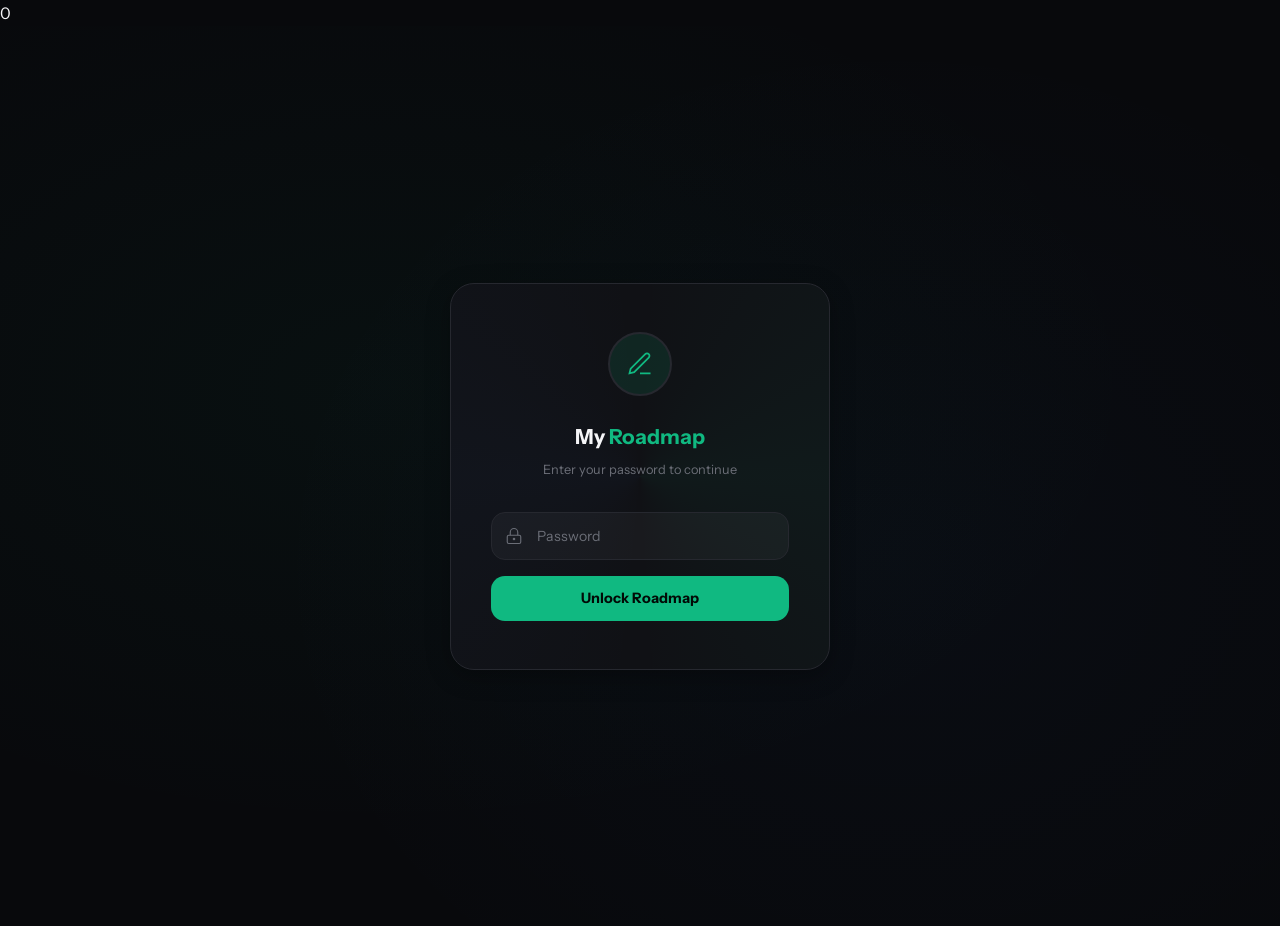
<file: roadmap.html>
0 <!DOCTYPE html>
<html lang="en" data-theme="dark">
<head>
<meta charset="UTF-8">
<meta name="viewport" content="width=device-width, initial-scale=1.0">
<title>Roadmap — Athul Krishna K S</title>
<link href="https://fonts.googleapis.com/css2?family=IBM+Plex+Mono:wght@400;500;600;700&family=Instrument+Sans:wght@400;500;600;700&display=swap" rel="stylesheet">
<style>
  [data-theme="dark"] {
    --bg: #08090c;
    --surface: #101115;
    --surface2: #16181d;
    --surface3: #1d1f26;
    --border: #26282f;
    --border-bright: #3a3d45;
    --text: #f5f5f7;
    --text-mid: #a1a4ad;
    --text-dim: #6b6e77;
    --green: #10b981;
    --green-dim: rgba(16,185,129,0.12);
    --blue: #3b82f6;
    --blue-dim: rgba(59,130,246,0.12);
    --violet: #8b5cf6;
    --violet-dim: rgba(139,92,246,0.12);
    --amber: #f59e0b;
    --amber-dim: rgba(245,158,11,0.12);
    --rose: #f43f5e;
    --rose-dim: rgba(244,63,94,0.12);
    --cyan: #06b6d4;
    --cyan-dim: rgba(6,182,212,0.12);
    --pink: #ec4899;
    --pink-dim: rgba(236,72,153,0.12);
  }
  [data-theme="light"] {
    --bg: #f3f7fb;
    --surface: #ffffff;
    --surface2: #eef2f7;
    --surface3: #e4e9ef;
    --border: #d0d5dd;
    --border-bright: #b0b8c4;
    --text: #0b1a2e;
    --text-mid: #3a4d65;
    --text-dim: #6b7a8d;
    --green: #059669;
    --green-dim: rgba(5,150,105,0.1);
    --blue: #2563eb;
    --blue-dim: rgba(37,99,235,0.1);
    --violet: #7c3aed;
    --violet-dim: rgba(124,58,237,0.1);
    --amber: #d97706;
    --amber-dim: rgba(217,119,6,0.1);
    --rose: #e11d48;
    --rose-dim: rgba(225,29,72,0.1);
    --cyan: #0891b2;
    --cyan-dim: rgba(8,145,178,0.1);
    --pink: #db2777;
    --pink-dim: rgba(219,39,119,0.1);
  }
  * { margin:0; padding:0; box-sizing:border-box; }
  body {
    background: var(--bg); color: var(--text);
    font-family: 'Instrument Sans', -apple-system, sans-serif;
    line-height: 1.65; -webkit-font-smoothing: antialiased;
    transition: background .25s, color .25s;
  }
  .container { max-width: 920px; margin: 0 auto; padding: 0 20px; }

  /* HERO */
  .hero {
    padding: 70px 20px 50px;
    text-align: center;
    position: relative;
    overflow: hidden;
  }
  .hero::before {
    content:''; position:absolute; inset:0;
    background: radial-gradient(ellipse 70% 50% at 50% 0%, rgba(16,185,129,0.1), transparent 60%);
    pointer-events:none;
  }
  .hero-eyebrow {
    font-family: 'IBM Plex Mono', monospace;
    font-size: 11px; letter-spacing: 2.5px; text-transform: uppercase;
    color: var(--green); margin-bottom: 18px; position: relative;
  }
  .hero h1 {
    font-size: clamp(34px, 6vw, 60px);
    font-weight: 700; line-height: 1.1;
    margin-bottom: 18px; position: relative;
    letter-spacing: -0.02em;
  }
  .hero h1 em {
    font-style: normal;
    background: linear-gradient(135deg, var(--green), var(--cyan));
    -webkit-background-clip: text; -webkit-text-fill-color: transparent;
  }
  .hero-sub {
    font-size: 17px; color: var(--text-mid);
    max-width: 600px; margin: 0 auto 32px; position: relative;
  }
  .target-pills {
    display: flex; gap: 8px; flex-wrap: wrap;
    justify-content: center; position: relative;
    margin-bottom: 28px;
  }
  .target-pill {
    background: var(--surface); border: 1px solid var(--border);
    padding: 8px 16px; border-radius: 100px;
    font-family: 'IBM Plex Mono', monospace;
    font-size: 12px; font-weight: 600; letter-spacing: 0.5px;
  }
  .target-pill.atl { color: #2684ff; border-color: rgba(38,132,255,0.3); }
  .target-pill.nv { color: #76b900; border-color: rgba(118,185,0,0.3); }
  .target-pill.ak { color: #00b4ff; border-color: rgba(0,180,255,0.3); }
  .target-pill.st { color: #635bff; border-color: rgba(99,91,255,0.3); }
  .target-pill.other { color: var(--text-mid); }

  /* COUNTDOWN */
  .countdown {
    background: var(--surface);
    border: 1px solid var(--border);
    border-radius: 16px;
    padding: 24px;
    display: grid;
    grid-template-columns: repeat(4, 1fr);
    gap: 8px;
    max-width: 540px;
    margin: 0 auto;
    position: relative;
  }
  .countdown-item { text-align: center; }
  .countdown-item .num {
    font-family: 'IBM Plex Mono', monospace;
    font-size: 28px; font-weight: 700;
    color: var(--green);
    display: block; line-height: 1;
  }
  .countdown-item .label {
    font-size: 10px; color: var(--text-dim);
    text-transform: uppercase; letter-spacing: 1px;
    margin-top: 6px;
  }

  /* SECTIONS */
  .section { padding: 60px 0; }
  .section-eyebrow {
    font-family: 'IBM Plex Mono', monospace;
    font-size: 11px; letter-spacing: 2px; text-transform: uppercase;
    color: var(--text-dim); margin-bottom: 8px;
  }
  .section-title {
    font-size: clamp(24px, 4vw, 34px);
    font-weight: 700; margin-bottom: 12px;
    letter-spacing: -0.01em;
  }
  .section-desc {
    font-size: 15px; color: var(--text-mid);
    max-width: 660px; margin-bottom: 32px;
  }

  /* SALARY REALITY */
  .salary-reality {
    background: linear-gradient(135deg, rgba(16,185,129,0.05), rgba(6,182,212,0.03));
    border: 1px solid rgba(16,185,129,0.15);
    border-radius: 16px;
    padding: 28px;
    margin-bottom: 24px;
  }
  .salary-reality h3 {
    font-size: 17px; font-weight: 700;
    margin-bottom: 16px;
    display: flex; align-items: center; gap: 10px;
  }
  .salary-comparison {
    display: grid;
    grid-template-columns: repeat(auto-fit, minmax(180px, 1fr));
    gap: 12px;
  }
  .salary-cell {
    background: rgba(0,0,0,0.25);
    border: 1px solid var(--border);
    border-radius: 10px;
    padding: 16px;
  }
  .salary-cell .name {
    font-size: 12px; color: var(--text-dim);
    text-transform: uppercase; letter-spacing: 0.5px;
    margin-bottom: 6px;
  }
  .salary-cell .median {
    font-family: 'IBM Plex Mono', monospace;
    font-size: 22px; font-weight: 700;
    color: var(--green);
  }
  .salary-cell .range {
    font-size: 12px; color: var(--text-mid);
    margin-top: 4px;
  }
  .salary-cell.you .median { color: var(--text-dim); }
  .salary-cell.you { border-color: var(--border-bright); }

  /* COMPANY CARDS */
  .company-grid {
    display: grid;
    grid-template-columns: repeat(auto-fit, minmax(280px, 1fr));
    gap: 12px;
  }
  .company-card {
    background: var(--surface);
    border: 1px solid var(--border);
    border-radius: 14px;
    padding: 22px;
    transition: all 0.2s;
  }
  .company-card:hover {
    border-color: var(--border-bright);
    transform: translateY(-1px);
  }
  .company-card .logo-row {
    display: flex; align-items: center; justify-content: space-between;
    margin-bottom: 12px;
  }
  .company-card .name {
    font-size: 18px; font-weight: 700;
  }
  .company-card .difficulty {
    font-family: 'IBM Plex Mono', monospace;
    font-size: 10px; font-weight: 600;
    text-transform: uppercase; letter-spacing: 0.5px;
    padding: 3px 8px; border-radius: 4px;
  }
  .diff-medium { background: var(--amber-dim); color: var(--amber); }
  .diff-hard { background: var(--rose-dim); color: var(--rose); }
  .diff-extreme { background: rgba(244,63,94,0.2); color: var(--rose); border: 1px solid var(--rose); }

  .company-meta {
    font-family: 'IBM Plex Mono', monospace;
    font-size: 11px;
    color: var(--green);
    margin-bottom: 12px;
  }
  .company-card .blurb {
    font-size: 13px; color: var(--text-mid);
    margin-bottom: 14px; line-height: 1.6;
  }
  .company-card h5 {
    font-family: 'IBM Plex Mono', monospace;
    font-size: 10px; letter-spacing: 1px;
    text-transform: uppercase;
    color: var(--text-dim);
    margin-top: 14px; margin-bottom: 6px;
  }
  .company-card ul {
    list-style: none; font-size: 13px; color: var(--text-mid);
  }
  .company-card ul li {
    padding-left: 14px; position: relative;
    margin-bottom: 4px;
  }
  .company-card ul li::before {
    content: '→'; position: absolute; left: 0;
    color: var(--text-dim);
  }
  .company-card .wlb {
    margin-top: 14px;
    padding-top: 14px;
    border-top: 1px solid var(--border);
    font-size: 12px;
    display: flex; align-items: center; gap: 6px;
  }
  .wlb-bar {
    flex: 1; height: 4px; background: var(--surface3);
    border-radius: 2px; overflow: hidden;
  }
  .wlb-fill { height: 100%; border-radius: 2px; }
  .wlb-label { font-family: 'IBM Plex Mono', monospace; font-size: 10px; color: var(--text-dim); }

  /* TIER DIRECTORY */
  .tier-block { margin-bottom: 26px; }
  .tier-header {
    display: flex; align-items: center; gap: 14px;
    margin-bottom: 14px; padding: 14px 18px;
    border-radius: 10px; border: 1px solid;
  }
  .tier-header.tier-s { background: linear-gradient(90deg, rgba(16,185,129,0.1), transparent); border-color: rgba(16,185,129,0.3); }
  .tier-header.tier-a { background: linear-gradient(90deg, rgba(59,130,246,0.1), transparent); border-color: rgba(59,130,246,0.3); }
  .tier-header.tier-b { background: linear-gradient(90deg, rgba(245,158,11,0.1), transparent); border-color: rgba(245,158,11,0.3); }
  .tier-header.tier-c { background: linear-gradient(90deg, rgba(139,92,246,0.1), transparent); border-color: rgba(139,92,246,0.3); }
  .tier-header.tier-d { background: linear-gradient(90deg, rgba(6,182,212,0.1), transparent); border-color: rgba(6,182,212,0.3); }
  .tier-badge {
    font-family: 'IBM Plex Mono', monospace;
    font-size: 16px; font-weight: 700;
    width: 34px; height: 34px;
    border-radius: 8px;
    display: flex; align-items: center; justify-content: center;
    flex-shrink: 0;
  }
  .tier-badge.tier-s { background: rgba(16,185,129,0.2); color: var(--green); }
  .tier-badge.tier-a { background: rgba(59,130,246,0.2); color: var(--blue); }
  .tier-badge.tier-b { background: rgba(245,158,11,0.2); color: var(--amber); }
  .tier-badge.tier-c { background: rgba(139,92,246,0.2); color: var(--violet); }
  .tier-badge.tier-d { background: rgba(6,182,212,0.2); color: var(--cyan); }
  .tier-info { flex: 1; min-width: 0; }
  .tier-info h4 { font-size: 15px; font-weight: 700; margin-bottom: 2px; }
  .tier-info .desc { font-size: 12px; color: var(--text-mid); line-height: 1.5; }

  .mini-grid {
    display: grid;
    grid-template-columns: repeat(auto-fill, minmax(220px, 1fr));
    gap: 8px;
  }
  .mini-card {
    background: var(--surface);
    border: 1px solid var(--border);
    border-radius: 10px;
    padding: 14px;
    transition: all 0.15s;
  }
  .mini-card:hover { border-color: var(--border-bright); transform: translateY(-1px); }
  .mini-card .mname {
    font-size: 14px; font-weight: 700;
    margin-bottom: 4px;
  }
  .mini-card .mpay {
    font-family: 'IBM Plex Mono', monospace;
    font-size: 11px; color: var(--green);
    margin-bottom: 6px;
  }
  .mini-card .mnote {
    font-size: 11.5px; color: var(--text-mid);
    line-height: 1.5;
  }
  .mini-card .ratings {
    display: flex; gap: 4px;
    margin-top: 8px; padding-top: 8px;
    border-top: 1px solid var(--border);
    font-size: 10px;
    font-family: 'IBM Plex Mono', monospace;
    flex-wrap: wrap;
  }
  .rating-pill {
    padding: 2px 6px; border-radius: 3px;
    letter-spacing: 0.3px;
  }
  .mini-card .intel {
    margin-top: 10px; padding-top: 10px;
    border-top: 1px solid var(--border);
    font-size: 11px; line-height: 1.6;
  }
  .mini-card .intel h6 {
    font-family: 'IBM Plex Mono', monospace;
    font-size: 9px; letter-spacing: 1px;
    text-transform: uppercase;
    color: var(--text-dim);
    margin-bottom: 4px; margin-top: 8px;
  }
  .mini-card .intel h6:first-child { margin-top: 0; }
  .mini-card .intel ul {
    list-style: none; color: var(--text-mid);
    font-size: 11px;
  }
  .mini-card .intel ul li {
    padding-left: 12px; position: relative;
    margin-bottom: 2px;
  }
  .mini-card .intel ul li::before {
    content: '→'; position: absolute; left: 0;
    color: var(--text-dim); font-size: 10px;
  }
  .rate-high { background: var(--green-dim); color: var(--green); }
  .rate-mid { background: var(--amber-dim); color: var(--amber); }
  .rate-low { background: var(--rose-dim); color: var(--rose); }

  .netflix-callout {
    background: linear-gradient(135deg, rgba(229,9,20,0.06), rgba(229,9,20,0.02));
    border: 1px solid rgba(229,9,20,0.25);
    border-radius: 12px;
    padding: 18px 22px;
    margin: 24px 0;
    font-size: 13.5px;
    color: var(--text-mid);
    line-height: 1.7;
  }
  .netflix-callout h4 {
    color: #e50914;
    font-size: 14px;
    margin-bottom: 6px;
    display: flex; align-items: center; gap: 8px;
  }

  .stability-criteria {
    background: var(--surface);
    border: 1px solid var(--border);
    border-radius: 14px;
    padding: 24px;
    margin-bottom: 28px;
  }
  .stability-criteria h3 {
    font-size: 16px; font-weight: 700;
    margin-bottom: 14px;
    display: flex; align-items: center; gap: 8px;
  }
  .criteria-grid {
    display: grid;
    grid-template-columns: repeat(auto-fit, minmax(220px, 1fr));
    gap: 10px;
  }
  .criteria-item {
    background: var(--surface2);
    border-radius: 8px;
    padding: 12px 14px;
    font-size: 13px;
  }
  .criteria-item .ck {
    font-family: 'IBM Plex Mono', monospace;
    font-size: 11px; font-weight: 700;
    color: var(--green);
    display: block; margin-bottom: 4px;
  }
  .criteria-item .ck.no { color: var(--rose); }
  .criteria-item .txt { color: var(--text-mid); line-height: 1.5; }

  /* RESOURCE TABLE */
  .resource-block {
    background: var(--surface);
    border: 1px solid var(--border);
    border-radius: 14px;
    padding: 24px;
    margin-bottom: 16px;
  }
  .resource-block h3 {
    font-size: 16px; font-weight: 700;
    margin-bottom: 16px;
    display: flex; align-items: center; gap: 10px;
  }
  .resource-block.have h3 { color: var(--green); }
  .resource-block.buy h3 { color: var(--amber); }
  .resource-block.free h3 { color: var(--cyan); }
  .resource-block.skip h3 { color: var(--rose); }

  .resource-item {
    display: grid;
    grid-template-columns: 1fr auto;
    gap: 12px;
    padding: 12px 0;
    border-top: 1px solid rgba(255,255,255,0.05);
  }
  .resource-item:first-of-type { border-top: none; padding-top: 0; }
  .resource-item .info { font-size: 14px; }
  .resource-item .info .title { font-weight: 600; margin-bottom: 2px; }
  .resource-item .info .why { font-size: 12px; color: var(--text-dim); line-height: 1.5; }
  .resource-item .price {
    font-family: 'IBM Plex Mono', monospace;
    font-size: 13px; font-weight: 600;
    color: var(--text-mid);
    text-align: right;
    white-space: nowrap;
  }
  .resource-item .price.green { color: var(--green); }
  .resource-item .price.amber { color: var(--amber); }
  .resource-item .price.rose { color: var(--rose); }

  .priority-tag {
    display: inline-block;
    font-family: 'IBM Plex Mono', monospace;
    font-size: 9px; font-weight: 700;
    padding: 2px 6px; border-radius: 3px;
    margin-left: 6px;
    vertical-align: middle;
  }
  .priority-must { background: var(--rose-dim); color: var(--rose); }
  .priority-strong { background: var(--amber-dim); color: var(--amber); }
  .priority-nice { background: var(--cyan-dim); color: var(--cyan); }

  /* PHASE BLOCKS */
  .phase {
    margin-bottom: 16px;
    border: 1px solid var(--border);
    border-radius: 14px;
    overflow: hidden;
    background: var(--surface);
  }
  .phase-head {
    padding: 22px 24px;
    display: grid;
    grid-template-columns: auto 1fr auto auto;
    gap: 14px;
    align-items: center;
    cursor: pointer;
    user-select: none;
    transition: background 0.2s;
  }
  .phase-head:hover { background: var(--surface2); }
  .phase-num {
    font-family: 'IBM Plex Mono', monospace;
    font-size: 11px; font-weight: 700;
    letter-spacing: 1px; text-transform: uppercase;
    padding: 4px 10px; border-radius: 5px;
  }
  .phase-head h3 { font-size: 18px; font-weight: 700; }
  .phase-meta {
    font-family: 'IBM Plex Mono', monospace;
    font-size: 11px; color: var(--text-dim);
  }
  .phase-toggle {
    width: 26px; height: 26px;
    border-radius: 6px;
    background: var(--surface2);
    border: 1px solid var(--border);
    display: flex; align-items: center; justify-content: center;
    color: var(--text-mid);
    font-size: 14px;
    transition: transform 0.2s;
  }
  .phase.open .phase-toggle { transform: rotate(180deg); }
  .phase-body {
    max-height: 0; overflow: hidden;
    transition: max-height 0.5s ease;
  }
  .phase.open .phase-body { max-height: 8000px; }
  .phase-content { padding: 0 24px 24px; }
  .phase-why {
    font-size: 14px; color: var(--text-mid);
    margin-bottom: 22px;
    padding: 14px 16px;
    background: var(--surface2);
    border-radius: 10px;
    border-left: 3px solid;
  }

  /* WEEK BLOCKS */
  .week {
    margin-bottom: 18px;
    padding-top: 16px;
    border-top: 1px dashed var(--border);
  }
  .week:first-of-type { border-top: none; padding-top: 0; }
  .week-title {
    font-family: 'IBM Plex Mono', monospace;
    font-size: 12px; font-weight: 700;
    text-transform: uppercase; letter-spacing: 1px;
    margin-bottom: 12px;
    display: flex; align-items: center; gap: 8px;
  }
  .week-title .dot {
    width: 7px; height: 7px; border-radius: 50%;
    display: inline-block;
  }
  .task {
    display: grid;
    grid-template-columns: auto 1fr;
    gap: 10px;
    padding: 8px 0;
    border-bottom: 1px solid rgba(255,255,255,0.04);
    font-size: 13.5px;
  }
  .task:last-child { border-bottom: none; }
  .task-check {
    flex-shrink: 0;
    width: 18px; height: 18px;
    border: 1.5px solid var(--border-bright);
    border-radius: 5px;
    margin-top: 2px;
    cursor: pointer;
    display: flex; align-items: center; justify-content: center;
    transition: all 0.2s;
    background: transparent;
  }
  .task-check.done {
    background: var(--green); border-color: var(--green);
  }
  .task-check.done::after {
    content: '✓'; color: var(--bg);
    font-size: 11px; font-weight: 700;
  }
  .task-body .main { color: var(--text); line-height: 1.55; }
  .task-body .resource {
    font-family: 'IBM Plex Mono', monospace;
    font-size: 11px; color: var(--blue);
    display: block; margin-top: 2px;
  }
  .tag {
    font-family: 'IBM Plex Mono', monospace;
    font-size: 9px; font-weight: 700;
    text-transform: uppercase; letter-spacing: 0.5px;
    padding: 2px 6px; border-radius: 3px;
    display: inline-block; margin-left: 4px;
    vertical-align: middle;
  }
  .tag-target { background: var(--rose-dim); color: var(--rose); }
  .tag-mock { background: var(--violet-dim); color: var(--violet); }
  .tag-project { background: var(--amber-dim); color: var(--amber); }
  .tag-apply { background: var(--green-dim); color: var(--green); }
  .tag-key { background: var(--cyan-dim); color: var(--cyan); }

  .output {
    background: var(--surface2);
    border: 1px dashed rgba(16,185,129,0.3);
    border-radius: 10px;
    padding: 14px 18px;
    margin-top: 18px;
  }
  .output h5 {
    font-family: 'IBM Plex Mono', monospace;
    font-size: 10px; letter-spacing: 2px;
    text-transform: uppercase;
    color: var(--green); margin-bottom: 6px;
  }
  .output p { font-size: 13px; color: var(--text-mid); line-height: 1.65; }

  /* Phase colors */
  .p0 .phase-num { background: var(--green-dim); color: var(--green); }
  .p0 .phase-why { border-left-color: var(--green); }
  .p0 .week-title .dot { background: var(--green); }
  .p1 .phase-num { background: var(--blue-dim); color: var(--blue); }
  .p1 .phase-why { border-left-color: var(--blue); }
  .p1 .week-title .dot { background: var(--blue); }
  .p2 .phase-num { background: var(--violet-dim); color: var(--violet); }
  .p2 .phase-why { border-left-color: var(--violet); }
  .p2 .week-title .dot { background: var(--violet); }
  .p3 .phase-num { background: var(--amber-dim); color: var(--amber); }
  .p3 .phase-why { border-left-color: var(--amber); }
  .p3 .week-title .dot { background: var(--amber); }
  .p4 .phase-num { background: var(--cyan-dim); color: var(--cyan); }
  .p4 .phase-why { border-left-color: var(--cyan); }
  .p4 .week-title .dot { background: var(--cyan); }
  .p5 .phase-num { background: var(--pink-dim); color: var(--pink); }
  .p5 .phase-why { border-left-color: var(--pink); }
  .p5 .week-title .dot { background: var(--pink); }
  .p6 .phase-num { background: var(--rose-dim); color: var(--rose); }
  .p6 .phase-why { border-left-color: var(--rose); }
  .p6 .week-title .dot { background: var(--rose); }

  /* PATTERN GRID */
  .pattern-grid {
    display: grid;
    grid-template-columns: repeat(auto-fit, minmax(200px, 1fr));
    gap: 10px;
    margin-top: 12px;
  }
  .pattern-card {
    background: var(--surface2);
    border: 1px solid var(--border);
    border-radius: 8px;
    padding: 12px;
  }
  .pattern-card .pname {
    font-size: 13px; font-weight: 600; margin-bottom: 4px;
  }
  .pattern-card .pcount {
    font-family: 'IBM Plex Mono', monospace;
    font-size: 10px; color: var(--text-dim);
    text-transform: uppercase; letter-spacing: 0.5px;
  }

  /* SCHEDULE */
  .schedule-grid {
    display: grid;
    grid-template-columns: repeat(auto-fit, minmax(170px, 1fr));
    gap: 10px;
  }
  .sched-card {
    background: var(--surface);
    border: 1px solid var(--border);
    border-radius: 12px;
    padding: 18px;
    text-align: center;
  }
  .sched-card .time {
    font-family: 'IBM Plex Mono', monospace;
    font-size: 10px; text-transform: uppercase;
    letter-spacing: 1px; color: var(--text-dim);
    margin-bottom: 6px;
  }
  .sched-card .activity {
    font-size: 16px; font-weight: 700; margin-bottom: 6px;
  }
  .sched-card .detail { font-size: 12px; color: var(--text-mid); line-height: 1.5; }

  /* MISTAKES */
  .mistakes-grid {
    display: grid;
    grid-template-columns: repeat(auto-fit, minmax(280px, 1fr));
    gap: 12px;
  }
  .mistake {
    background: var(--surface);
    border: 1px solid var(--border);
    border-radius: 12px;
    padding: 18px;
  }
  .mistake .bad {
    color: var(--rose); font-weight: 600;
    font-size: 14px; margin-bottom: 6px;
  }
  .mistake .good { color: var(--text-mid); font-size: 13px; line-height: 1.55; }

  /* FOOTER */
  .footer {
    text-align: center;
    padding: 70px 20px 40px;
  }
  .footer .big {
    font-size: 26px; font-weight: 700;
    margin-bottom: 12px;
    letter-spacing: -0.01em;
  }
  .footer .big em {
    font-style: normal;
    background: linear-gradient(135deg, var(--green), var(--cyan));
    -webkit-background-clip: text; -webkit-text-fill-color: transparent;
  }
  .footer p { font-size: 13px; color: var(--text-dim); }

  /* LOGIN GATE */
  .login-gate{
    min-height:100vh;display:flex;align-items:center;justify-content:center;
    background:var(--bg);
    background-image:radial-gradient(ellipse 60% 50% at 30% 40%,rgba(16,185,129,.04),transparent),
                      radial-gradient(ellipse 50% 60% at 70% 60%,rgba(59,130,246,.03),transparent);
  }
  .login-box{
    background:var(--surface);border:1px solid var(--border);border-radius:24px;padding:3rem 2.5rem;
    width:380px;text-align:center;box-shadow:0 6px 24px rgba(0,0,0,.3);position:relative;overflow:hidden;
  }
  .login-box::before{
    content:'';position:absolute;top:-50%;left:-50%;width:200%;height:200%;
    background:conic-gradient(from 0deg,transparent,rgba(16,185,129,.05),transparent,rgba(59,130,246,.03),transparent);
    animation:login-rotate 8s linear infinite;
  }
  @keyframes login-rotate{to{transform:rotate(360deg)}}
  .login-content{position:relative;z-index:1}
  .login-avatar{width:64px;height:64px;border-radius:50%;background:var(--green-dim);display:flex;align-items:center;justify-content:center;margin:0 auto 1.5rem;border:2px solid var(--border)}
  .login-avatar svg{width:28px;height:28px;color:var(--green)}
  .login-box h2{font-family:'Instrument Sans',sans-serif;font-size:1.3rem;margin-bottom:.3rem}
  .login-box h2 span{color:var(--green)}
  .login-box .login-sub{font-size:.8rem;color:var(--text-dim);margin-bottom:2rem}
  .input-wrap{position:relative;margin-bottom:1rem}
  .input-wrap input{
    width:100%;padding:.85rem 1rem .85rem 2.8rem;border-radius:14px;border:1px solid var(--border);
    background:rgba(255,255,255,.04);color:var(--text);font-family:'Instrument Sans',sans-serif;
    font-size:.88rem;outline:none;transition:border-color .3s;
  }
  .input-wrap input:focus{border-color:var(--green);box-shadow:0 0 0 3px rgba(16,185,129,.1)}
  .input-wrap input::placeholder{color:var(--text-dim)}
  .input-wrap svg{position:absolute;left:.9rem;top:50%;transform:translateY(-50%);width:18px;height:18px;color:var(--text-dim)}
  .login-btn{
    width:100%;padding:.85rem;border-radius:14px;border:none;
    background:var(--green);color:#020a06;font-weight:700;font-size:.9rem;font-family:'Instrument Sans',sans-serif;
    cursor:pointer;transition:all .2s;
  }
  .login-btn:hover{transform:translateY(-2px);box-shadow:0 8px 24px rgba(16,185,129,.3)}
  .login-error{color:var(--rose);font-size:.78rem;margin-top:.75rem;display:none}

  /* FLOATING NAV */
  .float-nav{
    position:fixed;top:16px;right:16px;z-index:999;
    display:flex;gap:8px;
  }
  .float-nav a,.float-nav button{
    padding:8px 14px;border-radius:10px;border:1px solid var(--border);
    background:var(--surface);color:var(--text-mid);font-size:12px;font-family:'IBM Plex Mono',monospace;
    cursor:pointer;transition:all .2s;text-decoration:none;
    backdrop-filter:blur(12px);
  }
  .float-nav a:hover,.float-nav button:hover{border-color:var(--green);color:var(--green)}

  .roadmap-wrap{display:none}

  @media (max-width: 600px) {
    .countdown { grid-template-columns: repeat(2, 1fr); gap: 16px; }
    .phase-head { grid-template-columns: 1fr auto; gap: 8px; }
    .phase-head .phase-num { grid-row: 1; }
    .phase-head h3 { grid-column: 1 / -1; }
    .phase-head .phase-meta { grid-row: 1; grid-column: 2; }
    .phase-content { padding: 0 16px 18px; }
    .phase-head { padding: 18px 16px; }
    .float-nav{top:8px;right:8px;gap:4px}
    .float-nav a,.float-nav button{padding:6px 10px;font-size:10px}
  }
</style>
</head>
<body>

<!-- LOGIN GATE -->
<div class="login-gate" id="loginGate">
  <div class="login-box">
    <div class="login-content">
      <div class="login-avatar">
        <svg viewBox="0 0 24 24" fill="none" stroke="currentColor" stroke-width="1.5"><path d="M12 20h9"/><path d="M16.5 3.5a2.121 2.121 0 013 3L7 19l-4 1 1-4L16.5 3.5z"/></svg>
      </div>
      <h2>My <span>Roadmap</span></h2>
      <p class="login-sub">Enter your password to continue</p>
      <div class="input-wrap">
        <svg viewBox="0 0 24 24" fill="none" stroke="currentColor" stroke-width="1.5"><rect x="3" y="11" width="18" height="11" rx="2"/><path d="M7 11V7a5 5 0 0110 0v4"/><circle cx="12" cy="16" r="1"/></svg>
        <input type="password" id="passInput" placeholder="Password" autocomplete="off" />
      </div>
      <button class="login-btn" id="loginBtn">Unlock Roadmap</button>
      <p class="login-error" id="loginError">Incorrect password. Try again.</p>
    </div>
  </div>
</div>

<!-- FLOATING NAV -->
<div class="float-nav" id="floatNav" style="display:none">
  <a href="index.html">Portfolio</a>
  <a href="tracker.html">Card Tracker</a>
  <button id="themeBtn">☀️</button>
</div>

<!-- ROADMAP CONTENT -->
<div class="roadmap-wrap" id="roadmapWrap">

<!-- HERO -->
<section class="hero">
  <div class="hero-eyebrow">5-Month Sprint · Backend SDE → Top Product Co</div>
  <h1>Land at <em>Atlassian, Stripe,</em><br>NVIDIA, or Akamai by October</h1>
  <p class="hero-sub">A no-fluff, week-by-week plan for a backend SDE with <strong>4 years of experience</strong> targeting Senior SDE / SDE 2 roles. Relearn DSA, master system design, crack the toughest interview loops — and land in a 5–10 year career home with great WLB.</p>

  <div class="target-pills">
    <span class="target-pill atl">Atlassian</span>
    <span class="target-pill nv">NVIDIA</span>
    <span class="target-pill ak">Akamai</span>
    <span class="target-pill st">Stripe</span>
    <span class="target-pill" style="color:#e34850; border-color:rgba(227,72,80,0.3)">Adobe</span>
    <span class="target-pill" style="color:#5cb6f7; border-color:rgba(92,182,247,0.3)">Microsoft</span>
    <span class="target-pill" style="color:#ff7e5e; border-color:rgba(255,126,94,0.3)">Cisco</span>
    <span class="target-pill" style="color:#7b9aff; border-color:rgba(123,154,255,0.3)">SAP Labs</span>
    <span class="target-pill other">+ 20 more stable picks</span>
  </div>

  <div class="countdown">
    <div class="countdown-item">
      <span class="num">21</span>
      <span class="label">Weeks Left</span>
    </div>
    <div class="countdown-item">
      <span class="num">3-4h</span>
      <span class="label">Daily</span>
    </div>
    <div class="countdown-item">
      <span class="num">300+</span>
      <span class="label">Problems</span>
    </div>
    <div class="countdown-item">
      <span class="num">₹50-80L</span>
      <span class="label">SDE 2 Target</span>
    </div>
  </div>
</section>

<!-- SALARY REALITY -->
<div class="container">
  <section class="section">
    <div class="section-eyebrow">Reality Check · Senior SDE Bands</div>
    <h2 class="section-title">At 4 YOE, You Should Target ₹50-80L+</h2>
    <p class="section-desc">You're not a fresher. With 4 years of production backend experience at a startup, you map to <strong>SDE 2 / Senior SDE / P40-P50 / IC2-IC3 / L2</strong> levels at these companies. Here's what those specific bands pay in India (Levels.fyi + market data, May 2026).</p>

    <div class="salary-reality">
      <h3>Your Real Target: ₹50-80L Total Comp · Floor ₹40L</h3>
      <div class="salary-comparison">
        <div class="salary-cell you">
          <div class="name">You Today</div>
          <div class="median">₹17.6L</div>
          <div class="range">Startup SDE · 4 YOE</div>
        </div>
        <div class="salary-cell">
          <div class="name">Akamai · Sr SE</div>
          <div class="median">₹35-55L</div>
          <div class="range">Floor pick · 100%+ hike</div>
        </div>
        <div class="salary-cell">
          <div class="name">Microsoft · SDE 2</div>
          <div class="median">₹35-52L</div>
          <div class="range">Solid mid-tier</div>
        </div>
        <div class="salary-cell">
          <div class="name">Adobe · MTS 2</div>
          <div class="median">₹40-65L</div>
          <div class="range">Best WLB+pay combo</div>
        </div>
        <div class="salary-cell">
          <div class="name">NVIDIA · IC2-IC3</div>
          <div class="median">₹50-85L</div>
          <div class="range">AI premium · RSU upside</div>
        </div>
        <div class="salary-cell">
          <div class="name">Atlassian · P40-P50</div>
          <div class="median">₹55-99L</div>
          <div class="range">Median P50: ₹99L</div>
        </div>
        <div class="salary-cell">
          <div class="name">Stripe · L2</div>
          <div class="median">₹70-130L</div>
          <div class="range">Pre-IPO · highest ceiling</div>
        </div>
      </div>
      <p style="margin-top:18px; font-size:13px; color:var(--text-mid); line-height:1.7;">
        <strong style="color:var(--green)">Math you should internalize:</strong> Even the "lowest" pick (Akamai Senior SE) gives you a <strong>~120% hike</strong>. Microsoft SDE 2 = <strong>~150%</strong>. Atlassian P50 = <strong>~250-450%</strong>. Stripe L2 = <strong>~300-600%</strong>. Don't anchor to your current ₹17.6L. Anchor to the band of the role you're applying for.
      </p>
    </div>
  </section>

  <!-- 4 YOE TAKEAWAYS -->
  <section class="section">
    <div class="section-eyebrow">4 YOE Strategic Takeaways</div>
    <h2 class="section-title">What Changes Because You're Senior, Not Junior</h2>
    <p class="section-desc">Most roadmaps online are for freshers. At 4 YOE, the game shifts in 6 important ways.</p>

    <div style="display:grid; grid-template-columns: repeat(auto-fit, minmax(280px, 1fr)); gap:14px;">
      <div style="background:var(--surface); border:1px solid var(--border); border-radius:14px; padding:22px; border-left:3px solid var(--green);">
        <div style="font-family:'IBM Plex Mono',monospace; font-size:11px; color:var(--green); letter-spacing:1px; margin-bottom:8px;">SHIFT 01 · INTERVIEW WEIGHT</div>
        <h4 style="font-size:16px; font-weight:700; margin-bottom:10px;">System Design = 35-40%, not 15%</h4>
        <p style="font-size:13.5px; color:var(--text-mid); line-height:1.65;">At 4 YOE you'll likely face <strong>2 system design rounds</strong> (one HLD, one deep-dive). Add 1-2 weeks to system design prep. Your 4 years of real backend experience is GOLD here — most SDE 2 candidates fake it. You won't have to.</p>
      </div>

      <div style="background:var(--surface); border:1px solid var(--border); border-radius:14px; padding:22px; border-left:3px solid var(--blue);">
        <div style="font-family:'IBM Plex Mono',monospace; font-size:11px; color:var(--blue); letter-spacing:1px; margin-bottom:8px;">SHIFT 02 · CODING DEPTH</div>
        <h4 style="font-size:16px; font-weight:700; margin-bottom:10px;">LC Medium → Hard, fewer Easy</h4>
        <p style="font-size:13.5px; color:var(--text-mid); line-height:1.65;">SDE 2 interviews skip warm-up Easy problems. Expect <strong>medium right away, then hard or 2 mediums in 45 min</strong>. Stripe and Atlassian especially go straight to LC Hard. Allocate 70% Medium, 25% Hard, 5% Easy in your prep mix.</p>
      </div>

      <div style="background:var(--surface); border:1px solid var(--border); border-radius:14px; padding:22px; border-left:3px solid var(--violet);">
        <div style="font-family:'IBM Plex Mono',monospace; font-size:11px; color:var(--violet); letter-spacing:1px; margin-bottom:8px;">SHIFT 03 · BEHAVIORAL</div>
        <h4 style="font-size:16px; font-weight:700; margin-bottom:10px;">Leadership stories, not just teamwork</h4>
        <p style="font-size:13.5px; color:var(--text-mid); line-height:1.65;">Behavioral rounds will probe: <strong>Did you mentor anyone? Have you led a project? Resolved a technical disagreement? Made a tradeoff call?</strong> If you don't have these stories, build them in your current job before October. Every SDE 2 round will ask.</p>
      </div>

      <div style="background:var(--surface); border:1px solid var(--border); border-radius:14px; padding:22px; border-left:3px solid var(--amber);">
        <div style="font-family:'IBM Plex Mono',monospace; font-size:11px; color:var(--amber); letter-spacing:1px; margin-bottom:8px;">SHIFT 04 · DEPTH ROUND</div>
        <h4 style="font-size:16px; font-weight:700; margin-bottom:10px;">Past project deep-dive interviews</h4>
        <p style="font-size:13.5px; color:var(--text-mid); line-height:1.65;">Many SDE 2 loops include a <strong>"tell me about your most complex project"</strong> round where they probe for 30-45 min. Pick 2-3 hardest projects from Circuit House. Document architecture, scale, tradeoffs, your specific contributions. Have war stories ready.</p>
      </div>

      <div style="background:var(--surface); border:1px solid var(--border); border-radius:14px; padding:22px; border-left:3px solid var(--cyan);">
        <div style="font-family:'IBM Plex Mono',monospace; font-size:11px; color:var(--cyan); letter-spacing:1px; margin-bottom:8px;">SHIFT 05 · NEGOTIATION</div>
        <h4 style="font-size:16px; font-weight:700; margin-bottom:10px;">Never reveal ₹17.6L · Never accept SDE 1</h4>
        <p style="font-size:13.5px; color:var(--text-mid); line-height:1.65;">Recruiters will try to pin your offer to your current pay. Refuse. <strong>"I'm interviewing at the SDE 2 level; I'm looking at total comp in the ₹50-65L range based on Levels.fyi."</strong> If they offer SDE 1 / junior — that's a step backward at your YOE. Walk away.</p>
      </div>

      <div style="background:var(--surface); border:1px solid var(--border); border-radius:14px; padding:22px; border-left:3px solid var(--rose);">
        <div style="font-family:'IBM Plex Mono',monospace; font-size:11px; color:var(--rose); letter-spacing:1px; margin-bottom:8px;">SHIFT 06 · YOUR EDGE</div>
        <h4 style="font-size:16px; font-weight:700; margin-bottom:10px;">Startup SDE 4yr = strong narrative</h4>
        <p style="font-size:13.5px; color:var(--text-mid); line-height:1.65;">At a startup with 4 YOE, you've worn many hats: backend + ops + on-call + cross-cloud. <strong>This is exactly what product cos want at SDE 2.</strong> Lead every interview by framing this: "I've owned X end-to-end, deployed across AWS/GCP/Azure, debugged production at 2am." That's senior signal.</p>
      </div>
    </div>

    <div style="margin-top:20px; padding:18px 22px; background:linear-gradient(135deg, rgba(245,158,11,0.06), rgba(244,63,94,0.04)); border-radius:12px; border:1px solid rgba(245,158,11,0.2); font-size:13.5px; color:var(--text-mid); line-height:1.7;">
      <strong style="color:var(--amber); display:block; margin-bottom:6px;">⚠ The Trap to Avoid</strong>
      Some companies (especially when they sense low current pay) will offer you <strong>SDE 1 / Junior level</strong> at "good Indian salary" like ₹25-30L. This LOOKS like a 50% hike — but it's a <strong>career step backward</strong> because (a) you'll be peer'd with 0-2 YOE engineers, (b) leveling up takes 18-24 months, (c) future companies will reference this junior level. Always interview AT the level your YOE warrants. Better to wait 2 more months for a Senior offer than to take a junior one.
    </div>
  </section>

  <!-- COMPANY INTEL -->
  <section class="section">
    <div class="section-eyebrow">Target Intel · Your Top 4</div>
    <h2 class="section-title">What Each Company Actually Tests</h2>
    <p class="section-desc">Each of your named targets has its own interview personality. Below them, you'll find a stability-ranked directory of 25+ more companies — because spreading wide is critical for landing a 5–10 year career home.</p>

    <div class="company-grid">

      <div class="company-card">
        <div class="logo-row">
          <div class="name" style="color:#2684ff">Atlassian</div>
          <span class="difficulty diff-hard">Hard</span>
        </div>
        <div class="company-meta">SDE 2 / P40-P50 · ₹55–99L (Median P50: ₹99L)</div>
        <p class="blurb">Strong on culture fit. Standard SWE loop with system design, coding, and a values interview. Best WLB of the four. At 4 YOE you target P40-P50.</p>
        <h5>Loop Structure (Senior level)</h5>
        <ul>
          <li>Online assessment (HackerRank)</li>
          <li>Recruiter screen</li>
          <li>2 coding rounds (LC Medium-Hard)</li>
          <li>2 system design rounds (HLD + drill-down)</li>
          <li>Values interview · technical leadership probe</li>
        </ul>
        <h5>What to focus on</h5>
        <ul>
          <li>Trees, graphs, dynamic programming</li>
          <li>System design — distributed systems</li>
          <li>STAR stories: ownership, mentoring, tradeoffs</li>
        </ul>
        <div class="wlb">
          <span class="wlb-label">WLB</span>
          <div class="wlb-bar"><div class="wlb-fill" style="width:90%; background:var(--green)"></div></div>
          <span class="wlb-label">9/10</span>
        </div>
      </div>

      <div class="company-card">
        <div class="logo-row">
          <div class="name" style="color:#76b900">NVIDIA</div>
          <span class="difficulty diff-hard">Hard</span>
        </div>
        <div class="company-meta">SDE 2 / IC2-IC3 · ₹50–85L (RSU upside huge)</div>
        <p class="blurb">Deep technical interviews. Tests OS, networks, systems thinking. C/C++ helpful but not required for software roles. AI boom = currently hiring aggressively for IC3 senior roles.</p>
        <h5>Loop Structure (Senior level)</h5>
        <ul>
          <li>Online coding test (HackerRank)</li>
          <li>Hiring manager screen + project deep-dive</li>
          <li>3-4 technical rounds (LC Medium-Hard)</li>
          <li>OS / networks / debugging round</li>
          <li>System design + concurrency questions</li>
        </ul>
        <h5>What to focus on</h5>
        <ul>
          <li>Strong CS fundamentals (OS, networks)</li>
          <li>Low-level systems thinking</li>
          <li>Multi-threading, concurrency, locks</li>
        </ul>
        <div class="wlb">
          <span class="wlb-label">WLB</span>
          <div class="wlb-bar"><div class="wlb-fill" style="width:70%; background:var(--amber)"></div></div>
          <span class="wlb-label">7/10</span>
        </div>
      </div>

      <div class="company-card">
        <div class="logo-row">
          <div class="name" style="color:#00b4ff">Akamai</div>
          <span class="difficulty diff-medium">Medium</span>
        </div>
        <div class="company-meta">Senior SE / SE 2 · ₹35–55L · Floor pick</div>
        <p class="blurb">Tests OS, networks, DBMS, OOP, DSA, Linux, Docker, DevOps. Your cloud + Docker + 4 yr backend experience is a huge edge here. Most attainable of your 4 picks.</p>
        <h5>Loop Structure (Senior level)</h5>
        <ul>
          <li>Online assessment (MCQs + coding)</li>
          <li>Technical interview (DSA + fundamentals)</li>
          <li>System design (lighter than FAANG)</li>
          <li>Project deep-dive on past work</li>
          <li>Managerial / HR round</li>
        </ul>
        <h5>What to focus on</h5>
        <ul>
          <li>OS, networks, DBMS theory</li>
          <li>Linux, Docker, DevOps (you have this!)</li>
          <li>Medium DSA — less brutal than Stripe</li>
        </ul>
        <div class="wlb">
          <span class="wlb-label">WLB</span>
          <div class="wlb-bar"><div class="wlb-fill" style="width:85%; background:var(--green)"></div></div>
          <span class="wlb-label">8.5/10</span>
        </div>
      </div>

      <div class="company-card">
        <div class="logo-row">
          <div class="name" style="color:#635bff">Stripe</div>
          <span class="difficulty diff-extreme">Extreme</span>
        </div>
        <div class="company-meta">SE 2 / L2 · ₹70–130L · Pre-IPO upside</div>
        <p class="blurb">Highest bar. Pragmatic, real-world coding with messy data, transactions, payments scenarios. Expects production-quality code. At 4 YOE you target L2 — same band where median India total comp is ₹96L.</p>
        <h5>Loop Structure (Senior level)</h5>
        <ul>
          <li>Online HackerRank assessment</li>
          <li>Practical coding (CSV parsing, API building, debugging)</li>
          <li>Integration / API round</li>
          <li>System design (idempotency, distributed transactions)</li>
          <li>Bug-squash round (debug real code)</li>
        </ul>
        <h5>What to focus on</h5>
        <ul>
          <li>Real-world coding, not just LC tricks</li>
          <li>Reading & debugging unfamiliar code</li>
          <li>API design, idempotency, transactions</li>
        </ul>
        <div class="wlb">
          <span class="wlb-label">WLB</span>
          <div class="wlb-bar"><div class="wlb-fill" style="width:65%; background:var(--amber)"></div></div>
          <span class="wlb-label">6.5/10</span>
        </div>
      </div>

    </div>

    <div class="netflix-callout">
      <h4>● Why Netflix isn't on this list</h4>
      <p>Netflix's India office (Mumbai) is primarily Content, Marketing, PR, and Operations — <strong>not engineering</strong>. Glassdoor shows only ~6 jobs total in India. Their global SWE comp is unmatched (median ~₹2.6 Cr in the US), but it's not a realistic India target. Don't waste prep time here. If you really want a Netflix-style culture in India, target <strong>Stripe, Atlassian, or Datadog</strong> — same DNA, real hiring.</p>
    </div>

    <div class="stability-criteria">
      <h3>How I'm Ranking for "5–10 Year Tenure"</h3>
      <div class="criteria-grid">
        <div class="criteria-item">
          <span class="ck">✓ FAVOR</span>
          <span class="txt">Profitable companies (not pre-IPO unicorns burning cash)</span>
        </div>
        <div class="criteria-item">
          <span class="ck">✓ FAVOR</span>
          <span class="txt">Diverse product portfolio (one-product = single point of failure)</span>
        </div>
        <div class="criteria-item">
          <span class="ck">✓ FAVOR</span>
          <span class="txt">Enterprise B2B customers (more stable revenue than consumer)</span>
        </div>
        <div class="criteria-item">
          <span class="ck">✓ FAVOR</span>
          <span class="txt">Companies that DIDN'T do mass layoffs in 2022–2026</span>
        </div>
        <div class="criteria-item">
          <span class="ck no">✗ AVOID</span>
          <span class="txt">Companies pivoting hard on AI (likely to restructure teams again)</span>
        </div>
        <div class="criteria-item">
          <span class="ck no">✗ AVOID</span>
          <span class="txt">Companies with major recent layoffs (Oracle 30K, Meta 8K in 2026)</span>
        </div>
      </div>
    </div>

    <div class="section-eyebrow" style="margin-top:32px; margin-bottom:8px;">The Stability Directory</div>
    <h2 class="section-title" style="font-size:24px; margin-bottom:8px;">25+ Companies Ranked by 5–10 Year Stability</h2>
    <p class="section-desc">Each card shows pay range · stability rating (S = highest) · WLB rating · interview difficulty. Cast wide. Apply to 30+ across these tiers.</p>

    <!-- TIER S -->
    <div class="tier-block">
      <div class="tier-header tier-s">
        <div class="tier-badge tier-s">S</div>
        <div class="tier-info">
          <h4>Tier S — Maximum Stability + WLB + Solid Pay</h4>
          <div class="desc">No mass layoffs in 4+ years. Profitable. Established. Best for 5–10 year tenure. Lower ceiling than Tier B but you'll sleep at night.</div>
        </div>
      </div>
      <div class="mini-grid">
        <div class="mini-card">
          <div class="mname">Adobe India</div>
          <div class="mpay">MTS 2 · ₹40-65L</div>
          <div class="mnote">Bangalore + Noida. Known as "best WLB in tech." Photoshop/Acrobat = recession-proof products. Very stable hiring.</div>
          <div class="ratings"><span class="rating-pill rate-high">Stab S</span><span class="rating-pill rate-high">WLB 9.5</span><span class="rating-pill rate-mid">Hard</span></div>
          <div class="intel">
            <h6>Interview Loop</h6>
            <ul><li>Online coding test (HackerRank — 2-3 LC Medium)</li><li>Phone screen with hiring manager</li><li>4 onsite rounds: 2 coding (LC Medium-Hard) + 1 system design (HLD) + 1 behavioral/culture fit</li><li>Bar raiser round (senior engineer cross-team)</li></ul>
            <h6>Focus On</h6>
            <ul><li>Trees, graphs, DP — heavy on LC Medium-Hard</li><li>System design — scalable document processing, media pipelines</li><li>OOP/LLD — design patterns, SOLID principles</li><li>Behavioral — "craft" mindset, product thinking</li></ul>
          </div>
        </div>
        <div class="mini-card">
          <div class="mname">Atlassian (your pick)</div>
          <div class="mpay">P40-P50 · ₹55-99L</div>
          <div class="mnote">Bangalore. Profitable, no layoffs. Jira/Confluence cash flow is durable. Median P50 = ₹99L. Strong remote-first culture.</div>
          <div class="ratings"><span class="rating-pill rate-high">Stab S</span><span class="rating-pill rate-high">WLB 9</span><span class="rating-pill rate-mid">Hard</span></div>
          <div class="intel">
            <h6>Interview Loop</h6>
            <ul><li>Online assessment (HackerRank — LC Medium-Hard)</li><li>Recruiter screen + values check</li><li>2 coding rounds (LC Medium-Hard, expect graphs/trees/DP)</li><li>2 system design rounds (HLD + deep-dive drill-down)</li><li>Values interview — tests all 5 Atlassian values explicitly</li></ul>
            <h6>Focus On</h6>
            <ul><li>Trees, graphs, dynamic programming — their coding bar is high</li><li>System design — distributed systems, collaborative editing, real-time sync</li><li>STAR stories mapped to 5 values: ownership, customer obsession, teamwork, balance, candor</li><li>Technical leadership: mentoring, tradeoff decisions, project ownership</li></ul>
          </div>
        </div>
        <div class="mini-card">
          <div class="mname">Akamai (your pick)</div>
          <div class="mpay">Sr SE · ₹35-55L</div>
          <div class="mnote">Bangalore. Slow but rock-solid. CDN biz is critical infra. Most attainable of stable picks. Floor target.</div>
          <div class="ratings"><span class="rating-pill rate-high">Stab S</span><span class="rating-pill rate-high">WLB 8.5</span><span class="rating-pill rate-high">Med</span></div>
          <div class="intel">
            <h6>Interview Loop</h6>
            <ul><li>Online assessment (MCQs on OS/Networks/DBMS + 1-2 coding)</li><li>Technical phone screen (DSA + CS fundamentals)</li><li>System design round (lighter than FAANG — CDN/caching focused)</li><li>Project deep-dive — past work, architecture decisions</li><li>Managerial / HR round</li></ul>
            <h6>Focus On</h6>
            <ul><li>OS: processes, threads, memory management, file systems</li><li>Networks: TCP/UDP, HTTP, DNS, TLS, CDN architecture — this is their bread and butter</li><li>DBMS: indexing, transactions, normalization</li><li>Medium DSA — arrays, trees, graphs. Less brutal than Stripe/Atlassian</li><li>Linux, Docker, DevOps — your cloud experience is a huge edge here</li></ul>
          </div>
        </div>
        <div class="mini-card">
          <div class="mname">SAP Labs India</div>
          <div class="mpay">Sr Dev · ₹35-65L</div>
          <div class="mnote">Bangalore. Massive German enterprise software co. ERP = sticky. 4-day weeks, 9-to-5 culture. Slow growth.</div>
          <div class="ratings"><span class="rating-pill rate-high">Stab S</span><span class="rating-pill rate-high">WLB 9.5</span><span class="rating-pill rate-high">Med</span></div>
          <div class="intel">
            <h6>Interview Loop</h6>
            <ul><li>Online coding test (1-2 LC Easy-Medium)</li><li>Technical round 1: DSA + OOP concepts</li><li>Technical round 2: system design (basic HLD) + DBMS</li><li>Managerial round: past projects + team fit</li><li>HR round: salary discussion, notice period</li></ul>
            <h6>Focus On</h6>
            <ul><li>OOP design — SOLID, design patterns (they care about clean code)</li><li>DBMS — SQL queries, joins, indexing, transactions (ERP = heavy DB work)</li><li>Medium DSA — arrays, strings, trees. No LC Hard usually</li><li>Java/Python preferred — know one deeply</li></ul>
          </div>
        </div>
        <div class="mini-card">
          <div class="mname">Cisco India</div>
          <div class="mpay">Tech Lead · ₹35-60L</div>
          <div class="mnote">Bangalore. Networking giant. Has done some layoffs but core SDE roles stable. Excellent benefits + RSU.</div>
          <div class="ratings"><span class="rating-pill rate-high">Stab S</span><span class="rating-pill rate-high">WLB 8.5</span><span class="rating-pill rate-high">Med</span></div>
          <div class="intel">
            <h6>Interview Loop</h6>
            <ul><li>Online coding test (HackerRank — 2 LC Medium)</li><li>Technical round 1: DSA + data structures deep-dive</li><li>Technical round 2: OS + Networks (their core domain)</li><li>System design: networking-focused (design a load balancer, packet routing)</li><li>Hiring manager round: leadership, past projects</li></ul>
            <h6>Focus On</h6>
            <ul><li>Networks — TCP/IP stack, routing, switching, HTTP, DNS (mandatory)</li><li>OS — processes, threads, IPC, sockets programming</li><li>Medium DSA — graphs (network topology problems), trees, arrays</li><li>System design — network-heavy designs (CDN, DNS, distributed routing)</li></ul>
          </div>
        </div>
        <div class="mini-card">
          <div class="mname">Intuit India</div>
          <div class="mpay">SDE 2 · ₹45-75L</div>
          <div class="mnote">Bangalore. TurboTax/QuickBooks = recurring revenue. Known for top WLB. Most under-applied stable pick in India.</div>
          <div class="ratings"><span class="rating-pill rate-high">Stab S</span><span class="rating-pill rate-high">WLB 9.5</span><span class="rating-pill rate-mid">Hard</span></div>
          <div class="intel">
            <h6>Interview Loop</h6>
            <ul><li>Online assessment (2-3 LC Medium on HackerRank)</li><li>Phone screen: coding + behavioral</li><li>4 onsite rounds: 2 coding (LC Medium-Hard) + 1 system design + 1 craft demo (show past work)</li><li>"Craft" interview — unique to Intuit: demonstrate engineering excellence with a past project</li></ul>
            <h6>Focus On</h6>
            <ul><li>DSA — arrays, trees, graphs, DP. Similar bar to Adobe</li><li>System design — financial data pipelines, multi-tenant SaaS architecture</li><li>Craft interview prep: pick your best project, explain architecture + tradeoffs in 30 min</li><li>Customer obsession stories — they value product-minded engineers</li></ul>
          </div>
        </div>
      </div>
    </div>

    <!-- TIER A -->
    <div class="tier-block">
      <div class="tier-header tier-a">
        <div class="tier-badge tier-a">A</div>
        <div class="tier-info">
          <h4>Tier A — Strong Stability, High Pay, Some Volatility</h4>
          <div class="desc">Done some layoffs but still net hiring. Excellent compensation. Higher ceiling than Tier S but a bit more uncertain.</div>
        </div>
      </div>
      <div class="mini-grid">
        <div class="mini-card">
          <div class="mname">NVIDIA India (your pick)</div>
          <div class="mpay">IC2-IC3 · ₹50-85L</div>
          <div class="mnote">Bangalore + Hyderabad. AI boom = currently hiring aggressively. NSU (NVIDIA Stock Unit) is rocket fuel for total comp.</div>
          <div class="ratings"><span class="rating-pill rate-high">Stab A</span><span class="rating-pill rate-mid">WLB 7</span><span class="rating-pill rate-mid">Hard</span></div>
          <div class="intel">
            <h6>Interview Loop</h6>
            <ul><li>Online coding test (HackerRank — LC Medium-Hard)</li><li>Hiring manager screen + project deep-dive (30-45 min on your hardest project)</li><li>3-4 technical rounds: coding (LC Medium-Hard) + OS/concurrency + system design</li><li>OS / networking / debugging round — unique to NVIDIA</li><li>System design + concurrency questions</li></ul>
            <h6>Focus On</h6>
            <ul><li>Strong CS fundamentals: OS (processes, threads, virtual memory, paging)</li><li>Concurrency: mutex, semaphore, deadlock, producer-consumer, thread pools</li><li>Bit manipulation, low-level systems thinking</li><li>Networks: TCP/UDP, sockets, protocol design</li><li>System design: distributed task schedulers, GPU job queues, high-throughput pipelines</li></ul>
          </div>
        </div>
        <div class="mini-card">
          <div class="mname">Microsoft India</div>
          <div class="mpay">SDE 2 (60-61) · ₹35-52L</div>
          <div class="mnote">Bangalore + Hyderabad. Did 7% US layoffs but India hiring is steady. Azure + GitHub + Office = diversified moat.</div>
          <div class="ratings"><span class="rating-pill rate-high">Stab A</span><span class="rating-pill rate-mid">WLB 8</span><span class="rating-pill rate-mid">Hard</span></div>
          <div class="intel">
            <h6>Interview Loop</h6>
            <ul><li>Online assessment (2-3 LC Medium on their platform)</li><li>Phone screen: 1 coding problem + behavioral questions</li><li>4 onsite rounds: 2 coding (LC Medium, sometimes Hard) + 1 system design (HLD) + 1 behavioral/hiring manager</li><li>"As Appropriate" (AA) round — senior bar raiser, can veto</li></ul>
            <h6>Focus On</h6>
            <ul><li>DSA: arrays, trees, graphs, DP — solid LC Medium, occasionally Hard</li><li>System design: Azure-scale distributed systems, microservices, API design</li><li>OOP/LLD: design patterns, class hierarchies (they value clean code)</li><li>Behavioral: growth mindset, collaboration, handling ambiguity</li></ul>
          </div>
        </div>
        <div class="mini-card">
          <div class="mname">Workday India</div>
          <div class="mpay">SE 2 · ₹35-65L</div>
          <div class="mnote">Pune + Bangalore. HR/Finance SaaS for enterprises. Sticky customers. Underrated WLB pick.</div>
          <div class="ratings"><span class="rating-pill rate-high">Stab A</span><span class="rating-pill rate-high">WLB 9</span><span class="rating-pill rate-high">Med</span></div>
          <div class="intel">
            <h6>Interview Loop</h6>
            <ul><li>Online coding test (2 LC Easy-Medium)</li><li>Technical round 1: DSA + problem solving</li><li>Technical round 2: system design (basic HLD) + OOP</li><li>Behavioral + hiring manager round</li></ul>
            <h6>Focus On</h6>
            <ul><li>Medium DSA: arrays, strings, trees, hashmaps. No LC Hard usually</li><li>OOP design: clean architecture, SOLID principles</li><li>DBMS: SQL, schema design, transactions (enterprise HR/finance data)</li><li>Behavioral: teamwork, ownership, customer impact</li></ul>
          </div>
        </div>
        <div class="mini-card">
          <div class="mname">Salesforce India</div>
          <div class="mpay">SMTS · ₹40-75L</div>
          <div class="mnote">Bangalore + Hyderabad. CRM giant. Did some 2023 layoffs but recovered. Solid for senior SDE roles.</div>
          <div class="ratings"><span class="rating-pill rate-mid">Stab A</span><span class="rating-pill rate-mid">WLB 8</span><span class="rating-pill rate-mid">Hard</span></div>
          <div class="intel">
            <h6>Interview Loop</h6>
            <ul><li>Online assessment (HackerRank — 2-3 LC Medium)</li><li>Technical phone screen: coding + CS fundamentals</li><li>4 onsite: 2 coding (LC Medium-Hard) + 1 system design + 1 behavioral</li><li>Strong focus on multi-tenant architecture knowledge</li></ul>
            <h6>Focus On</h6>
            <ul><li>DSA: trees, graphs, DP, sliding window — LC Medium-Hard</li><li>System design: multi-tenant SaaS, CRM data models, API gateway design</li><li>Database design: schema for large-scale relational data, indexing strategies</li><li>Behavioral: Salesforce Ohana culture — trust, customer success, innovation</li></ul>
          </div>
        </div>
        <div class="mini-card">
          <div class="mname">ServiceNow India</div>
          <div class="mpay">Sr SDE · ₹40-70L</div>
          <div class="mnote">Hyderabad. Workflow automation for enterprises. High retention, growing fast.</div>
          <div class="ratings"><span class="rating-pill rate-high">Stab A</span><span class="rating-pill rate-high">WLB 8.5</span><span class="rating-pill rate-mid">Med</span></div>
          <div class="intel">
            <h6>Interview Loop</h6>
            <ul><li>Online assessment (LC Easy-Medium)</li><li>Technical round 1: DSA coding</li><li>Technical round 2: system design + LLD</li><li>Hiring manager: project discussion + behavioral</li></ul>
            <h6>Focus On</h6>
            <ul><li>Medium DSA: arrays, trees, graphs, hashmaps</li><li>System design: workflow engines, event-driven architecture, notification systems</li><li>OOP/LLD: state machines, plugin architecture</li><li>Java/Python fundamentals — ServiceNow platform runs on Java</li></ul>
          </div>
        </div>
        <div class="mini-card">
          <div class="mname">VMware (now Broadcom)</div>
          <div class="mpay">MTS 3 · ₹40-75L</div>
          <div class="mnote">Bangalore. Some Broadcom-acquisition layoffs but core teams stable. Watch this space.</div>
          <div class="ratings"><span class="rating-pill rate-mid">Stab A-</span><span class="rating-pill rate-mid">WLB 7</span><span class="rating-pill rate-mid">Hard</span></div>
          <div class="intel">
            <h6>Interview Loop</h6>
            <ul><li>Online coding test (2 LC Medium)</li><li>Technical round 1: DSA + OS fundamentals</li><li>Technical round 2: system design (virtualization/cloud infra focus)</li><li>Technical round 3: low-level design + concurrency</li><li>Hiring manager round</li></ul>
            <h6>Focus On</h6>
            <ul><li>OS deep-dive: virtual memory, hypervisors, containers vs VMs, kernel concepts</li><li>Concurrency: threads, locks, concurrent data structures</li><li>System design: cloud infrastructure, distributed storage, network virtualization</li><li>Medium-Hard DSA: graphs, trees, DP</li></ul>
          </div>
        </div>
      </div>
    </div>

    <!-- TIER B -->
    <div class="tier-block">
      <div class="tier-header tier-b">
        <div class="tier-badge tier-b">B</div>
        <div class="tier-info">
          <h4>Tier B — High Comp, More Demanding, Higher Volatility</h4>
          <div class="desc">Cutting-edge cos with great pay but higher pressure or layoff history. Apply but don't bet your career on tenure here.</div>
        </div>
      </div>
      <div class="mini-grid">
        <div class="mini-card">
          <div class="mname">Stripe (your pick)</div>
          <div class="mpay">L2 · ₹70-130L</div>
          <div class="mnote">Pre-IPO. Top-of-market pay. Some 2022 cuts. High bar, high reward. Bengaluru. Median India L2 ≈ ₹96L.</div>
          <div class="ratings"><span class="rating-pill rate-mid">Stab B</span><span class="rating-pill rate-mid">WLB 6.5</span><span class="rating-pill rate-low">Extreme</span></div>
          <div class="intel">
            <h6>Interview Loop</h6>
            <ul><li>Online HackerRank assessment (practical coding, not pure LC)</li><li>Practical coding round: CSV parsing, API building, real-world messy data</li><li>Integration / API round: build on top of existing code</li><li>System design: idempotency, distributed transactions, payment flows</li><li>Bug-squash round: debug unfamiliar production code</li></ul>
            <h6>Focus On</h6>
            <ul><li>Real-world coding — not just LC tricks. Practice reading/debugging unfamiliar code</li><li>API design: REST best practices, idempotency keys, error handling, versioning</li><li>System design: payment systems, double-entry ledger, webhook delivery, retry logic</li><li>Production quality code — clean, tested, handles edge cases</li></ul>
          </div>
        </div>
        <div class="mini-card">
          <div class="mname">Datadog India</div>
          <div class="mpay">SE 2 · ₹45-90L</div>
          <div class="mnote">Bangalore. Observability/monitoring. Strong B2B SaaS. Growing fast. Demanding but fair.</div>
          <div class="ratings"><span class="rating-pill rate-mid">Stab B+</span><span class="rating-pill rate-mid">WLB 7.5</span><span class="rating-pill rate-mid">Hard</span></div>
          <div class="intel">
            <h6>Interview Loop</h6>
            <ul><li>Online coding test (2 LC Medium-Hard)</li><li>Technical phone screen: coding + system awareness</li><li>3-4 onsite: 2 coding (LC Medium-Hard) + 1 system design + 1 behavioral</li></ul>
            <h6>Focus On</h6>
            <ul><li>DSA: arrays, graphs, trees, DP — strong LC Medium-Hard</li><li>System design: time-series databases, log aggregation, metrics pipelines, alerting systems</li><li>Distributed systems: event streaming, high-throughput ingestion</li></ul>
          </div>
        </div>
        <div class="mini-card">
          <div class="mname">Confluent India</div>
          <div class="mpay">SE 2 · ₹45-85L</div>
          <div class="mnote">Bangalore. Kafka. Streaming infra. Profitable in 2024. Strong technical culture.</div>
          <div class="ratings"><span class="rating-pill rate-mid">Stab B</span><span class="rating-pill rate-mid">WLB 7.5</span><span class="rating-pill rate-mid">Hard</span></div>
          <div class="intel">
            <h6>Interview Loop</h6>
            <ul><li>Online assessment (LC Medium)</li><li>Technical screen: coding + distributed systems concepts</li><li>3 onsite: 2 coding + 1 system design (streaming-focused)</li><li>Hiring manager behavioral</li></ul>
            <h6>Focus On</h6>
            <ul><li>Kafka internals: partitions, consumer groups, exactly-once semantics, replication</li><li>System design: event-driven architecture, stream processing, pub-sub at scale</li><li>DSA: graphs, trees, hashmaps — LC Medium level</li><li>Java strongly preferred — Kafka is JVM-based</li></ul>
          </div>
        </div>
        <div class="mini-card">
          <div class="mname">MongoDB India</div>
          <div class="mpay">SE 2 · ₹40-75L</div>
          <div class="mnote">Gurgaon + Bangalore. Database SaaS. Steady growth. No major layoffs.</div>
          <div class="ratings"><span class="rating-pill rate-high">Stab B+</span><span class="rating-pill rate-mid">WLB 8</span><span class="rating-pill rate-mid">Med</span></div>
          <div class="intel">
            <h6>Interview Loop</h6>
            <ul><li>Online coding test (2 LC Medium)</li><li>Technical phone screen</li><li>3 onsite: 2 coding + 1 system design</li><li>Behavioral/hiring manager</li></ul>
            <h6>Focus On</h6>
            <ul><li>Database internals: B-trees, indexing, query optimization, replication, sharding</li><li>System design: distributed database architecture, consistency models</li><li>DSA: trees, graphs, hashmaps — LC Medium</li><li>Read DDIA Ch 3 (Storage & Retrieval) and your Database Internals book</li></ul>
          </div>
        </div>
        <div class="mini-card">
          <div class="mname">Snowflake India</div>
          <div class="mpay">SE 2 · ₹45-95L</div>
          <div class="mnote">Pune. Data warehousing. Did some 2024 layoffs. Strong if you crack it.</div>
          <div class="ratings"><span class="rating-pill rate-mid">Stab B</span><span class="rating-pill rate-mid">WLB 7</span><span class="rating-pill rate-mid">Hard</span></div>
          <div class="intel">
            <h6>Interview Loop</h6>
            <ul><li>Online assessment (LC Medium-Hard)</li><li>Phone screen: coding + CS fundamentals</li><li>4 onsite: 2 coding (LC Hard possible) + 1 system design + 1 behavioral</li></ul>
            <h6>Focus On</h6>
            <ul><li>DSA: heavy on DP, graphs, trees — expect LC Hard</li><li>System design: data warehouse architecture, columnar storage, query engines</li><li>Database knowledge: OLAP vs OLTP, partitioning, distributed query processing</li><li>Concurrency and parallel processing concepts</li></ul>
          </div>
        </div>
        <div class="mini-card">
          <div class="mname">Cloudflare India</div>
          <div class="mpay">Sr SE · ₹35-70L</div>
          <div class="mnote">Bangalore. CDN/security. Did some 2023 cuts. Still hiring globally. Cool tech.</div>
          <div class="ratings"><span class="rating-pill rate-mid">Stab B</span><span class="rating-pill rate-mid">WLB 7.5</span><span class="rating-pill rate-mid">Hard</span></div>
          <div class="intel">
            <h6>Interview Loop</h6>
            <ul><li>Online assessment (coding + networking MCQs)</li><li>Technical phone screen</li><li>3 onsite: 2 coding + 1 system design (edge computing / CDN focused)</li></ul>
            <h6>Focus On</h6>
            <ul><li>Networks: DNS, HTTP/2-3, TLS, TCP/UDP, BGP basics — CDN is their core</li><li>System design: CDN architecture, DDoS mitigation, edge caching, DNS routing</li><li>Go/Rust preferred — they use both heavily</li><li>DSA: arrays, graphs, strings — LC Medium</li></ul>
          </div>
        </div>
        <div class="mini-card">
          <div class="mname">Twilio India</div>
          <div class="mpay">SE 2 · ₹35-65L</div>
          <div class="mnote">Bangalore. Communications APIs. Did 2023 layoffs but core stable. Good for backend SDEs.</div>
          <div class="ratings"><span class="rating-pill rate-mid">Stab B</span><span class="rating-pill rate-mid">WLB 7.5</span><span class="rating-pill rate-mid">Med</span></div>
          <div class="intel">
            <h6>Interview Loop</h6>
            <ul><li>Online coding test (2 LC Easy-Medium)</li><li>Technical phone screen: coding + API concepts</li><li>3 onsite: 2 coding + 1 system design</li><li>Behavioral round</li></ul>
            <h6>Focus On</h6>
            <ul><li>API design: REST, webhooks, rate limiting, idempotency</li><li>System design: messaging systems, notification delivery, real-time communication</li><li>DSA: arrays, trees, graphs — LC Medium</li><li>Distributed systems: message queues, event-driven architecture</li></ul>
          </div>
        </div>
      </div>
    </div>

    <!-- TIER C -->
    <div class="tier-block">
      <div class="tier-header tier-c">
        <div class="tier-badge tier-c">C</div>
        <div class="tier-info">
          <h4>Tier C — Indian Profitable Product Companies</h4>
          <div class="desc">Smaller offices, lower pay than US giants, but extremely stable because they're profitable. Easier to crack. Great long-term homes.</div>
        </div>
      </div>
      <div class="mini-grid">
        <div class="mini-card">
          <div class="mname">Zerodha</div>
          <div class="mpay">Sr Dev · ₹30-55L</div>
          <div class="mnote">Bangalore. Most profitable startup in India. Famously chill culture. Hires very selectively.</div>
          <div class="ratings"><span class="rating-pill rate-high">Stab S</span><span class="rating-pill rate-high">WLB 9.5</span><span class="rating-pill rate-mid">Hard</span></div>
          <div class="intel">
            <h6>Interview Loop</h6>
            <ul><li>Take-home project (build something real — API, tool, service)</li><li>Technical deep-dive on your project + code review</li><li>System design discussion (practical, not whiteboard)</li><li>Culture fit with CTO/founders (small team, selective)</li></ul>
            <h6>Focus On</h6>
            <ul><li>Go strongly preferred — they use Go extensively</li><li>System design: trading systems, order matching, real-time data feeds</li><li>Clean code + testing — they review your take-home project line by line</li><li>Fintech domain: basic understanding of markets, orders, portfolio management</li></ul>
          </div>
        </div>
        <div class="mini-card">
          <div class="mname">BrowserStack</div>
          <div class="mpay">Sr SDE · ₹35-65L</div>
          <div class="mnote">Mumbai + Dublin. Profitable for 10+ years. Cross-browser testing tools. Elite engineering culture.</div>
          <div class="ratings"><span class="rating-pill rate-high">Stab S</span><span class="rating-pill rate-high">WLB 9</span><span class="rating-pill rate-mid">Hard</span></div>
          <div class="intel">
            <h6>Interview Loop</h6>
            <ul><li>Online coding test (LC Medium-Hard)</li><li>2 technical rounds: DSA + system design</li><li>Machine coding round: build a small system in 60-90 min (LLD)</li><li>Hiring manager + culture fit</li></ul>
            <h6>Focus On</h6>
            <ul><li>DSA: trees, graphs, DP — LC Medium-Hard</li><li>Machine coding: practice building small systems under time pressure (rate limiter, cache, scheduler)</li><li>System design: browser automation, distributed testing infrastructure, VM orchestration</li><li>OS: processes, containers, virtualization (relevant to their product)</li></ul>
          </div>
        </div>
        <div class="mini-card">
          <div class="mname">Postman</div>
          <div class="mpay">SDE 2 · ₹35-65L</div>
          <div class="mnote">Bangalore HQ. API tooling. Profitable, growing, no layoffs. Dev-first culture matches your skills.</div>
          <div class="ratings"><span class="rating-pill rate-high">Stab A+</span><span class="rating-pill rate-high">WLB 8.5</span><span class="rating-pill rate-mid">Med</span></div>
          <div class="intel">
            <h6>Interview Loop</h6>
            <ul><li>Online assessment (LC Easy-Medium)</li><li>Technical round 1: DSA coding</li><li>Technical round 2: system design + API concepts</li><li>Behavioral + hiring manager</li></ul>
            <h6>Focus On</h6>
            <ul><li>API design: REST, GraphQL, WebSockets, API testing strategies</li><li>System design: API gateway, collection runners, collaboration features</li><li>Medium DSA: arrays, trees, hashmaps — not extremely hard</li><li>Your backend + API experience is a direct match — emphasize it</li></ul>
          </div>
        </div>
        <div class="mini-card">
          <div class="mname">Razorpay</div>
          <div class="mpay">SDE 2 · ₹30-55L</div>
          <div class="mnote">Bangalore. Payments fintech. Solid Indian unicorn. Some restructuring but core team stable.</div>
          <div class="ratings"><span class="rating-pill rate-mid">Stab B+</span><span class="rating-pill rate-mid">WLB 7.5</span><span class="rating-pill rate-mid">Med</span></div>
          <div class="intel">
            <h6>Interview Loop</h6>
            <ul><li>Online coding test (LC Medium)</li><li>Technical round 1: DSA</li><li>Technical round 2: system design (payments focus)</li><li>Hiring manager + culture fit</li></ul>
            <h6>Focus On</h6>
            <ul><li>System design: payment gateway, ledger systems, idempotency, reconciliation</li><li>DSA: arrays, trees, graphs — LC Medium</li><li>Fintech domain: payment flows, UPI, settlement cycles</li><li>Reliability: distributed transactions, exactly-once processing</li></ul>
          </div>
        </div>
        <div class="mini-card">
          <div class="mname">PhonePe</div>
          <div class="mpay">SDE 2 · ₹30-60L</div>
          <div class="mnote">Bangalore. UPI payments giant. Backed by Walmart. Fintech is sticky. Solid product co.</div>
          <div class="ratings"><span class="rating-pill rate-high">Stab A</span><span class="rating-pill rate-mid">WLB 7.5</span><span class="rating-pill rate-mid">Med</span></div>
          <div class="intel">
            <h6>Interview Loop</h6>
            <ul><li>Online coding test (LC Medium)</li><li>2 technical rounds: DSA + system design</li><li>Machine coding / LLD round</li><li>Hiring manager round</li></ul>
            <h6>Focus On</h6>
            <ul><li>System design: UPI architecture, high-throughput transaction processing, fraud detection</li><li>LLD: design payment service, wallet system — OOP + SOLID</li><li>DSA: arrays, trees, graphs — LC Medium</li><li>Scale thinking: PhonePe handles billions of transactions</li></ul>
          </div>
        </div>
        <div class="mini-card">
          <div class="mname">Atlan</div>
          <div class="mpay">SE 2 · ₹35-60L</div>
          <div class="mnote">Bangalore. Data catalog SaaS. Series-C, growing well. Strong eng culture. Smaller team = high impact.</div>
          <div class="ratings"><span class="rating-pill rate-mid">Stab B+</span><span class="rating-pill rate-high">WLB 8.5</span><span class="rating-pill rate-mid">Med</span></div>
          <div class="intel">
            <h6>Interview Loop</h6>
            <ul><li>Intro call + take-home assignment</li><li>Technical deep-dive on assignment</li><li>System design discussion</li><li>Culture fit + founders chat</li></ul>
            <h6>Focus On</h6>
            <ul><li>System design: data catalog, metadata management, search (Elasticsearch)</li><li>Clean code — they review take-home thoroughly</li><li>Python/Go preferred</li><li>Data engineering concepts: data lineage, governance, quality</li></ul>
          </div>
        </div>
        <div class="mini-card">
          <div class="mname">Hasura</div>
          <div class="mpay">SE 2 · ₹30-55L</div>
          <div class="mnote">Bangalore. GraphQL engine, dev tools. Smaller, slightly less stable than Postman. Good Go/Python fit.</div>
          <div class="ratings"><span class="rating-pill rate-mid">Stab B</span><span class="rating-pill rate-high">WLB 8.5</span><span class="rating-pill rate-mid">Med</span></div>
          <div class="intel">
            <h6>Interview Loop</h6>
            <ul><li>Take-home project (practical — build an API or tool)</li><li>Technical deep-dive + code review</li><li>System design discussion</li><li>Culture fit</li></ul>
            <h6>Focus On</h6>
            <ul><li>GraphQL: queries, mutations, subscriptions, schema design</li><li>Haskell/Go — Hasura engine is in Haskell, but Go for tooling</li><li>Database internals: Postgres, query planning, migrations</li><li>System design: API gateway, real-time subscriptions, caching layers</li></ul>
          </div>
        </div>
        <div class="mini-card">
          <div class="mname">Hotstar (Disney+)</div>
          <div class="mpay">SDE 2 · ₹30-55L</div>
          <div class="mnote">Bangalore + Mumbai. Streaming infra. Disney-backed = stable. Cricket = traffic spikes = good systems work.</div>
          <div class="ratings"><span class="rating-pill rate-high">Stab A</span><span class="rating-pill rate-mid">WLB 7.5</span><span class="rating-pill rate-mid">Med</span></div>
          <div class="intel">
            <h6>Interview Loop</h6>
            <ul><li>Online coding test (LC Medium)</li><li>2 technical rounds: DSA + system design</li><li>LLD / machine coding round</li><li>Hiring manager round</li></ul>
            <h6>Focus On</h6>
            <ul><li>System design: video streaming, CDN, adaptive bitrate, live event scaling (cricket!)</li><li>DSA: arrays, trees, graphs — LC Medium</li><li>Scale: design for 25M+ concurrent users during IPL</li><li>Caching, message queues, microservices architecture</li></ul>
          </div>
        </div>
      </div>
    </div>

    <!-- TIER D -->
    <div class="tier-block">
      <div class="tier-header tier-d">
        <div class="tier-badge tier-d">D</div>
        <div class="tier-info">
          <h4>Tier D — GCCs of Stable Industries (Hidden Gems)</h4>
          <div class="desc">Captive centers of banks, retailers, insurance — boring industries = no layoffs. Great WLB. Most under-applied tier in India.</div>
        </div>
      </div>
      <div class="mini-grid">
        <div class="mini-card">
          <div class="mname">Goldman Sachs Tech</div>
          <div class="mpay">VP / Sr Eng · ₹40-75L</div>
          <div class="mnote">Bangalore + Hyderabad. Huge tech org. Stable. Pays well. Banking = recession-resistant.</div>
          <div class="ratings"><span class="rating-pill rate-high">Stab A+</span><span class="rating-pill rate-mid">WLB 7</span><span class="rating-pill rate-mid">Hard</span></div>
          <div class="intel">
            <h6>Interview Loop</h6>
            <ul><li>HackerRank online test (LC Medium-Hard, 2-3 problems)</li><li>Phone screen: coding + CS fundamentals</li><li>5 onsite rounds: 2 coding (LC Hard possible) + 1 system design + 1 behavioral + 1 math/puzzles</li></ul>
            <h6>Focus On</h6>
            <ul><li>DSA: heavy — arrays, graphs, DP, trees. Expect LC Hard. They ask math-y problems too</li><li>System design: trading platforms, real-time data feeds, risk calculation systems</li><li>OS + concurrency: threads, locks, low-latency systems</li><li>Java strongly preferred — GS runs on Java/Slang</li></ul>
          </div>
        </div>
        <div class="mini-card">
          <div class="mname">JPMorgan Chase Tech</div>
          <div class="mpay">VP / SE 3 · ₹35-65L</div>
          <div class="mnote">Bangalore + Hyderabad. Massive tech investment. Very stable. Bureaucratic but secure.</div>
          <div class="ratings"><span class="rating-pill rate-high">Stab S</span><span class="rating-pill rate-high">WLB 8</span><span class="rating-pill rate-high">Med</span></div>
          <div class="intel">
            <h6>Interview Loop</h6>
            <ul><li>Online assessment (LC Easy-Medium + MCQs on Java/SQL)</li><li>Technical round 1: DSA coding</li><li>Technical round 2: system design + DBMS</li><li>Behavioral/hiring manager</li></ul>
            <h6>Focus On</h6>
            <ul><li>DSA: arrays, trees, graphs — LC Easy-Medium (not as hard as GS)</li><li>Java + Spring Boot: their primary stack</li><li>DBMS: SQL queries, joins, indexing, transactions — banking = heavy DB</li><li>System design: payment processing, transaction management, audit logging</li></ul>
          </div>
        </div>
        <div class="mini-card">
          <div class="mname">Wells Fargo Tech</div>
          <div class="mpay">Sr SE · ₹30-55L</div>
          <div class="mnote">Bangalore + Hyderabad. Banking GCC. 9-to-5, never overworked. Pure stability play.</div>
          <div class="ratings"><span class="rating-pill rate-high">Stab S</span><span class="rating-pill rate-high">WLB 9</span><span class="rating-pill rate-high">Med</span></div>
          <div class="intel">
            <h6>Interview Loop</h6>
            <ul><li>Online assessment (LC Easy-Medium)</li><li>Technical round: DSA + Java/Python fundamentals</li><li>System design (basic HLD)</li><li>Behavioral + HR</li></ul>
            <h6>Focus On</h6>
            <ul><li>DSA: LC Easy-Medium — arrays, strings, trees. Least brutal of GCCs</li><li>Java + Spring: their standard stack</li><li>DBMS: SQL, schema design, basic transactions</li><li>Cloud basics: AWS/Azure — they're modernizing</li></ul>
          </div>
        </div>
        <div class="mini-card">
          <div class="mname">Visa Tech</div>
          <div class="mpay">Sr SE · ₹35-65L</div>
          <div class="mnote">Bangalore. Payments rails = recession-proof. Solid pay. Underrated stability pick.</div>
          <div class="ratings"><span class="rating-pill rate-high">Stab S</span><span class="rating-pill rate-high">WLB 8.5</span><span class="rating-pill rate-mid">Med</span></div>
          <div class="intel">
            <h6>Interview Loop</h6>
            <ul><li>Online assessment (LC Medium)</li><li>2 technical rounds: DSA + system design</li><li>Hiring manager: project discussion + behavioral</li></ul>
            <h6>Focus On</h6>
            <ul><li>System design: payment authorization, fraud detection, high-availability systems</li><li>DSA: arrays, trees, graphs — LC Medium</li><li>Java preferred — Visa's core platform is Java-based</li><li>Low-latency systems: payment authorization must be sub-second</li></ul>
          </div>
        </div>
        <div class="mini-card">
          <div class="mname">Mastercard Tech</div>
          <div class="mpay">Sr SE · ₹35-65L</div>
          <div class="mnote">Pune + Vadodara. Same dynamics as Visa. Stable, well-paid. Hiring for cloud + Go.</div>
          <div class="ratings"><span class="rating-pill rate-high">Stab S</span><span class="rating-pill rate-high">WLB 8.5</span><span class="rating-pill rate-mid">Med</span></div>
          <div class="intel">
            <h6>Interview Loop</h6>
            <ul><li>Online assessment (LC Easy-Medium + aptitude)</li><li>2 technical rounds: DSA + system design</li><li>Behavioral + HR</li></ul>
            <h6>Focus On</h6>
            <ul><li>Similar to Visa — payment systems, transaction processing, fraud</li><li>DSA: LC Easy-Medium, sometimes Medium</li><li>Cloud: AWS/GCP — they're investing in cloud migration</li><li>Go/Java — they're hiring for Go roles specifically</li></ul>
          </div>
        </div>
        <div class="mini-card">
          <div class="mname">Walmart Global Tech</div>
          <div class="mpay">SDE 3 · ₹40-70L</div>
          <div class="mnote">Bangalore. Owns Flipkart + PhonePe network. Massive scale work. Strong WLB.</div>
          <div class="ratings"><span class="rating-pill rate-high">Stab A+</span><span class="rating-pill rate-high">WLB 8.5</span><span class="rating-pill rate-mid">Med</span></div>
          <div class="intel">
            <h6>Interview Loop</h6>
            <ul><li>Online assessment (LC Medium, 2-3 problems)</li><li>2 technical rounds: DSA coding (LC Medium-Hard)</li><li>System design round (e-commerce scale)</li><li>Hiring manager + behavioral</li></ul>
            <h6>Focus On</h6>
            <ul><li>System design: e-commerce (cart, inventory, order management), recommendation engines</li><li>DSA: arrays, graphs, trees, DP — LC Medium, occasionally Hard</li><li>Scale: Walmart handles Black Friday-level traffic — design for millions of concurrent users</li><li>Java preferred — their primary stack</li></ul>
          </div>
        </div>
        <div class="mini-card">
          <div class="mname">Target Tech India</div>
          <div class="mpay">Sr Eng · ₹30-55L</div>
          <div class="mnote">Bangalore. Retail GCC. Famously chill culture. 9-to-5. Underrated.</div>
          <div class="ratings"><span class="rating-pill rate-high">Stab S</span><span class="rating-pill rate-high">WLB 9.5</span><span class="rating-pill rate-high">Med</span></div>
          <div class="intel">
            <h6>Interview Loop</h6>
            <ul><li>Online assessment (LC Easy-Medium)</li><li>Technical round: DSA + system design basics</li><li>Project discussion + behavioral</li><li>HR round</li></ul>
            <h6>Focus On</h6>
            <ul><li>DSA: LC Easy-Medium — most approachable of GCCs</li><li>System design basics: inventory management, supply chain, e-commerce</li><li>Java/Kotlin + microservices — their stack</li><li>Behavioral: collaboration, ownership, problem-solving stories</li></ul>
          </div>
        </div>
        <div class="mini-card">
          <div class="mname">Lowe's India</div>
          <div class="mpay">Sr Eng · ₹30-50L</div>
          <div class="mnote">Bangalore. Retail tech. Calm, sustainable, family-friendly. Lower pay = trade-off for WLB.</div>
          <div class="ratings"><span class="rating-pill rate-high">Stab S</span><span class="rating-pill rate-high">WLB 9.5</span><span class="rating-pill rate-high">Med</span></div>
          <div class="intel">
            <h6>Interview Loop</h6>
            <ul><li>Online assessment (LC Easy)</li><li>Technical round: DSA + Java fundamentals</li><li>System design basics</li><li>Behavioral + HR</li></ul>
            <h6>Focus On</h6>
            <ul><li>DSA: LC Easy-Medium — lowest bar in the list</li><li>Java + Spring Boot — standard enterprise stack</li><li>Basic system design: inventory, supply chain, search</li><li>Good safety net — apply early, get an offer to negotiate with others</li></ul>
          </div>
        </div>
        <div class="mini-card">
          <div class="mname">American Express Tech</div>
          <div class="mpay">Sr Eng · ₹30-60L</div>
          <div class="mnote">Gurgaon + Bangalore. Premium financial services. Stable, predictable, good benefits.</div>
          <div class="ratings"><span class="rating-pill rate-high">Stab A+</span><span class="rating-pill rate-high">WLB 8.5</span><span class="rating-pill rate-mid">Med</span></div>
          <div class="intel">
            <h6>Interview Loop</h6>
            <ul><li>Online assessment (LC Easy-Medium + aptitude)</li><li>2 technical rounds: DSA + system design</li><li>Project deep-dive + behavioral</li><li>HR round</li></ul>
            <h6>Focus On</h6>
            <ul><li>System design: credit card processing, rewards systems, fraud detection</li><li>DSA: LC Easy-Medium — arrays, trees, strings</li><li>Java + Big Data: Spark, Kafka — they process massive transaction data</li><li>Fintech domain knowledge helps but not required</li></ul>
          </div>
        </div>
      </div>
    </div>

    <div style="margin-top:24px; padding:18px 22px; background:linear-gradient(135deg, rgba(16,185,129,0.06), rgba(6,182,212,0.04)); border-radius:12px; border:1px solid rgba(16,185,129,0.2); font-size:13.5px; color:var(--text-mid); line-height:1.65;">
      <strong style="color:var(--green); display:block; margin-bottom:6px;">📌 Application Strategy for 5–10 Year Tenure</strong>
      <strong>Apply broadly within Tier S + Tier D first</strong> (these are your home-for-a-decade picks). <strong>Tier A + Tier C as upside</strong> (great pay, mostly stable). <strong>Tier B as stretch</strong> (highest comp, but plan for 3–5 yr stays). Aim for 30–40 applications across all tiers. With your timeline, expect to interview at 8–12 places and get 2–4 offers. Pick based on team + manager + culture, not just comp.
    </div>
  </section>

  <!-- RESOURCES -->
  <section class="section">
    <div class="section-eyebrow">Resources</div>
    <h2 class="section-title">What to Use, Buy, and Skip</h2>
    <p class="section-desc">Educative Pro is excellent — you already have the most important DSA + System Design content. Below is what's worth adding, and what to skip.</p>

    <div class="resource-block have">
      <h3>✓ You Already Have — Use These First</h3>
      <div class="resource-item">
        <div class="info">
          <div class="title">Grokking the Coding Interview Patterns <span class="priority-tag priority-must">Must Use</span></div>
          <div class="why">THE pattern-based DSA course. 16 patterns covering ~95% of interview questions. Start here, do every problem.</div>
        </div>
        <div class="price green">Educative</div>
      </div>
      <div class="resource-item">
        <div class="info">
          <div class="title">Grokking the System Design Interview <span class="priority-tag priority-must">Must Use</span></div>
          <div class="why">Original system design bible. Covers ~16 designs (URL shortener, Twitter, Instagram, Uber, etc.).</div>
        </div>
        <div class="price green">Educative + PDF</div>
      </div>
      <div class="resource-item">
        <div class="info">
          <div class="title">Grokking the Modern System Design Interview <span class="priority-tag priority-strong">Strong Use</span></div>
          <div class="why">2026-updated version with newer designs (TikTok, WhatsApp, Distributed Cache). Use after the original.</div>
        </div>
        <div class="price green">Educative</div>
      </div>
      <div class="resource-item">
        <div class="info">
          <div class="title">Grokking the Advanced System Design Interview <span class="priority-tag priority-strong">Strong Use</span></div>
          <div class="why">Deep-dives into Dynamo, Kafka, Chubby, GFS, BigTable — exactly what Stripe/NVIDIA probe in SD rounds.</div>
        </div>
        <div class="price green">In Your Repo</div>
      </div>
      <div class="resource-item">
        <div class="info">
          <div class="title">Grokking Dynamic Programming Patterns <span class="priority-tag priority-strong">Strong Use</span></div>
          <div class="why">DP is the hardest topic. This course makes it pattern-based and approachable.</div>
        </div>
        <div class="price green">Educative</div>
      </div>
      <div class="resource-item">
        <div class="info">
          <div class="title">Grokking the Behavioral Interview <span class="priority-tag priority-strong">Strong Use</span></div>
          <div class="why">Use in Phase 5 to prep STAR stories — especially important for Atlassian's values round.</div>
        </div>
        <div class="price green">Educative</div>
      </div>
      <div class="resource-item">
        <div class="info">
          <div class="title">Grokking OOP Design Interview <span class="priority-tag priority-strong">Strong Use</span></div>
          <div class="why">28 case studies — Amazon, LinkedIn, parking lot, chess. Covers UML + class/sequence diagrams. Use for LLD rounds.</div>
        </div>
        <div class="price green">In Your Repo</div>
      </div>
      <div class="resource-item">
        <div class="info">
          <div class="title">Designing Data-Intensive Applications (DDIA) <span class="priority-tag priority-must">Must Read</span></div>
          <div class="why">THE bible for backend SDEs. Chapters 1-9 are gold for SD interviews — replication, partitioning, transactions, consistency. You have the PDF — read it.</div>
        </div>
        <div class="price green">PDF Owned</div>
      </div>
      <div class="resource-item">
        <div class="info">
          <div class="title">System Design Interview — Alex Xu (Vol 1) <span class="priority-tag priority-must">Must Read</span></div>
          <div class="why">The most recommended SD interview book. Clear framework for approaching any design question. Covers 13 classic designs.</div>
        </div>
        <div class="price green">PDF Owned</div>
      </div>
      <div class="resource-item">
        <div class="info">
          <div class="title">Database Internals <span class="priority-tag priority-nice">Reference</span></div>
          <div class="why">Deep dive into B-trees, LSM trees, distributed consensus. Read Ch 1-4 for storage engine knowledge — gives edge in NVIDIA/Stripe deep-dives.</div>
        </div>
        <div class="price green">PDF Owned</div>
      </div>
      <div class="resource-item">
        <div class="info">
          <div class="title">Google SRE Workbook <span class="priority-tag priority-nice">Reference</span></div>
          <div class="why">SLOs, incident management, monitoring. Great for "how would you monitor this?" follow-ups in SD rounds. Skim chapters 2, 4, 5.</div>
        </div>
        <div class="price green">PDF Owned</div>
      </div>
      <div class="resource-item">
        <div class="info">
          <div class="title">Coding Interview Patterns (16 folders) <span class="priority-tag priority-strong">Strong Use</span></div>
          <div class="why">Your repo has structured folders for all 16 patterns — Sliding Window, Two Pointers, BFS, DFS, Topological Sort, Knapsack, etc. Use as revision reference.</div>
        </div>
        <div class="price green">In Your Repo</div>
      </div>
    </div>

    <div class="resource-block buy">
      <h3>↓ Worth Buying — In This Order</h3>
      <div class="resource-item">
        <div class="info">
          <div class="title">LeetCode Premium <span class="priority-tag priority-must">Buy in Week 13</span></div>
          <div class="why">Company-tagged questions are the real value — Stripe, Atlassian, NVIDIA, Akamai filters. See what was asked in last 6 months. Buy 3 months when you start applying. Don't buy now.</div>
        </div>
        <div class="price amber">~$35/mo<br><span style="font-size:10px;color:var(--text-dim)">≈₹2,900/mo</span></div>
      </div>
      <div class="resource-item">
        <div class="info">
          <div class="title">NeetCode Pro <span class="priority-tag priority-strong">Optional — Free YT is enough</span></div>
          <div class="why">Pro gives structured roadmap + progress tracking. But the free YouTube channel covers 90% of NeetCode 150. Buy ONLY if you want the structured UI and extra problems.</div>
        </div>
        <div class="price amber">~$149/yr<br><span style="font-size:10px;color:var(--text-dim)">≈₹12,500</span></div>
      </div>
    </div>

    <div class="resource-block free">
      <h3>★ Free Resources — Use Heavily</h3>
      <div class="resource-item">
        <div class="info">
          <div class="title">NeetCode YouTube <span class="priority-tag priority-must">Must Use</span></div>
          <div class="why">Best DSA video explanations on the internet. NeetCode 150 walkthroughs are free. This + LeetCode + your Educative = complete DSA prep. No need to buy NeetCode Pro if budget is tight.</div>
        </div>
        <div class="price green">Free</div>
      </div>
      <div class="resource-item">
        <div class="info">
          <div class="title">Hello Interview YouTube <span class="priority-tag priority-must">Must Use</span></div>
          <div class="why">Best system design mock interviews on YouTube. Watch real 45-min designs by ex-Meta/Google engineers. Pair with your DDIA + Alex Xu books.</div>
        </div>
        <div class="price green">Free</div>
      </div>
      <div class="resource-item">
        <div class="info">
          <div class="title">System Design Primer (GitHub) <span class="priority-tag priority-strong">Strong Use</span></div>
          <div class="why">github.com/donnemartin/system-design-primer — comprehensive open-source reference. Great for quick revision of concepts before interviews.</div>
        </div>
        <div class="price green">Free</div>
      </div>
      <div class="resource-item">
        <div class="info">
          <div class="title">ByteByteGo YouTube <span class="priority-tag priority-strong">Strong Use</span></div>
          <div class="why">Alex Xu's YouTube has the best animated SD explanations for free. You already own his book — the videos complement it perfectly. Skip the paid newsletter.</div>
        </div>
        <div class="price green">Free</div>
      </div>
      <div class="resource-item">
        <div class="info">
          <div class="title">Striver's SDE Sheet + YouTube <span class="priority-tag priority-strong">Strong Use</span></div>
          <div class="why">450 problems mapped to patterns with video solutions. Great Indian instructor. Use as alternative to NeetCode 150 or for extra problems on weak topics.</div>
        </div>
        <div class="price green">Free</div>
      </div>
      <div class="resource-item">
        <div class="info">
          <div class="title">Tech Interview Handbook <span class="priority-tag priority-strong">Strong Use</span></div>
          <div class="why">techinterviewhandbook.org — best free resource for resume templates, behavioral prep, and salary negotiation tactics.</div>
        </div>
        <div class="price green">Free</div>
      </div>
      <div class="resource-item">
        <div class="info">
          <div class="title">Pramp / Interviewing.io <span class="priority-tag priority-strong">Strong Use</span></div>
          <div class="why">Free peer mock interviews. Use 2-3x per week from Week 13 onward. Real-time practice > solo grind.</div>
        </div>
        <div class="price green">Free</div>
      </div>
      <div class="resource-item">
        <div class="info">
          <div class="title">Aditya Verma YouTube (Recursion + DP)</div>
          <div class="why">Best free recursion/DP playlist in Hindi-English. If DP clicks with his teaching style, stick with it.</div>
        </div>
        <div class="price green">Free</div>
      </div>
      <div class="resource-item">
        <div class="info">
          <div class="title">Engineering Blogs (Netflix, Airbnb, Uber, Stripe)</div>
          <div class="why">Read 1-2 posts/week during SD phase. Real architecture decisions > textbook theory. Referenced in your repo's README.</div>
        </div>
        <div class="price green">Free</div>
      </div>
    </div>

    <div class="resource-block skip">
      <h3>✗ Skip These — Waste of Money</h3>
      <div class="resource-item">
        <div class="info">
          <div class="title">ByteByteGo Paid Newsletter</div>
          <div class="why">You own Alex Xu's book + free YouTube covers the best content. The paid newsletter is nice-to-have, not must-have. Save ₹4,500.</div>
        </div>
        <div class="price rose">Skip · ₹4,500 saved</div>
      </div>
      <div class="resource-item">
        <div class="info">
          <div class="title">AlgoExpert / DataExpert</div>
          <div class="why">Educative Grokking + NeetCode covers everything AlgoExpert offers, often better. ~$99 you don't need to spend.</div>
        </div>
        <div class="price rose">Skip · ₹8,300 saved</div>
      </div>
      <div class="resource-item">
        <div class="info">
          <div class="title">Coursera Plus / Udemy DSA courses</div>
          <div class="why">Wrong format for SDE interview prep. Academic style, slow pace. You have better resources already.</div>
        </div>
        <div class="price rose">Skip</div>
      </div>
      <div class="resource-item">
        <div class="info">
          <div class="title">"Crack X interview" guides under ₹500</div>
          <div class="why">Mostly recycled content from the free resources you already have. Stick to original sources.</div>
        </div>
        <div class="price rose">Skip</div>
      </div>
    </div>

    <div style="margin-top:20px; padding:18px 22px; background:linear-gradient(135deg, rgba(16,185,129,0.05), rgba(245,158,11,0.03)); border-radius:12px; border:1px solid rgba(245,158,11,0.2); font-size:13px; color:var(--text-mid);">
      <strong style="color:var(--green)">You already own 90% of what you need.</strong> Your SystemDesign repo + Educative Pro covers DSA, system design, OOP design, behavioral, and all the key books. <strong style="color:var(--amber)">Only must-buy: LeetCode Premium (₹8,700 for 3 months)</strong> for company-tagged questions when you start applying in Week 13. Optional: NeetCode Pro (₹12,500/yr) if you prefer structured UI over free YouTube. <strong>Total: ₹8,700 – ₹21,200 max.</strong> Compare to a ₹40L+ hike.
    </div>
  </section>

  <!-- THE ROADMAP -->
  <section class="section">
    <div class="section-eyebrow">The Roadmap</div>
    <h2 class="section-title">21 Weeks · May 6 → October 2026</h2>
    <p class="section-desc">Click any phase to expand. All boxes save your progress automatically.</p>

    <!-- PHASE 0 -->
    <div class="phase p0 open" onclick="this.classList.toggle('open')">
      <div class="phase-head">
        <span class="phase-num">Phase 0</span>
        <h3>Reset & Foundations</h3>
        <span class="phase-meta">Week 1 · ~25 hrs</span>
        <span class="phase-toggle">▼</span>
      </div>
      <div class="phase-body">
        <div class="phase-content">
          <div class="phase-why">
            <strong>Why this matters:</strong> You said you've forgotten DSA and basics. Don't pretend otherwise — start from zero. One focused week of fundamentals saves you from struggling for months.
          </div>

          <div class="week">
            <div class="week-title"><span class="dot"></span> Week 1 — Programming Fundamentals + Tooling</div>
            <div class="task"><span class="task-check" onclick="event.stopPropagation(); tog(this,0)"></span><div class="task-body"><div class="main">Pick ONE language for interviews — recommend <strong>Python</strong> (faster to write, better for whiteboard). Go for system design discussions later.</div><div class="resource">▶ Educative — "Learn Python 3 from Scratch" (~6 hrs, skim what you know)</div></div></div>
            <div class="task"><span class="task-check" onclick="event.stopPropagation(); tog(this,1)"></span><div class="task-body"><div class="main">Refresh Python core: list/dict/set operations, comprehensions, f-strings, OOP, enumerate/zip, lambda, defaultdict, Counter</div><div class="resource">▶ Educative — "Ace the Python Coding Interview" (focus on Chapters 1-4)</div></div></div>
            <div class="task"><span class="task-check" onclick="event.stopPropagation(); tog(this,2)"></span><div class="task-body"><div class="main">Big-O notation — understand time and space complexity intuitively. Know: O(1), O(log n), O(n), O(n log n), O(n²)</div><div class="resource">▶ NeetCode YouTube — "Big-O Notation - For Coding Interviews"<br>▶ Educative — "Data Structures for Coding Interviews in Python" (Ch 1: Complexity)</div></div></div>
            <div class="task"><span class="task-check" onclick="event.stopPropagation(); tog(this,3)"></span><div class="task-body"><div class="main">Built-in data structures deep-dive: list, dict, set, tuple, deque (collections), heapq, bisect — know every operation's time complexity</div><div class="resource">▶ Educative — "Data Structures for Coding Interviews in Python" (Chapters 2-7)</div></div></div>
            <div class="task"><span class="task-check" onclick="event.stopPropagation(); tog(this,4)"></span><div class="task-body"><div class="main">Sorting algorithms refresh: Python's sorted() + sort() internals (Timsort), when to use custom key functions</div><div class="resource">▶ Educative — "Data Structures for Coding Interviews in Python" (Ch 8: Sorting)</div></div></div>
            <div class="task"><span class="task-check" onclick="event.stopPropagation(); tog(this,5)"></span><div class="task-body"><div class="main">Setup: Create LeetCode account, GitHub repo for solutions (push daily), Notion/Obsidian for pattern notes <span class="tag tag-key">Setup</span></div></div></div>
            <div class="task"><span class="task-check" onclick="event.stopPropagation(); tog(this,6)"></span><div class="task-body"><div class="main">Setup: Update LinkedIn headline — "Software Engineer | 4 YOE | Python · Go · Distributed Systems · AWS/GCP/Azure"</div></div></div>
            <div class="task"><span class="task-check" onclick="event.stopPropagation(); tog(this,7)"></span><div class="task-body"><div class="main">Solve 10 warm-up problems — LC #1 Two Sum, #217 Contains Duplicate, #242 Valid Anagram, #49 Group Anagrams, #347 Top K Frequent, #238 Product Except Self, #36 Valid Sudoku, #128 Longest Consecutive, #271 Encode/Decode, #1 Two Sum variants</div><div class="resource">▶ NeetCode YouTube — "Arrays & Hashing" playlist (free)</div></div></div>
            <div class="task"><span class="task-check" onclick="event.stopPropagation(); tog(this,8)"></span><div class="task-body"><div class="main">Create your "Patterns Template" doc — for every pattern you learn, write the template code you can recall in 30 seconds <span class="tag tag-key">Critical Habit — Build From Day 1</span></div></div></div>
          </div>

          <div class="output">
            <h5>✓ End of Week 1</h5>
            <p>Python is fluent again · Tooling ready · LeetCode profile created · 10 problems solved · Patterns doc started · Mentally committed.</p>
          </div>
        </div>
      </div>
    </div>

    <!-- PHASE 1 -->
    <div class="phase p1" onclick="this.classList.toggle('open')">
      <div class="phase-head">
        <span class="phase-num">Phase 1</span>
        <h3>DSA Foundations</h3>
        <span class="phase-meta">Weeks 2–5 · ~100 hrs · 90 problems</span>
        <span class="phase-toggle">▼</span>
      </div>
      <div class="phase-body">
        <div class="phase-content">
          <div class="phase-why">
            <strong>The bedrock.</strong> 60-70% of interview questions come from these patterns. Master these and everything else clicks. Primary source: <strong>Grokking the Coding Interview: Patterns for Coding Questions</strong> (Educative) + NeetCode 150 (YouTube).
          </div>

          <div class="week">
            <div class="week-title"><span class="dot"></span> Week 2 — Arrays, Strings, Hashmaps</div>
            <div class="task"><span class="task-check" onclick="event.stopPropagation(); tog(this,9)"></span><div class="task-body"><div class="main">Pattern: Hash maps for O(1) lookup — "Two Sum" family, frequency counting, grouping</div><div class="resource">▶ Educative — Grokking Coding Interview: "Pattern: Hash Maps" module<br>▶ NeetCode YT — "Arrays & Hashing" playlist</div></div></div>
            <div class="task"><span class="task-check" onclick="event.stopPropagation(); tog(this,10)"></span><div class="task-body"><div class="main">Pattern: Prefix sums for range queries — running totals, subarray sums</div><div class="resource">▶ Educative — Grokking Coding Interview: "Prefix Sum" section</div></div></div>
            <div class="task"><span class="task-check" onclick="event.stopPropagation(); tog(this,11)"></span><div class="task-body"><div class="main">String manipulation: anagrams, palindromes, character frequency, substring problems</div><div class="resource">▶ Educative — "Data Structures for Coding Interviews in Python" (Ch: Strings)</div></div></div>
            <div class="task"><span class="task-check" onclick="event.stopPropagation(); tog(this,12)"></span><div class="task-body"><div class="main">Solve 20 problems: LC #1 Two Sum, #49 Group Anagrams, #347 Top K Frequent Elements, #238 Product of Array Except Self, #36 Valid Sudoku, #128 Longest Consecutive Sequence, #242 Valid Anagram, #125 Valid Palindrome, #3 Longest Substring Without Repeating Chars, #424 Longest Repeating Character Replacement, #20 Valid Parentheses, #155 Min Stack, #150 Evaluate Reverse Polish, #22 Generate Parentheses, #739 Daily Temperatures, #853 Car Fleet, #84 Largest Rectangle in Histogram, #560 Subarray Sum Equals K, #271 Encode & Decode Strings, #387 First Unique Character</div><div class="resource">▶ NeetCode YT — watch solution video AFTER attempting each for 25 min</div></div></div>
            <div class="task"><span class="task-check" onclick="event.stopPropagation(); tog(this,13)"></span><div class="task-body"><div class="main">Update patterns doc: write hash map template, prefix sum template, string tricks <span class="tag tag-key">Habit</span></div></div></div>
          </div>

          <div class="week">
            <div class="week-title"><span class="dot"></span> Week 3 — Two Pointers + Sliding Window</div>
            <div class="task"><span class="task-check" onclick="event.stopPropagation(); tog(this,14)"></span><div class="task-body"><div class="main">Pattern: Two Pointers — pair-finding on sorted arrays, palindrome checking, container problems</div><div class="resource">▶ Educative — Grokking Coding Interview: "Pattern: Two Pointers" (full module)<br>▶ Your Repo — Coding Interview/02 Two Pointers folder</div></div></div>
            <div class="task"><span class="task-check" onclick="event.stopPropagation(); tog(this,15)"></span><div class="task-body"><div class="main">Pattern: Sliding Window — fixed-size windows, variable-size (shrinking/expanding), optimal subarray/substring</div><div class="resource">▶ Educative — Grokking Coding Interview: "Pattern: Sliding Window" (full module)<br>▶ Your Repo — Coding Interview/01 Sliding Window folder<br>▶ NeetCode YT — "Sliding Window" playlist</div></div></div>
            <div class="task"><span class="task-check" onclick="event.stopPropagation(); tog(this,16)"></span><div class="task-body"><div class="main">Solve 22 problems: LC #125 Valid Palindrome, #167 Two Sum II, #15 3Sum, #11 Container With Most Water, #42 Trapping Rain Water, #283 Move Zeroes, #26 Remove Duplicates, #344 Reverse String, #977 Squares of Sorted Array, #75 Sort Colors, #121 Best Time Buy/Sell Stock, #3 Longest Substring Without Repeating, #424 Longest Repeating Char Replacement, #76 Minimum Window Substring, #567 Permutation in String, #209 Min Size Subarray Sum, #438 Find All Anagrams, #904 Fruit Into Baskets, #30 Substring with Concatenation, #239 Sliding Window Maximum, #713 Subarray Product Less Than K, #395 Longest Substring At Least K Repeating</div><div class="resource">▶ NeetCode YT — "Two Pointers" + "Sliding Window" playlists</div></div></div>
            <div class="task"><span class="task-check" onclick="event.stopPropagation(); tog(this,17)"></span><div class="task-body"><div class="main">Watch: Hello Interview YT — "How to identify the right pattern" video</div></div></div>
            <div class="task"><span class="task-check" onclick="event.stopPropagation(); tog(this,18)"></span><div class="task-body"><div class="main">Update patterns doc: two-pointer template (same-direction, opposite-direction), sliding window template (fixed, variable) <span class="tag tag-key">Habit</span></div></div></div>
          </div>

          <div class="week">
            <div class="week-title"><span class="dot"></span> Week 4 — Stacks, Queues, Monotonic Patterns</div>
            <div class="task"><span class="task-check" onclick="event.stopPropagation(); tog(this,19)"></span><div class="task-body"><div class="main">Stack fundamentals: LIFO, parentheses matching, expression evaluation, undo operations</div><div class="resource">▶ Educative — "Data Structures for Coding Interviews in Python" (Ch: Stacks & Queues)</div></div></div>
            <div class="task"><span class="task-check" onclick="event.stopPropagation(); tog(this,20)"></span><div class="task-body"><div class="main">Pattern: Monotonic Stack — next greater/smaller element, histogram problems, stock span</div><div class="resource">▶ Educative — Grokking Coding Interview: "Monotonic Stack" module<br>▶ NeetCode YT — "Stack" playlist</div></div></div>
            <div class="task"><span class="task-check" onclick="event.stopPropagation(); tog(this,21)"></span><div class="task-body"><div class="main">Queue patterns: BFS foundation, deque for sliding window, priority queue basics</div><div class="resource">▶ Educative — "Data Structures for Coding Interviews in Python" (Ch: Queues)</div></div></div>
            <div class="task"><span class="task-check" onclick="event.stopPropagation(); tog(this,22)"></span><div class="task-body"><div class="main">Solve 18 problems: LC #20 Valid Parentheses, #155 Min Stack, #150 Evaluate Reverse Polish Notation, #22 Generate Parentheses, #739 Daily Temperatures, #853 Car Fleet, #84 Largest Rectangle in Histogram, #71 Simplify Path, #394 Decode String, #496 Next Greater Element I, #503 Next Greater Element II, #901 Online Stock Span, #232 Implement Queue using Stacks, #225 Implement Stack using Queues, #946 Validate Stack Sequences, #735 Asteroid Collision, #402 Remove K Digits, #316 Remove Duplicate Letters</div></div></div>
            <div class="task"><span class="task-check" onclick="event.stopPropagation(); tog(this,23)"></span><div class="task-body"><div class="main">Update patterns doc: stack template, monotonic stack template, when to use stack vs queue <span class="tag tag-key">Habit</span></div></div></div>
          </div>

          <div class="week">
            <div class="week-title"><span class="dot"></span> Week 5 — Binary Search Mastery</div>
            <div class="task"><span class="task-check" onclick="event.stopPropagation(); tog(this,24)"></span><div class="task-body"><div class="main">Pattern: Binary Search — classic, search-insert-position, rotated arrays, search a 2D matrix, search on answer</div><div class="resource">▶ Educative — Grokking Coding Interview: "Pattern: Modified Binary Search" (full module)<br>▶ Your Repo — Coding Interview/11 Modified Binary Search folder<br>▶ NeetCode YT — "Binary Search" playlist</div></div></div>
            <div class="task"><span class="task-check" onclick="event.stopPropagation(); tog(this,25)"></span><div class="task-body"><div class="main">Advanced BS: binary search on answer (min of max, max of min), Koko eating bananas, capacity to ship packages</div><div class="resource">▶ Educative — Grokking Coding Interview: "Binary Search on Answer" section</div></div></div>
            <div class="task"><span class="task-check" onclick="event.stopPropagation(); tog(this,26)"></span><div class="task-body"><div class="main">Solve 20 problems: LC #704 Binary Search, #35 Search Insert Position, #74 Search a 2D Matrix, #875 Koko Eating Bananas, #153 Find Minimum in Rotated Sorted Array, #33 Search in Rotated Sorted Array, #981 Time Based Key-Value Store, #4 Median of Two Sorted Arrays, #34 First and Last Position, #69 Sqrt(x), #162 Find Peak Element, #240 Search a 2D Matrix II, #1011 Capacity to Ship Packages, #410 Split Array Largest Sum, #378 Kth Smallest in Sorted Matrix, #287 Find the Duplicate Number, #658 Find K Closest Elements, #540 Single Element in Sorted Array, #668 Kth Smallest Number in Multiplication Table, #354 Russian Doll Envelopes</div></div></div>
            <div class="task"><span class="task-check" onclick="event.stopPropagation(); tog(this,27)"></span><div class="task-body"><div class="main">Weekly retro: redo 5 hardest problems from Weeks 2-4 from scratch, no peeking <span class="tag tag-key">Habit</span></div></div></div>
            <div class="task"><span class="task-check" onclick="event.stopPropagation(); tog(this,28)"></span><div class="task-body"><div class="main">Update patterns doc: binary search template (left/right inclusive vs exclusive), BS on answer template <span class="tag tag-key">Habit</span></div></div></div>
          </div>

          <div class="output">
            <h5>✓ End of Phase 1</h5>
            <p>90 problems solved · 7 core patterns memorized (hash map, prefix sum, two pointers, sliding window, stack, monotonic stack, binary search) · Templates documented · Confidence rebuilt.</p>
          </div>
        </div>
      </div>
    </div>

    <!-- PHASE 2 -->
    <div class="phase p2" onclick="this.classList.toggle('open')">
      <div class="phase-head">
        <span class="phase-num">Phase 2</span>
        <h3>DSA Core — Linked Lists, Trees, Graphs</h3>
        <span class="phase-meta">Weeks 6–9 · ~100 hrs · 110 problems</span>
        <span class="phase-toggle">▼</span>
      </div>
      <div class="phase-body">
        <div class="phase-content">
          <div class="phase-why">
            <strong>The "real" DSA.</strong> Most candidates get filtered out here. Trees and graphs are heavily tested at all your target companies. Primary: <strong>Grokking Coding Interview</strong> (Educative) for patterns + NeetCode YT for visual explanations. Don't skim — really understand recursion intuitively.
          </div>

          <div class="week">
            <div class="week-title"><span class="dot"></span> Week 6 — Linked Lists + Fast/Slow Pointers</div>
            <div class="task"><span class="task-check" onclick="event.stopPropagation(); tog(this,29)"></span><div class="task-body"><div class="main">Pattern: In-Place Linked List Reversal — reverse full list, reverse sublist, reverse in k-groups</div><div class="resource">▶ Educative — Grokking Coding Interview: "Pattern: In-Place Reversal of a LinkedList"<br>▶ Your Repo — Coding Interview/06 In-Place Reversal folder</div></div></div>
            <div class="task"><span class="task-check" onclick="event.stopPropagation(); tog(this,30)"></span><div class="task-body"><div class="main">Pattern: Fast & Slow Pointers — cycle detection (Floyd's), middle of list, palindrome linked list, happy number</div><div class="resource">▶ Educative — Grokking Coding Interview: "Pattern: Fast & Slow Pointers"<br>▶ Your Repo — Coding Interview/03 Fast and Slow Pointers folder</div></div></div>
            <div class="task"><span class="task-check" onclick="event.stopPropagation(); tog(this,31)"></span><div class="task-body"><div class="main">Recursion fundamentals — base case, recursive case, call stack, recursion tree visualization</div><div class="resource">▶ Aditya Verma YT — "Recursion Playlist" (best free explanation, watch first 10 videos)<br>▶ Educative — "Recursion for Coding Interviews in Python"</div></div></div>
            <div class="task"><span class="task-check" onclick="event.stopPropagation(); tog(this,32)"></span><div class="task-body"><div class="main">Solve 22 problems: LC #206 Reverse Linked List, #21 Merge Two Sorted Lists, #143 Reorder List, #19 Remove Nth Node from End, #138 Copy List with Random Pointer, #2 Add Two Numbers, #141 Linked List Cycle, #142 Linked List Cycle II, #287 Find Duplicate Number, #23 Merge K Sorted Lists, #25 Reverse Nodes in K-Group, #148 Sort List, #160 Intersection of Two Lists, #234 Palindrome Linked List, #876 Middle of Linked List, #328 Odd Even Linked List, #86 Partition List, #61 Rotate List, #203 Remove Linked List Elements, #83 Remove Duplicates from Sorted List, #82 Remove Duplicates II, #24 Swap Nodes in Pairs</div><div class="resource">▶ NeetCode YT — "Linked List" playlist</div></div></div>
            <div class="task"><span class="task-check" onclick="event.stopPropagation(); tog(this,33)"></span><div class="task-body"><div class="main">Update patterns doc: linked list reversal template, fast/slow pointer template, recursion base patterns <span class="tag tag-key">Habit</span></div></div></div>
          </div>

          <div class="week">
            <div class="week-title"><span class="dot"></span> Week 7 — Trees (Binary Trees + BSTs)</div>
            <div class="task"><span class="task-check" onclick="event.stopPropagation(); tog(this,34)"></span><div class="task-body"><div class="main">Tree traversals: DFS (preorder/inorder/postorder) — recursive AND iterative. BFS (level-order) using queue.</div><div class="resource">▶ Educative — Grokking Coding Interview: "Pattern: Tree BFS" + "Pattern: Tree DFS"<br>▶ Educative — "Data Structures for Coding Interviews in Python" (Ch: Trees)<br>▶ Your Repo — Coding Interview/07 BFS + 08 DFS folders</div></div></div>
            <div class="task"><span class="task-check" onclick="event.stopPropagation(); tog(this,35)"></span><div class="task-body"><div class="main">BST operations: insert, delete, search, validate BST, lowest common ancestor, inorder = sorted</div><div class="resource">▶ Educative — Grokking Coding Interview: BST sections<br>▶ NeetCode YT — "Trees" playlist (all videos)</div></div></div>
            <div class="task"><span class="task-check" onclick="event.stopPropagation(); tog(this,36)"></span><div class="task-body"><div class="main">Tree DP patterns: max depth, diameter, max path sum, balanced tree check — all use bottom-up returns</div><div class="resource">▶ Abdul Bari YT — "Tree algorithms" videos</div></div></div>
            <div class="task"><span class="task-check" onclick="event.stopPropagation(); tog(this,37)"></span><div class="task-body"><div class="main">Solve 25 problems: LC #226 Invert Binary Tree, #104 Max Depth, #543 Diameter of Binary Tree, #110 Balanced Binary Tree, #100 Same Tree, #572 Subtree of Another Tree, #235 LCA of BST, #236 LCA of Binary Tree, #102 Level Order Traversal, #199 Right Side View, #1448 Count Good Nodes, #98 Validate BST, #230 Kth Smallest in BST, #105 Construct Tree from Preorder+Inorder, #124 Max Path Sum, #297 Serialize/Deserialize, #116 Populating Next Right Pointers, #114 Flatten Binary Tree, #437 Path Sum III, #662 Max Width of Binary Tree, #863 Nodes at Distance K, #987 Vertical Order Traversal, #515 Find Largest Value Each Row, #1161 Max Level Sum, #103 Zigzag Level Order</div></div></div>
            <div class="task"><span class="task-check" onclick="event.stopPropagation(); tog(this,38)"></span><div class="task-body"><div class="main">Update patterns doc: DFS template (recursive + iterative), BFS template, BST tricks <span class="tag tag-key">Habit</span></div></div></div>
          </div>

          <div class="week">
            <div class="week-title"><span class="dot"></span> Week 8 — Graphs (Most Important Week)</div>
            <div class="task"><span class="task-check" onclick="event.stopPropagation(); tog(this,39)"></span><div class="task-body"><div class="main">Graph fundamentals: adjacency list vs matrix, directed vs undirected, weighted edges, building graphs from input</div><div class="resource">▶ Educative — "Graph Algorithms for Technical Interviews" (Educative)<br>▶ William Fiset YT — "Graph Theory Playlist" (best visualization of graph algos)</div></div></div>
            <div class="task"><span class="task-check" onclick="event.stopPropagation(); tog(this,40)"></span><div class="task-body"><div class="main">BFS + DFS on graphs — shortest path (unweighted), connected components, cycle detection, island problems <span class="tag tag-target">Stripe Loves This</span></div><div class="resource">▶ Educative — Grokking Coding Interview: "Pattern: Graph BFS/DFS" sections<br>▶ NeetCode YT — "Graphs" playlist</div></div></div>
            <div class="task"><span class="task-check" onclick="event.stopPropagation(); tog(this,41)"></span><div class="task-body"><div class="main">Pattern: Topological Sort — course schedule, build order, alien dictionary. BFS (Kahn's) + DFS approaches.</div><div class="resource">▶ Educative — Grokking Coding Interview: "Pattern: Topological Sort"<br>▶ Your Repo — Coding Interview/16 Topological Sort folder</div></div></div>
            <div class="task"><span class="task-check" onclick="event.stopPropagation(); tog(this,42)"></span><div class="task-body"><div class="main">Union-Find (Disjoint Set Union): path compression, union by rank. For connected components + MST.</div><div class="resource">▶ NeetCode YT — "Union Find" explanation<br>▶ William Fiset YT — "Union Find / Disjoint Set"</div></div></div>
            <div class="task"><span class="task-check" onclick="event.stopPropagation(); tog(this,43)"></span><div class="task-body"><div class="main">Shortest path algorithms: Dijkstra's (weighted, no negative), Bellman-Ford (negative edges). Know when to use which.</div><div class="resource">▶ Educative — "Graph Algorithms for Technical Interviews" (Shortest Paths chapter)<br>▶ Abdul Bari YT — "Dijkstra's Algorithm" + "Bellman-Ford"</div></div></div>
            <div class="task"><span class="task-check" onclick="event.stopPropagation(); tog(this,44)"></span><div class="task-body"><div class="main">Solve 28 problems: LC #200 Number of Islands, #133 Clone Graph, #695 Max Area of Island, #417 Pacific Atlantic Water Flow, #130 Surrounded Regions, #994 Rotting Oranges, #207 Course Schedule, #210 Course Schedule II, #684 Redundant Connection, #323 Number of Connected Components, #127 Word Ladder, #286 Walls and Gates, #261 Graph Valid Tree, #743 Network Delay Time, #787 Cheapest Flights Within K Stops, #332 Reconstruct Itinerary, #1584 Min Cost to Connect All Points, #269 Alien Dictionary, #778 Swim in Rising Water, #547 Number of Provinces, #841 Keys and Rooms, #1091 Shortest Path Binary Matrix, #909 Snakes and Ladders, #752 Open the Lock, #399 Evaluate Division, #1319 Number of Operations, #785 Is Graph Bipartite, #126 Word Ladder II</div></div></div>
            <div class="task"><span class="task-check" onclick="event.stopPropagation(); tog(this,45)"></span><div class="task-body"><div class="main">Update patterns doc: graph BFS/DFS templates, topological sort (Kahn's), Union-Find template, Dijkstra template <span class="tag tag-key">Habit</span></div></div></div>
          </div>

          <div class="week">
            <div class="week-title"><span class="dot"></span> Week 9 — Heaps, Tries, Backtracking</div>
            <div class="task"><span class="task-check" onclick="event.stopPropagation(); tog(this,46)"></span><div class="task-body"><div class="main">Pattern: Top K Elements — using heapq (min-heap), K largest/smallest, K closest, frequency sort</div><div class="resource">▶ Educative — Grokking Coding Interview: "Pattern: Top 'K' Elements"<br>▶ Your Repo — Coding Interview/12 Top K Elements folder</div></div></div>
            <div class="task"><span class="task-check" onclick="event.stopPropagation(); tog(this,47)"></span><div class="task-body"><div class="main">Pattern: Two Heaps — find median in stream, maximize capital, sliding window median</div><div class="resource">▶ Educative — Grokking Coding Interview: "Pattern: Two Heaps"<br>▶ Your Repo — Coding Interview/09 Two Heaps folder</div></div></div>
            <div class="task"><span class="task-check" onclick="event.stopPropagation(); tog(this,48)"></span><div class="task-body"><div class="main">Pattern: K-Way Merge — merge K sorted lists/arrays, smallest number range</div><div class="resource">▶ Educative — Grokking Coding Interview: "Pattern: K-Way Merge"<br>▶ Your Repo — Coding Interview/13 K-Way Merge folder</div></div></div>
            <div class="task"><span class="task-check" onclick="event.stopPropagation(); tog(this,49)"></span><div class="task-body"><div class="main">Tries: implement from scratch, word search, autocomplete, prefix matching</div><div class="resource">▶ NeetCode YT — "Trie" playlist<br>▶ Educative — "Data Structures for Coding Interviews in Python" (Ch: Trie)</div></div></div>
            <div class="task"><span class="task-check" onclick="event.stopPropagation(); tog(this,50)"></span><div class="task-body"><div class="main">Pattern: Subsets / Backtracking — subsets, permutations, combinations, N-Queens, word search, Sudoku solver</div><div class="resource">▶ Educative — Grokking Coding Interview: "Pattern: Subsets"<br>▶ Your Repo — Coding Interview/10 Subsets folder<br>▶ NeetCode YT — "Backtracking" playlist</div></div></div>
            <div class="task"><span class="task-check" onclick="event.stopPropagation(); tog(this,51)"></span><div class="task-body"><div class="main">Solve 30 problems: LC #215 Kth Largest Element, #347 Top K Frequent, #355 Design Twitter, #295 Find Median from Data Stream, #480 Sliding Window Median, #373 Find K Pairs with Smallest Sums, #23 Merge K Sorted Lists, #378 Kth Smallest in Sorted Matrix, #208 Implement Trie, #211 Design Add and Search Words, #212 Word Search II, #14 Longest Common Prefix, #78 Subsets, #90 Subsets II, #46 Permutations, #47 Permutations II, #39 Combination Sum, #40 Combination Sum II, #77 Combinations, #79 Word Search, #51 N-Queens, #37 Sudoku Solver, #131 Palindrome Partitioning, #17 Letter Combinations of Phone Number, #93 Restore IP Addresses, #22 Generate Parentheses, #332 Reconstruct Itinerary, #1239 Max Length of Concatenated String, #1980 Find Unique Binary String, #473 Matchsticks to Square</div></div></div>
            <div class="task"><span class="task-check" onclick="event.stopPropagation(); tog(this,52)"></span><div class="task-body"><div class="main">Mid-roadmap mock interview: Pramp or interviewing.io — test your tree/graph skills under pressure <span class="tag tag-mock">Mock #1</span></div></div></div>
            <div class="task"><span class="task-check" onclick="event.stopPropagation(); tog(this,53)"></span><div class="task-body"><div class="main">Update patterns doc: heap template, trie template, backtracking template, K-way merge template <span class="tag tag-key">Habit</span></div></div></div>
          </div>

          <div class="output">
            <h5>✓ End of Phase 2</h5>
            <p>195 total problems · Trees, graphs, heaps, tries, backtracking mastered · First mock interview done · You can now solve LC Medium problems consistently in 25 min.</p>
          </div>
        </div>
      </div>
    </div>

    <!-- PHASE 3 -->
    <div class="phase p3" onclick="this.classList.toggle('open')">
      <div class="phase-head">
        <span class="phase-num">Phase 3</span>
        <h3>DSA Advanced — DP, Greedy, Intervals, Bit Manipulation</h3>
        <span class="phase-meta">Weeks 10–12 · ~75 hrs · 80 problems</span>
        <span class="phase-toggle">▼</span>
      </div>
      <div class="phase-body">
        <div class="phase-content">
          <div class="phase-why">
            <strong>Where Stripe and NVIDIA distinguish themselves.</strong> DP is hard but critical — use <strong>Grokking Dynamic Programming Patterns</strong> (Educative) to make it tractable. Don't memorize solutions — understand the state transition. Also covers intervals (Atlassian favorite) and bit manipulation (NVIDIA favorite).
          </div>

          <div class="week">
            <div class="week-title"><span class="dot"></span> Week 10 — Dynamic Programming: 1D + 2D</div>
            <div class="task"><span class="task-check" onclick="event.stopPropagation(); tog(this,54)"></span><div class="task-body"><div class="main">DP fundamentals: memoization vs tabulation, identifying overlapping subproblems, optimal substructure</div><div class="resource">▶ Educative — "Grokking Dynamic Programming Patterns for Coding Interviews" (start from beginning)<br>▶ Your Repo — Coding Interview/17 0-1 Knapsack folder<br>▶ Aditya Verma YT — "Dynamic Programming Playlist" (first 15 videos)</div></div></div>
            <div class="task"><span class="task-check" onclick="event.stopPropagation(); tog(this,55)"></span><div class="task-body"><div class="main">1D DP patterns: Fibonacci, climbing stairs, house robber, decode ways, coin change, longest increasing subsequence</div><div class="resource">▶ Educative — Grokking DP: "Fibonacci Numbers" + "Palindromic Subsequence" patterns<br>▶ NeetCode YT — "1-D Dynamic Programming" playlist</div></div></div>
            <div class="task"><span class="task-check" onclick="event.stopPropagation(); tog(this,56)"></span><div class="task-body"><div class="main">2D DP: longest common subsequence, edit distance, unique paths, minimum path sum, interleaving string</div><div class="resource">▶ Educative — Grokking DP: "Longest Common Substring" pattern<br>▶ NeetCode YT — "2-D Dynamic Programming" playlist</div></div></div>
            <div class="task"><span class="task-check" onclick="event.stopPropagation(); tog(this,57)"></span><div class="task-body"><div class="main">Solve 25 problems: LC #70 Climbing Stairs, #198 House Robber, #213 House Robber II, #5 Longest Palindromic Substring, #647 Palindromic Substrings, #91 Decode Ways, #322 Coin Change, #152 Max Product Subarray, #139 Word Break, #300 Longest Increasing Subsequence, #62 Unique Paths, #64 Minimum Path Sum, #63 Unique Paths II, #1143 Longest Common Subsequence, #72 Edit Distance, #97 Interleaving String, #329 Longest Increasing Path in Matrix, #115 Distinct Subsequences, #309 Best Time to Buy/Sell Stock with Cooldown, #518 Coin Change 2, #494 Target Sum, #416 Partition Equal Subset Sum, #377 Combination Sum IV, #1049 Last Stone Weight II, #474 Ones and Zeroes</div></div></div>
            <div class="task"><span class="task-check" onclick="event.stopPropagation(); tog(this,58)"></span><div class="task-body"><div class="main">Update patterns doc: 1D DP template, 2D DP template, knapsack decision framework <span class="tag tag-key">Habit</span></div></div></div>
          </div>

          <div class="week">
            <div class="week-title"><span class="dot"></span> Week 11 — DP Advanced: Knapsack + Hard Patterns</div>
            <div class="task"><span class="task-check" onclick="event.stopPropagation(); tog(this,59)"></span><div class="task-body"><div class="main">Knapsack variants: 0/1 knapsack, unbounded knapsack, subset sum, target sum, partition equal subset</div><div class="resource">▶ Educative — Grokking DP: "0/1 Knapsack" + "Unbounded Knapsack" patterns<br>▶ Your Repo — Coding Interview/17 0-1 Knapsack folder</div></div></div>
            <div class="task"><span class="task-check" onclick="event.stopPropagation(); tog(this,60)"></span><div class="task-body"><div class="main">Interval DP + String DP: burst balloons, palindrome partitioning, regex matching, wildcard matching</div><div class="resource">▶ Educative — Grokking DP: "Palindromic Subsequence" pattern<br>▶ Tushar Roy YT — "Dynamic Programming" (selected hard problems)</div></div></div>
            <div class="task"><span class="task-check" onclick="event.stopPropagation(); tog(this,61)"></span><div class="task-body"><div class="main">Stock problems series: buy/sell with cooldown, with transaction fee, at most K transactions</div><div class="resource">▶ NeetCode YT — all "Best Time to Buy and Sell Stock" variants</div></div></div>
            <div class="task"><span class="task-check" onclick="event.stopPropagation(); tog(this,62)"></span><div class="task-body"><div class="main">Solve 20 problems: LC #312 Burst Balloons, #10 Regular Expression Matching, #44 Wildcard Matching, #132 Palindrome Partitioning II, #188 Buy/Sell Stock IV, #714 Buy/Sell Stock with Transaction Fee, #123 Buy/Sell Stock III, #1235 Max Profit in Job Scheduling, #140 Word Break II, #516 Longest Palindromic Subsequence, #1312 Minimum Insertion Steps, #486 Predict the Winner, #877 Stone Game, #1547 Minimum Cost to Cut Stick, #87 Scramble String, #1000 Minimum Cost to Merge Stones, #221 Maximal Square, #85 Maximal Rectangle, #174 Dungeon Game, #514 Freedom Trail</div></div></div>
          </div>

          <div class="week">
            <div class="week-title"><span class="dot"></span> Week 12 — Greedy, Intervals, Bit Manipulation, Math</div>
            <div class="task"><span class="task-check" onclick="event.stopPropagation(); tog(this,63)"></span><div class="task-body"><div class="main">Pattern: Merge Intervals — overlapping intervals, insert interval, meeting rooms, merge, minimum platforms</div><div class="resource">▶ Educative — Grokking Coding Interview: "Pattern: Merge Intervals"<br>▶ Your Repo — Coding Interview/04 Merge Intervals folder<br>▶ NeetCode YT — "Intervals" playlist</div></div></div>
            <div class="task"><span class="task-check" onclick="event.stopPropagation(); tog(this,64)"></span><div class="task-body"><div class="main">Greedy patterns: interval scheduling, jump game I/II, gas station, partition labels, task scheduler</div><div class="resource">▶ Educative — Grokking Coding Interview: Greedy sections<br>▶ NeetCode YT — "Greedy" playlist</div></div></div>
            <div class="task"><span class="task-check" onclick="event.stopPropagation(); tog(this,65)"></span><div class="task-body"><div class="main">Pattern: Bitwise XOR — single number, missing number, counting bits, power of two, hamming weight <span class="tag tag-target">NVIDIA Loves This</span></div><div class="resource">▶ Educative — Grokking Coding Interview: "Pattern: Bitwise XOR"<br>▶ Your Repo — Coding Interview/15 Bitwise XOR folder<br>▶ NeetCode YT — "Bit Manipulation" playlist</div></div></div>
            <div class="task"><span class="task-check" onclick="event.stopPropagation(); tog(this,66)"></span><div class="task-body"><div class="main">Pattern: Cyclic Sort — find missing number, find duplicate, first K missing positives</div><div class="resource">▶ Educative — Grokking Coding Interview: "Pattern: Cyclic Sort"<br>▶ Your Repo — Coding Interview/05 Cyclic Sort folder</div></div></div>
            <div class="task"><span class="task-check" onclick="event.stopPropagation(); tog(this,67)"></span><div class="task-body"><div class="main">Math/geometry: GCD, primes, modular arithmetic, matrix rotation, spiral matrix</div><div class="resource">▶ NeetCode YT — "Math & Geometry" playlist</div></div></div>
            <div class="task"><span class="task-check" onclick="event.stopPropagation(); tog(this,68)"></span><div class="task-body"><div class="main">Solve 30 problems: LC #56 Merge Intervals, #57 Insert Interval, #435 Non-Overlapping Intervals, #252 Meeting Rooms, #253 Meeting Rooms II, #1851 Minimum Interval, #55 Jump Game, #45 Jump Game II, #134 Gas Station, #763 Partition Labels, #621 Task Scheduler, #846 Hand of Straights, #1899 Merge Triplets, #678 Valid Parenthesis String, #136 Single Number, #268 Missing Number, #190 Reverse Bits, #338 Counting Bits, #371 Sum of Two Integers, #191 Hamming Weight, #7 Reverse Integer, #48 Rotate Image, #54 Spiral Matrix, #73 Set Matrix Zeroes, #202 Happy Number, #66 Plus One, #43 Multiply Strings, #50 Pow(x,n), #287 Find Duplicate (bit approach), #268 Missing Number (XOR approach)</div></div></div>
            <div class="task"><span class="task-check" onclick="event.stopPropagation(); tog(this,69)"></span><div class="task-body"><div class="main">Mock interview #2 — request a DP or graph hard problem <span class="tag tag-mock">Mock #2</span></div><div class="resource">▶ Pramp (free) or interviewing.io</div></div></div>
            <div class="task"><span class="task-check" onclick="event.stopPropagation(); tog(this,70)"></span><div class="task-body"><div class="main">Update patterns doc: greedy decision framework, interval template, bit tricks cheatsheet, cyclic sort template <span class="tag tag-key">Habit</span></div></div></div>
          </div>

          <div class="output">
            <h5>✓ End of Phase 3</h5>
            <p>275 total problems · NeetCode 150 ~85% complete · All 16 DSA patterns covered · You can solve LC Medium in 20 min, Hard in 40 min. Time to shift to System Design.</p>
          </div>
        </div>
      </div>
    </div>

    <!-- PHASE 4 -->
    <div class="phase p4" onclick="this.classList.toggle('open')">
      <div class="phase-head">
        <span class="phase-num">Phase 4</span>
        <h3>System Design + LLD + OS/Networks Mastery</h3>
        <span class="phase-meta">Weeks 13–17 · ~120 hrs</span>
        <span class="phase-toggle">▼</span>
      </div>
      <div class="phase-body">
        <div class="phase-content">
          <div class="phase-why">
            <strong>This is your edge.</strong> You have 4 years of real backend experience, Docker, all 3 clouds. Most candidates fake SD knowledge — you have actual production scars. Primary sources: <strong>Grokking System Design Interview</strong> + <strong>Grokking Modern System Design</strong> + <strong>DDIA</strong> + <strong>Alex Xu Vol 1</strong> (all owned). Plus Educative courses for concurrency, API design, OS, networks.
          </div>

          <div class="week">
            <div class="week-title"><span class="dot"></span> Week 13 — System Design Fundamentals + Building Blocks</div>
            <div class="task"><span class="task-check" onclick="event.stopPropagation(); tog(this,71)"></span><div class="task-body"><div class="main">SD framework: requirements gathering → capacity estimation → API design → high-level design → deep-dive → bottlenecks</div><div class="resource">▶ Educative — "Grokking the System Design Interview" (Introduction + Glossary chapters)<br>▶ Alex Xu Book (owned) — Chapter 1: "Scale From Zero to Millions"</div></div></div>
            <div class="task"><span class="task-check" onclick="event.stopPropagation(); tog(this,72)"></span><div class="task-body"><div class="main">Core concepts: latency vs throughput, CAP theorem, consistency models (strong/eventual/causal), ACID vs BASE</div><div class="resource">▶ DDIA (owned) — Chapter 1: "Reliable, Scalable, and Maintainable Applications"<br>▶ ByteByteGo YT — "CAP Theorem Simplified" + "ACID vs BASE" (free)</div></div></div>
            <div class="task"><span class="task-check" onclick="event.stopPropagation(); tog(this,73)"></span><div class="task-body"><div class="main">Building blocks deep-dive: load balancers (L4 vs L7, algorithms), reverse proxy, CDN, DNS</div><div class="resource">▶ Educative — "Grokking Modern System Design" (Building Blocks section — all modules)<br>▶ System Design Primer (GitHub) — load balancing + reverse proxy sections</div></div></div>
            <div class="task"><span class="task-check" onclick="event.stopPropagation(); tog(this,74)"></span><div class="task-body"><div class="main">Caching deep-dive: cache strategies (write-through, write-back, write-around), eviction (LRU, LFU), Redis, Memcached, CDN caching</div><div class="resource">▶ Educative — "Grokking Modern System Design": "Distributed Cache" module<br>▶ Alex Xu Book — Chapter 5: "Design Consistent Hashing"</div></div></div>
            <div class="task"><span class="task-check" onclick="event.stopPropagation(); tog(this,75)"></span><div class="task-body"><div class="main">Database choices: when to use Postgres vs MongoDB vs Cassandra vs DynamoDB vs Redis vs Elasticsearch. Understand sharding, replication, partitioning.</div><div class="resource">▶ DDIA (owned) — Chapter 5: "Replication" + Chapter 6: "Partitioning"<br>▶ Database Internals (owned) — Chapters 1-4: B-Trees, LSM Trees<br>▶ Educative — "Grokking Modern System Design": "Databases" module</div></div></div>
            <div class="task"><span class="task-check" onclick="event.stopPropagation(); tog(this,76)"></span><div class="task-body"><div class="main">Message queues: Kafka, RabbitMQ, SQS — when to use which, exactly-once delivery, ordering guarantees</div><div class="resource">▶ DDIA (owned) — Chapter 11: "Stream Processing"<br>▶ ByteByteGo YT — "Kafka vs RabbitMQ" (free)</div></div></div>
          </div>

          <div class="week">
            <div class="week-title"><span class="dot"></span> Week 14 — Classic System Designs (Bread & Butter)</div>
            <div class="task"><span class="task-check" onclick="event.stopPropagation(); tog(this,77)"></span><div class="task-body"><div class="main">Design URL Shortener (TinyURL) — hashing, base62 encoding, read-heavy optimization</div><div class="resource">▶ Educative — Grokking SD: "Designing a URL Shortening Service"<br>▶ Alex Xu Book — Chapter 8: "Design a URL Shortener"<br>▶ Hello Interview YT — URL Shortener mock</div></div></div>
            <div class="task"><span class="task-check" onclick="event.stopPropagation(); tog(this,78)"></span><div class="task-body"><div class="main">Design Rate Limiter — token bucket, leaky bucket, sliding window counter, sliding window log</div><div class="resource">▶ Alex Xu Book — Chapter 4: "Design a Rate Limiter"<br>▶ Educative — Grokking SD: rate limiting concepts</div></div></div>
            <div class="task"><span class="task-check" onclick="event.stopPropagation(); tog(this,79)"></span><div class="task-body"><div class="main">Design Notification System — push (APNs, FCM), SMS, email, priority queue, retry/DLQ</div><div class="resource">▶ Alex Xu Book — Chapter 10: "Design a Notification System"<br>▶ Educative — Grokking Modern SD: notifications module</div></div></div>
            <div class="task"><span class="task-check" onclick="event.stopPropagation(); tog(this,80)"></span><div class="task-body"><div class="main">Design Twitter/Instagram Feed — fan-out on write vs read, timeline service, ranking</div><div class="resource">▶ Educative — Grokking SD: "Designing Instagram" + "Designing Twitter"<br>▶ Educative — Grokking Modern SD: "Instagram" + "Newsfeed" modules<br>▶ Hello Interview YT — Twitter design mock</div></div></div>
            <div class="task"><span class="task-check" onclick="event.stopPropagation(); tog(this,81)"></span><div class="task-body"><div class="main">Design Distributed Cache (Redis Cluster) — consistent hashing, replication, eviction, partitioning</div><div class="resource">▶ Educative — Grokking Modern SD: "Distributed Cache" module<br>▶ Alex Xu Book — Chapter 5: "Design Consistent Hashing"</div></div></div>
            <div class="task"><span class="task-check" onclick="event.stopPropagation(); tog(this,82)"></span><div class="task-body"><div class="main">For EVERY design: draw architecture diagrams, write capacity estimates (QPS, storage, bandwidth), identify 3 trade-offs. DON'T just read — practice talking through it in 35 min. <span class="tag tag-key">Critical</span></div></div></div>
          </div>

          <div class="week">
            <div class="week-title"><span class="dot"></span> Week 15 — Target Company System Designs + API Design</div>
            <div class="task"><span class="task-check" onclick="event.stopPropagation(); tog(this,83)"></span><div class="task-body"><div class="main">Design Stripe-like Payment System — idempotency keys, double-entry ledger, distributed transactions, webhook delivery, retry with exponential backoff <span class="tag tag-target">Stripe</span></div><div class="resource">▶ Educative — "Grokking the API Design Interview" (full course — USE THIS)<br>▶ Stripe Engineering Blog — "Designing robust and predictable APIs"<br>▶ Alex Xu Book — payment system design concepts</div></div></div>
            <div class="task"><span class="task-check" onclick="event.stopPropagation(); tog(this,84)"></span><div class="task-body"><div class="main">Design Jira/Trello — real-time collaborative editing, task state machine, notifications, search (Elasticsearch) <span class="tag tag-target">Atlassian</span></div><div class="resource">▶ Educative — Grokking SD: "Designing a Collaborative Editor"<br>▶ Educative — Grokking Modern SD: "Collaborative Document Editing" module</div></div></div>
            <div class="task"><span class="task-check" onclick="event.stopPropagation(); tog(this,85)"></span><div class="task-body"><div class="main">Design CDN / Edge Caching System — PoP architecture, cache invalidation, DNS-based routing, origin shield, hot-spot handling <span class="tag tag-target">Akamai</span></div><div class="resource">▶ Educative — Grokking Modern SD: "Content Delivery Network (CDN)" module<br>▶ Akamai Engineering Blog — CDN architecture posts</div></div></div>
            <div class="task"><span class="task-check" onclick="event.stopPropagation(); tog(this,86)"></span><div class="task-body"><div class="main">Design Distributed Task Scheduler / Job Queue — high QPS, priority scheduling, exactly-once execution, dead-letter queues <span class="tag tag-target">NVIDIA</span></div><div class="resource">▶ Educative — Grokking Modern SD: "Distributed Task Scheduler" module<br>▶ Your Repo — Grokking Advanced SD: "Distributed Job Scheduling" material</div></div></div>
            <div class="task"><span class="task-check" onclick="event.stopPropagation(); tog(this,87)"></span><div class="task-body"><div class="main">API Design deep-dive: REST best practices, versioning, pagination, error handling, idempotency, rate limiting at API level</div><div class="resource">▶ Educative — "Grokking the API Design Interview" (complete all modules)<br>▶ Stripe API docs — study as gold standard for API design</div></div></div>
            <div class="task"><span class="task-check" onclick="event.stopPropagation(); tog(this,88)"></span><div class="task-body"><div class="main">Mock SD interview — practice one of the above designs with a timer (35 min) <span class="tag tag-mock">Mock #3</span></div><div class="resource">▶ Hello Interview YT — watch 2-3 system design mock videos<br>▶ Pramp — schedule a system design mock</div></div></div>
          </div>

          <div class="week">
            <div class="week-title"><span class="dot"></span> Week 16 — Advanced Designs + LLD (OOP Design)</div>
            <div class="task"><span class="task-check" onclick="event.stopPropagation(); tog(this,89)"></span><div class="task-body"><div class="main">Design WhatsApp/Slack — websockets, presence service, message ordering, read receipts, E2E encryption</div><div class="resource">▶ Educative — Grokking SD: "Designing Facebook Messenger"<br>▶ Educative — Grokking Modern SD: "WhatsApp" module<br>▶ Alex Xu Book — Chapter 12: "Design a Chat System"</div></div></div>
            <div class="task"><span class="task-check" onclick="event.stopPropagation(); tog(this,90)"></span><div class="task-body"><div class="main">Design Uber/Swiggy — geo-indexing (geohash/quadtree), real-time matching, ETA calculation, surge pricing</div><div class="resource">▶ Educative — Grokking SD: "Designing Uber"<br>▶ Educative — Grokking Modern SD: "Uber" module<br>▶ Alex Xu Book — Chapter 13: "Design a Nearby Friends" (geo concepts)</div></div></div>
            <div class="task"><span class="task-check" onclick="event.stopPropagation(); tog(this,91)"></span><div class="task-body"><div class="main">Design YouTube/Netflix — video upload pipeline, transcoding, adaptive bitrate streaming, recommendation</div><div class="resource">▶ Educative — Grokking SD: "Designing YouTube"<br>▶ Educative — Grokking Modern SD: "YouTube" module<br>▶ Alex Xu Book — Chapter 14: "Design YouTube"</div></div></div>
            <div class="task"><span class="task-check" onclick="event.stopPropagation(); tog(this,92)"></span><div class="task-body"><div class="main">Design Google Docs — operational transformation (OT) vs CRDT, conflict resolution, versioning</div><div class="resource">▶ Educative — Grokking Modern SD: "Collaborative Document Editing"</div></div></div>
            <div class="task"><span class="task-check" onclick="event.stopPropagation(); tog(this,93)"></span><div class="task-body"><div class="main">LLD / OOP Design: Review your Grokking OOP Design materials — focus on Parking Lot, Movie Ticket Booking, Library Management, Amazon Shopping</div><div class="resource">▶ Your Repo — GROK OOP Interview folder (28 HTML files — work through top 8 designs)<br>▶ Educative — "Grokking the Object-Oriented Design Interview"</div></div></div>
            <div class="task"><span class="task-check" onclick="event.stopPropagation(); tog(this,94)"></span><div class="task-body"><div class="main">Practice LLD: design a parking lot system in Python — classes, interfaces, SOLID principles, design patterns (strategy, observer, factory)</div><div class="resource">▶ Educative — "Software Design Patterns: Best Practices for Software Developers"</div></div></div>
          </div>

          <div class="week">
            <div class="week-title"><span class="dot"></span> Week 17 — OS, Networks, Concurrency + Final SD Practice</div>
            <div class="task"><span class="task-check" onclick="event.stopPropagation(); tog(this,95)"></span><div class="task-body"><div class="main">OS refresh: processes vs threads, context switching, mutex/semaphore/spinlock, deadlock (prevention/detection/avoidance), virtual memory, paging <span class="tag tag-target">NVIDIA + Akamai</span></div><div class="resource">▶ Educative — "Operating Systems: Virtualization, Concurrency & Persistence" (focus on Concurrency section)<br>▶ Educative — "Grokking Multithreading and Concurrency for Coding Interviews" (MUST DO for NVIDIA)</div></div></div>
            <div class="task"><span class="task-check" onclick="event.stopPropagation(); tog(this,96)"></span><div class="task-body"><div class="main">Concurrency deep-dive: thread pools, producer-consumer, readers-writers, dining philosophers, async/await patterns <span class="tag tag-target">NVIDIA</span></div><div class="resource">▶ Educative — "Grokking Multithreading and Concurrency" (complete all modules — critical for NVIDIA)<br>▶ Educative — "Java Multithreading for Senior Engineering Interviews" (concepts apply to any language)</div></div></div>
            <div class="task"><span class="task-check" onclick="event.stopPropagation(); tog(this,97)"></span><div class="task-body"><div class="main">Networks refresh: OSI/TCP-IP model, TCP vs UDP (when to use which), TLS handshake, HTTP/1.1 vs HTTP/2 vs HTTP/3, DNS resolution, WebSockets <span class="tag tag-target">Akamai</span></div><div class="resource">▶ Educative — "Grokking Computer Networking for Software Engineers" (MUST DO for Akamai)<br>▶ Educative — "Web Application and Software Architecture 101" (networking chapters)</div></div></div>
            <div class="task"><span class="task-check" onclick="event.stopPropagation(); tog(this,98)"></span><div class="task-body"><div class="main">DBMS refresh: indexing (B-tree, hash), transactions (isolation levels), MVCC, query optimization, connection pooling</div><div class="resource">▶ DDIA (owned) — Chapter 7: "Transactions" + Chapter 3: "Storage and Retrieval"<br>▶ Database Internals (owned) — Chapters 1-2</div></div></div>
            <div class="task"><span class="task-check" onclick="event.stopPropagation(); tog(this,99)"></span><div class="task-body"><div class="main">Read from your repo: Grokking Advanced SD materials — Dynamo, Kafka, GFS, BigTable, Chubby/Zookeeper</div><div class="resource">▶ Your Repo — Grokking Advanced System Design Interview (ZIP)<br>▶ Google SRE Workbook (owned) — Chapters 2, 4, 5 (SLOs, monitoring)</div></div></div>
            <div class="task"><span class="task-check" onclick="event.stopPropagation(); tog(this,100)"></span><div class="task-body"><div class="main">Mock SD interview #4 — full 45-min simulation, preferably with a friend or on interviewing.io <span class="tag tag-mock">Mock #4</span></div></div></div>
          </div>

          <div class="output">
            <h5>✓ End of Phase 4</h5>
            <p>12+ HLD system designs practiced · 4+ LLD designs · API design mastered · OS/Networks/DBMS refreshed · Concurrency patterns known · Can confidently lead a 45-min SD interview.</p>
          </div>
        </div>
      </div>
    </div>

    <!-- PHASE 5 -->
    <div class="phase p5" onclick="this.classList.toggle('open')">
      <div class="phase-head">
        <span class="phase-num">Phase 5</span>
        <h3>Apply, Interview, Iterate</h3>
        <span class="phase-meta">Weeks 18–20 · ~60 hrs + interview time</span>
        <span class="phase-toggle">▼</span>
      </div>
      <div class="phase-body">
        <div class="phase-content">
          <div class="phase-why">
            <strong>Action phase.</strong> By Week 18 you've prepped enough. Now get into interview loops, fail some, learn fast, iterate. Don't wait until you "feel ready" — you never will. Buy <strong>LeetCode Premium</strong> now for company-tagged questions.
          </div>

          <div class="week">
            <div class="week-title"><span class="dot"></span> Week 18 — Resume, LinkedIn, Application Blitz</div>
            <div class="task"><span class="task-check" onclick="event.stopPropagation(); tog(this,101)"></span><div class="task-body"><div class="main">Resume rewrite: 1 page, metric-driven bullets ("Reduced API latency by 40% by implementing Redis caching layer"), strong tech keywords</div><div class="resource">▶ techinterviewhandbook.org/resume — best free template + examples<br>▶ Educative — "Grokking the Behavioral Interview": Resume section</div></div></div>
            <div class="task"><span class="task-check" onclick="event.stopPropagation(); tog(this,102)"></span><div class="task-body"><div class="main">LinkedIn polish: detailed experience with impact metrics, skills section maxed (Python, Go, Distributed Systems, AWS, GCP, Azure, Docker, Kubernetes), "Open to Work" toggled (recruiters only)</div></div></div>
            <div class="task"><span class="task-check" onclick="event.stopPropagation(); tog(this,103)"></span><div class="task-body"><div class="main">Build 1 portfolio project: a distributed system in Go — rate limiter, URL shortener, or pub-sub system. Push to GitHub with clean README <span class="tag tag-project">Project</span></div><div class="resource">▶ Educative — "Web Application and Software Architecture 101" (for architecture decisions)</div></div></div>
            <div class="task"><span class="task-check" onclick="event.stopPropagation(); tog(this,104)"></span><div class="task-body"><div class="main">Buy LeetCode Premium now — solve last 6 months of company-tagged questions for: Atlassian, NVIDIA, Akamai, Stripe, Adobe, Microsoft <span class="tag tag-key">Buy Now</span></div></div></div>
            <div class="task"><span class="task-check" onclick="event.stopPropagation(); tog(this,105)"></span><div class="task-body"><div class="main">Application blitz: apply to 30-40 companies — 10 Tier S (stable homes), 10 Tier D (hidden gems), 10 Tier A (upside), 5 Tier B (stretch). Lead with employee referrals via LinkedIn <span class="tag tag-apply">Apply Hard</span></div></div></div>
            <div class="task"><span class="task-check" onclick="event.stopPropagation(); tog(this,106)"></span><div class="task-body"><div class="main">Company-specific LC grind: solve top 20 tagged problems for each target company from LeetCode Premium</div><div class="resource">▶ LeetCode Premium — Company tag filter (sort by frequency, last 6 months)</div></div></div>
          </div>

          <div class="week">
            <div class="week-title"><span class="dot"></span> Week 19 — Behavioral Prep + Company-Specific Deep-Dives</div>
            <div class="task"><span class="task-check" onclick="event.stopPropagation(); tog(this,107)"></span><div class="task-body"><div class="main">Prepare 8 STAR stories: leadership, conflict resolution, failure/learning, ambiguity, technical tradeoff decision, mentoring, scope cut, deadline pressure</div><div class="resource">▶ Educative — "Grokking the Behavioral Interview" (complete all modules)<br>▶ techinterviewhandbook.org/behavioral — question bank</div></div></div>
            <div class="task"><span class="task-check" onclick="event.stopPropagation(); tog(this,108)"></span><div class="task-body"><div class="main">Atlassian-specific: prepare stories for their 5 values — "Open company, no bullshit", "Build with heart and balance", "Don't #@!% the customer", "Play, as a team", "Be the change you seek" <span class="tag tag-target">Atlassian</span></div><div class="resource">▶ Educative — Grokking Behavioral: company-specific sections</div></div></div>
            <div class="task"><span class="task-check" onclick="event.stopPropagation(); tog(this,109)"></span><div class="task-body"><div class="main">Stripe-specific: practice debugging unfamiliar code (Python/Ruby). Read 5-10 open source PRs. Practice CSV parsing, API building, real-world messy data problems <span class="tag tag-target">Stripe</span></div><div class="resource">▶ Stripe's open source repos on GitHub — read PRs for code style</div></div></div>
            <div class="task"><span class="task-check" onclick="event.stopPropagation(); tog(this,110)"></span><div class="task-body"><div class="main">NVIDIA-specific: brush up on C/C++ basics (not required but helps), low-level systems questions, memory management, cache lines <span class="tag tag-target">NVIDIA</span></div><div class="resource">▶ Educative — "Grokking Multithreading and Concurrency" (revise)</div></div></div>
            <div class="task"><span class="task-check" onclick="event.stopPropagation(); tog(this,111)"></span><div class="task-body"><div class="main">Project deep-dive prep: pick 2-3 hardest projects from your current job. Document: architecture, scale, YOUR specific contributions, tradeoffs made, what you'd do differently</div></div></div>
            <div class="task"><span class="task-check" onclick="event.stopPropagation(); tog(this,112)"></span><div class="task-body"><div class="main">Daily: 2-3 LeetCode problems (company-tagged, mix of patterns) to stay sharp <span class="tag tag-key">Maintain</span></div></div></div>
          </div>

          <div class="week">
            <div class="week-title"><span class="dot"></span> Week 20 — Active Interview Loops</div>
            <div class="task"><span class="task-check" onclick="event.stopPropagation(); tog(this,113)"></span><div class="task-body"><div class="main">By now: 5-10 OAs completed, several recruiter screens, first-round interviews starting</div></div></div>
            <div class="task"><span class="task-check" onclick="event.stopPropagation(); tog(this,114)"></span><div class="task-body"><div class="main">Document every interview: questions asked, your answers, what was hard, interviewer reactions. Review weekly to find weak spots.</div></div></div>
            <div class="task"><span class="task-check" onclick="event.stopPropagation(); tog(this,115)"></span><div class="task-body"><div class="main">Mock interviews 3x/week — alternate between DSA and System Design mocks <span class="tag tag-mock">Mock #5+</span></div><div class="resource">▶ Pramp (free) — 2x/week<br>▶ interviewing.io — 1x/week (real engineers from target companies)</div></div></div>
            <div class="task"><span class="task-check" onclick="event.stopPropagation(); tog(this,116)"></span><div class="task-body"><div class="main">Keep applying — onsite-to-offer ratio is ~30%, so you need 5+ onsites for at least 1 offer. Don't slow down applications.</div></div></div>
            <div class="task"><span class="task-check" onclick="event.stopPropagation(); tog(this,117)"></span><div class="task-body"><div class="main">If a target company rejects: schedule a "post-mortem" — list what went wrong, fill the gap, reapply in 6 months (cooldown period)</div></div></div>
            <div class="task"><span class="task-check" onclick="event.stopPropagation(); tog(this,118)"></span><div class="task-body"><div class="main">Continue daily: 2 LC problems (weak areas) + 1 SD design talk-through (30 min each)</div></div></div>
          </div>

          <div class="output">
            <h5>✓ End of Phase 5</h5>
            <p>50+ applications submitted · 5-10 active interview loops · 8+ mock interviews done · Company-tagged problems solved · 1+ offer expected.</p>
          </div>
        </div>
      </div>
    </div>

    <!-- PHASE 6 -->
    <div class="phase p6" onclick="this.classList.toggle('open')">
      <div class="phase-head">
        <span class="phase-num">Phase 6</span>
        <h3>Negotiate, Close, Onboard</h3>
        <span class="phase-meta">Week 21 · ~20 hrs</span>
        <span class="phase-toggle">▼</span>
      </div>
      <div class="phase-body">
        <div class="phase-content">
          <div class="phase-why">
            <strong>Negotiation is where you make 20-30% more, instantly.</strong> Don't accept the first offer. Don't reveal your current salary. Every component is negotiable.
          </div>

          <div class="week">
            <div class="week-title"><span class="dot"></span> Week 21 — Final Push & Negotiation</div>
            <div class="task"><span class="task-check" onclick="event.stopPropagation(); tog(this,119)"></span><div class="task-body"><div class="main">Read "Ten Rules for Negotiating a Job Offer" by Haseeb Qureshi — best free negotiation guide ever written</div><div class="resource">▶ Google: "Haseeb Qureshi ten rules negotiating" — free blog post<br>▶ techinterviewhandbook.org/negotiation — additional tactics</div></div></div>
            <div class="task"><span class="task-check" onclick="event.stopPropagation(); tog(this,120)"></span><div class="task-body"><div class="main">Try to get multiple offers in the same 2-week window — this gives massive leverage for negotiation</div></div></div>
            <div class="task"><span class="task-check" onclick="event.stopPropagation(); tog(this,121)"></span><div class="task-body"><div class="main">When asked salary expectations: "I'm interviewing at the SDE 2 / Senior level. Based on Levels.fyi, I'm looking at total comp in the ₹55-75L range." NEVER reveal your current ₹17.6L.</div></div></div>
            <div class="task"><span class="task-check" onclick="event.stopPropagation(); tog(this,122)"></span><div class="task-body"><div class="main">Negotiate every component: base salary, RSU/ESOP, sign-on bonus, joining bonus, relocation, vacation days, start date, work-from-home policy</div></div></div>
            <div class="task"><span class="task-check" onclick="event.stopPropagation(); tog(this,123)"></span><div class="task-body"><div class="main">Cross-leverage offers: "I have an offer from X at ₹Y total comp. I'd love to join you, but there's a gap of ₹Z. Can you close it?"</div></div></div>
            <div class="task"><span class="task-check" onclick="event.stopPropagation(); tog(this,124)"></span><div class="task-body"><div class="main">Verify offer details: vesting schedule (1yr cliff?), bonus structure (guaranteed vs performance?), RSU refresh policy, team/manager</div></div></div>
            <div class="task"><span class="task-check" onclick="event.stopPropagation(); tog(this,125)"></span><div class="task-body"><div class="main">Once signed: notify current employer with 30-90 day notice (Indian norm), transition work professionally, don't burn bridges</div></div></div>
            <div class="task"><span class="task-check" onclick="event.stopPropagation(); tog(this,126)"></span><div class="task-body"><div class="main">Update Levels.fyi with your offer anonymously — helps the next person. Update LinkedIn title.</div></div></div>
          </div>

          <div class="output">
            <h5>✓ October 2026 — Goal Achieved</h5>
            <p>You started May at ₹17.6L · You finish October with a ₹50-80L+ Senior SDE / SDE 2 offer · You picked the company with the best WLB and 5-10 year stability fit · You leveraged every free + owned resource first · You have a structured leveling-up plan for the next decade.</p>
          </div>
        </div>
      </div>
    </div>

  </section>

  <!-- AI WEEKEND TRACK -->
  <section class="section">
    <div class="section-eyebrow">Parallel Track · Weekends Only</div>
    <h2 class="section-title">AI/ML Weekend Learning — Build the Bridge</h2>
    <p class="section-desc">2-3 hrs every Saturday alongside your SDE prep. Goal: by October, have enough AI knowledge + 1 solid project to (a) talk about AI in SDE interviews, and (b) pivot to AI teams once you're inside a top company. Don't let this distract from DSA/SD — this is a side quest.</p>

    <div style="margin-bottom:20px; padding:16px 20px; background:linear-gradient(135deg, rgba(139,92,246,0.06), rgba(236,72,153,0.03)); border-radius:12px; border:1px solid rgba(139,92,246,0.2); font-size:13px; color:var(--text-mid);">
      <strong style="color:var(--violet)">Rule: AI learning happens ONLY on Saturday deep work blocks (2-3 hrs) and Sunday if you have energy. Never sacrifice DSA/SD weekday prep for this.</strong>
    </div>

    <!-- AI RESOURCES -->
    <div class="resource-block have">
      <h3>✓ Free Resources — Your Primary AI Stack</h3>
      <div class="resource-item">
        <div class="info">
          <div class="title">Andrej Karpathy — "Neural Networks: Zero to Hero" <span class="priority-tag priority-must">Start Here</span></div>
          <div class="why">Best ML intro ever made. Ex-Tesla AI Director walks you through building neural nets from scratch in Python. 7 videos, ~12 hrs total. Watch 1 video per weekend.</div>
        </div>
        <div class="price green">Free · YouTube</div>
      </div>
      <div class="resource-item">
        <div class="info">
          <div class="title">DeepLearning.AI Short Courses <span class="priority-tag priority-must">Must Do</span></div>
          <div class="why">Andrew Ng's 1-2 hour free courses on ChatGPT API, LangChain, RAG, Fine-tuning, Vector DBs, Building AI Agents. Perfect for weekend learning. Do these in order: ChatGPT Prompt Engineering → LangChain for LLM App Dev → Building RAG Agents → Finetuning LLMs.</div>
        </div>
        <div class="price green">Free · deeplearning.ai</div>
      </div>
      <div class="resource-item">
        <div class="info">
          <div class="title">Hugging Face NLP Course <span class="priority-tag priority-strong">Strong Use</span></div>
          <div class="why">Free official course on transformers, tokenizers, fine-tuning with Hugging Face. The industry-standard library for working with LLMs. Complete chapters 1-4.</div>
        </div>
        <div class="price green">Free · huggingface.co/learn</div>
      </div>
      <div class="resource-item">
        <div class="info">
          <div class="title">fast.ai — "Practical Deep Learning for Coders" <span class="priority-tag priority-strong">Strong Use</span></div>
          <div class="why">Top-down approach: build things first, understand theory later. Perfect for engineers (not researchers). Part 1 is enough — ~7 lessons, do 1/weekend.</div>
        </div>
        <div class="price green">Free · course.fast.ai</div>
      </div>
      <div class="resource-item">
        <div class="info">
          <div class="title">3Blue1Brown — "Neural Networks" series <span class="priority-tag priority-nice">Visual Intuition</span></div>
          <div class="why">Best visual explanations of how neural nets work. 4 videos, ~1 hr total. Watch first weekend for intuition before Karpathy's deeper dive.</div>
        </div>
        <div class="price green">Free · YouTube</div>
      </div>
      <div class="resource-item">
        <div class="info">
          <div class="title">Chip Huyen's ML Blog + "Designing ML Systems" summaries</div>
          <div class="why">Real-world ML engineering perspectives. Her blog posts on MLOps, model serving, and production ML are gold. Read 1 post/week.</div>
        </div>
        <div class="price green">Free · huyenchip.com</div>
      </div>
      <div class="resource-item">
        <div class="info">
          <div class="title">Anthropic / OpenAI Documentation + Cookbooks</div>
          <div class="why">Official docs for building with Claude API and GPT API. Has cookbooks for RAG, tool use, structured output. Essential for your project.</div>
        </div>
        <div class="price green">Free · docs.anthropic.com</div>
      </div>
    </div>

    <div class="resource-block have">
      <h3>✓ Educative Courses (You Have Sub Till Dec 2026)</h3>
      <div class="resource-item">
        <div class="info">
          <div class="title">Grokking Machine Learning <span class="priority-tag priority-must">Must Do</span></div>
          <div class="why">ML intuition without heavy math. Covers supervised/unsupervised, classification, regression, neural nets, evaluation metrics. Perfect for engineers transitioning to AI.</div>
        </div>
        <div class="price green">Educative</div>
      </div>
      <div class="resource-item">
        <div class="info">
          <div class="title">LLMOps: Building Real-World Applications With Large Language Models <span class="priority-tag priority-must">Must Do</span></div>
          <div class="why">Exactly what an AI Engineer does — prompt engineering, RAG, fine-tuning, deploying LLM apps in production. Do this after ML basics.</div>
        </div>
        <div class="price green">Educative</div>
      </div>
      <div class="resource-item">
        <div class="info">
          <div class="title">Building AI Applications with ChatGPT APIs <span class="priority-tag priority-strong">Strong Use</span></div>
          <div class="why">Hands-on building with LLM APIs — chat apps, embeddings, function calling. Maps directly to what companies hire AI Engineers for.</div>
        </div>
        <div class="price green">Educative</div>
      </div>
      <div class="resource-item">
        <div class="info">
          <div class="title">Become a Machine Learning Engineer — Learning Path <span class="priority-tag priority-nice">Optional Path</span></div>
          <div class="why">Full Educative learning path for ML engineering. Cherry-pick relevant courses — skip theory-heavy ones, focus on applied ML and deployment.</div>
        </div>
        <div class="price green">Educative</div>
      </div>
      <div class="resource-item">
        <div class="info">
          <div class="title">Machine Learning System Design <span class="priority-tag priority-strong">Strong Use</span></div>
          <div class="why">How to design ML systems for interviews — recommendation engines, search ranking, fraud detection. Useful for AI-aware SD rounds.</div>
        </div>
        <div class="price green">Educative</div>
      </div>
    </div>

    <div class="resource-block buy">
      <h3>↓ Worth Buying</h3>
      <div class="resource-item">
        <div class="info">
          <div class="title">Designing Machine Learning Systems — Chip Huyen <span class="priority-tag priority-strong">Buy When Ready</span></div>
          <div class="why">THE book for ML engineering in production. Covers data engineering, feature stores, model serving, monitoring, continual learning. Written for engineers, not researchers. Read after you've done 2-3 months of AI learning.</div>
        </div>
        <div class="price amber">₹500-800<br><span style="font-size:10px;color:var(--text-dim)">Amazon India</span></div>
      </div>
      <div class="resource-item">
        <div class="info">
          <div class="title">OpenAI API / Anthropic API Credits <span class="priority-tag priority-must">Buy for Project</span></div>
          <div class="why">You'll need API credits to build your RAG project. ₹500-1000 is enough for a portfolio project. Anthropic gives free credits to start.</div>
        </div>
        <div class="price amber">₹500-1000</div>
      </div>
    </div>

    <div class="resource-block skip">
      <h3>✗ Skip These</h3>
      <div class="resource-item">
        <div class="info">
          <div class="title">Andrew Ng's full ML Specialization on Coursera</div>
          <div class="why">Too academic and slow for your timeline. The short courses on deeplearning.ai cover the practical parts you need in 1/10th the time.</div>
        </div>
        <div class="price rose">Skip</div>
      </div>
      <div class="resource-item">
        <div class="info">
          <div class="title">Any paid "AI Engineer Bootcamp" (₹50K+)</div>
          <div class="why">Everything you need is free or on Educative. Don't spend ₹50K+ on bootcamps that rehash free content.</div>
        </div>
        <div class="price rose">Skip</div>
      </div>
      <div class="resource-item">
        <div class="info">
          <div class="title">Heavy math courses (Linear Algebra, Calculus deep-dives)</div>
          <div class="why">AI Engineers don't need PhD-level math. 3Blue1Brown + Karpathy gives you enough intuition. Go deeper only if you pivot to ML Research later.</div>
        </div>
        <div class="price rose">Skip</div>
      </div>
    </div>

    <!-- AI WEEKLY PLAN -->
    <div style="margin-top:28px;">
      <p class="cards-section-title"><svg width="18" height="18" viewBox="0 0 24 24" fill="none" stroke="var(--violet)" stroke-width="1.5"><path d="M12 2v4M12 18v4M4.93 4.93l2.83 2.83M16.24 16.24l2.83 2.83M2 12h4M18 12h4M4.93 19.07l2.83-2.83M16.24 7.76l2.83-2.83"/></svg> Week-by-Week AI Track (Saturdays · 2-3 hrs)</p>
    </div>

    <div class="phase p2" onclick="this.classList.toggle('open')">
      <div class="phase-head">
        <span class="phase-num" style="background:var(--violet-dim);color:var(--violet)">AI Track</span>
        <h3>Weeks 1-5 · ML Foundations</h3>
        <span class="phase-meta">During SDE Phase 0-1</span>
        <span class="phase-toggle">▼</span>
      </div>
      <div class="phase-body">
        <div class="phase-content">
          <div class="phase-why" style="border-left-color:var(--violet)">
            <strong>Build ML intuition.</strong> No coding yet — just understand what ML is, how neural nets work, what LLMs are. This primes your brain so everything later clicks faster.
          </div>
          <div class="week">
            <div class="week-title"><span class="dot" style="background:var(--violet)"></span> Week 1 — What is ML?</div>
            <div class="task"><span class="task-check" onclick="event.stopPropagation(); tog(this,200)"></span><div class="task-body"><div class="main">Watch 3Blue1Brown "Neural Networks" series (4 videos, ~1 hr) — visual intuition for how neural nets learn</div><div class="resource">▶ YouTube — 3Blue1Brown "But what is a neural network?"</div></div></div>
            <div class="task"><span class="task-check" onclick="event.stopPropagation(); tog(this,201)"></span><div class="task-body"><div class="main">Read: "What is an LLM?" — understand transformers at a high level (what they are, not the math)</div><div class="resource">▶ Educative — "Grokking Machine Learning" (Ch 1-2: What is ML)</div></div></div>
          </div>
          <div class="week">
            <div class="week-title"><span class="dot" style="background:var(--violet)"></span> Week 2 — Karpathy Part 1</div>
            <div class="task"><span class="task-check" onclick="event.stopPropagation(); tog(this,202)"></span><div class="task-body"><div class="main">Watch Karpathy — "The spelled-out intro to neural networks and backpropagation" (Video 1, ~2.5 hrs)</div><div class="resource">▶ YouTube — Andrej Karpathy "Neural Networks: Zero to Hero"</div></div></div>
            <div class="task"><span class="task-check" onclick="event.stopPropagation(); tog(this,203)"></span><div class="task-body"><div class="main">Code along: build micrograd (tiny autograd engine) in Python — you'll understand backpropagation intuitively</div></div></div>
          </div>
          <div class="week">
            <div class="week-title"><span class="dot" style="background:var(--violet)"></span> Week 3 — Karpathy Part 2 + ML Basics</div>
            <div class="task"><span class="task-check" onclick="event.stopPropagation(); tog(this,204)"></span><div class="task-body"><div class="main">Watch Karpathy — "The spelled-out intro to language modeling" (Video 2, ~2 hrs) — build makemore</div><div class="resource">▶ YouTube — Karpathy "makemore" series</div></div></div>
            <div class="task"><span class="task-check" onclick="event.stopPropagation(); tog(this,205)"></span><div class="task-body"><div class="main">Educative: ML basics — supervised vs unsupervised, classification vs regression, train/test splits, overfitting</div><div class="resource">▶ Educative — "Grokking Machine Learning" (Ch 3-5)</div></div></div>
          </div>
          <div class="week">
            <div class="week-title"><span class="dot" style="background:var(--violet)"></span> Week 4 — Karpathy Part 3 + Transformers Intro</div>
            <div class="task"><span class="task-check" onclick="event.stopPropagation(); tog(this,206)"></span><div class="task-body"><div class="main">Watch Karpathy — "Building GPT from scratch" (Video 7, ~2 hrs) — THE video that explains how LLMs work</div><div class="resource">▶ YouTube — Karpathy "Let's build GPT"</div></div></div>
            <div class="task"><span class="task-check" onclick="event.stopPropagation(); tog(this,207)"></span><div class="task-body"><div class="main">Understand: tokenization, embeddings, attention mechanism, transformer architecture — at intuition level</div></div></div>
          </div>
          <div class="week">
            <div class="week-title"><span class="dot" style="background:var(--violet)"></span> Week 5 — LLM Landscape</div>
            <div class="task"><span class="task-check" onclick="event.stopPropagation(); tog(this,208)"></span><div class="task-body"><div class="main">Understand the LLM landscape: GPT-4, Claude, Llama, Mistral, Gemini — what's open vs closed, sizes, use cases</div><div class="resource">▶ Educative — "LLMOps: Building Real-World Applications With Large Language Models" (Ch 1-2)</div></div></div>
            <div class="task"><span class="task-check" onclick="event.stopPropagation(); tog(this,209)"></span><div class="task-body"><div class="main">DeepLearning.AI short course: "ChatGPT Prompt Engineering for Developers" (~1.5 hrs)</div><div class="resource">▶ deeplearning.ai/short-courses (free)</div></div></div>
          </div>
        </div>
      </div>
    </div>

    <div class="phase p5" onclick="this.classList.toggle('open')">
      <div class="phase-head">
        <span class="phase-num" style="background:var(--violet-dim);color:var(--violet)">AI Track</span>
        <h3>Weeks 6-12 · LLM APIs + Build RAG Project</h3>
        <span class="phase-meta">During SDE Phase 2-3</span>
        <span class="phase-toggle">▼</span>
      </div>
      <div class="phase-body">
        <div class="phase-content">
          <div class="phase-why" style="border-left-color:var(--pink)">
            <strong>Hands-on building.</strong> Learn LLM APIs, vector databases, RAG pipelines. Start building your portfolio project — a RAG chatbot over documents. This is what AI Engineer interviews actually test.
          </div>
          <div class="week">
            <div class="week-title"><span class="dot" style="background:var(--pink)"></span> Week 6 — LLM APIs Hands-on</div>
            <div class="task"><span class="task-check" onclick="event.stopPropagation(); tog(this,210)"></span><div class="task-body"><div class="main">Set up Anthropic Claude API + OpenAI API. Build a simple chatbot in Python (FastAPI + API calls)</div><div class="resource">▶ Anthropic docs — docs.anthropic.com/en/docs/quickstart<br>▶ Educative — "Building AI Applications with ChatGPT APIs" (Ch 1-3)</div></div></div>
            <div class="task"><span class="task-check" onclick="event.stopPropagation(); tog(this,211)"></span><div class="task-body"><div class="main">Learn: prompt engineering, system prompts, temperature, structured output (JSON mode), tool use / function calling</div><div class="resource">▶ DeepLearning.AI — "ChatGPT Prompt Engineering for Developers" (if not done)</div></div></div>
          </div>
          <div class="week">
            <div class="week-title"><span class="dot" style="background:var(--pink)"></span> Week 7 — Embeddings + Vector DBs</div>
            <div class="task"><span class="task-check" onclick="event.stopPropagation(); tog(this,212)"></span><div class="task-body"><div class="main">Understand embeddings: what they are, how text becomes vectors, similarity search (cosine similarity)</div><div class="resource">▶ Educative — "LLMOps" (Embeddings chapter)<br>▶ DeepLearning.AI — "Building Applications with Vector Databases" (free, ~1 hr)</div></div></div>
            <div class="task"><span class="task-check" onclick="event.stopPropagation(); tog(this,213)"></span><div class="task-body"><div class="main">Set up a vector DB: try pgvector (Postgres extension — closest to your existing skills) or Pinecone (hosted, free tier)</div><div class="resource">▶ pgvector GitHub — easy setup if you know Postgres</div></div></div>
          </div>
          <div class="week">
            <div class="week-title"><span class="dot" style="background:var(--pink)"></span> Week 8-9 — Build RAG Pipeline</div>
            <div class="task"><span class="task-check" onclick="event.stopPropagation(); tog(this,214)"></span><div class="task-body"><div class="main">Build a RAG (Retrieval-Augmented Generation) chatbot: load PDFs → chunk → embed → store in vector DB → retrieve + generate answers</div><div class="resource">▶ DeepLearning.AI — "LangChain for LLM Application Development" (free, ~1 hr)<br>▶ DeepLearning.AI — "Building RAG Agents with LLMs" (free)</div></div></div>
            <div class="task"><span class="task-check" onclick="event.stopPropagation(); tog(this,215)"></span><div class="task-body"><div class="main">Use your SystemDesign repo as the knowledge base — build a chatbot that answers system design questions from your PDFs (DDIA, Alex Xu, etc.)</div><div class="resource">▶ LangChain docs — python.langchain.com<br>▶ LlamaIndex docs — docs.llamaindex.ai</div></div></div>
            <div class="task"><span class="task-check" onclick="event.stopPropagation(); tog(this,216)"></span><div class="task-body"><div class="main">Stack: Python + FastAPI + pgvector/Pinecone + Claude API + LangChain. Deploy on your existing cloud (AWS/GCP).</div></div></div>
          </div>
          <div class="week">
            <div class="week-title"><span class="dot" style="background:var(--pink)"></span> Week 10 — LangChain/LlamaIndex Deep Dive</div>
            <div class="task"><span class="task-check" onclick="event.stopPropagation(); tog(this,217)"></span><div class="task-body"><div class="main">Learn LangChain chains, agents, tools, memory. Understand when to use LangChain vs raw API calls.</div><div class="resource">▶ Educative — "LLMOps" (Agents + Tools chapters)<br>▶ DeepLearning.AI — "Functions, Tools and Agents with LangChain" (free)</div></div></div>
            <div class="task"><span class="task-check" onclick="event.stopPropagation(); tog(this,218)"></span><div class="task-body"><div class="main">Add agent features to your RAG chatbot: tool use (search, code execution), conversation memory, streaming responses</div></div></div>
          </div>
          <div class="week">
            <div class="week-title"><span class="dot" style="background:var(--pink)"></span> Week 11-12 — Hugging Face + Fine-tuning Basics</div>
            <div class="task"><span class="task-check" onclick="event.stopPropagation(); tog(this,219)"></span><div class="task-body"><div class="main">Hugging Face Transformers: load pre-trained models, run inference, understand tokenizers, pipelines</div><div class="resource">▶ Hugging Face NLP Course (free) — Chapters 1-4</div></div></div>
            <div class="task"><span class="task-check" onclick="event.stopPropagation(); tog(this,220)"></span><div class="task-body"><div class="main">Fine-tuning 101: understand LoRA/QLoRA, when to fine-tune vs prompt engineer, cost/benefit tradeoffs</div><div class="resource">▶ DeepLearning.AI — "Finetuning Large Language Models" (free, ~1 hr)</div></div></div>
            <div class="task"><span class="task-check" onclick="event.stopPropagation(); tog(this,221)"></span><div class="task-body"><div class="main">Optional: fine-tune a small model (Llama 3 8B or Mistral 7B) on a small custom dataset using QLoRA on Google Colab (free GPU)</div><div class="resource">▶ Hugging Face — PEFT/LoRA tutorial</div></div></div>
          </div>
        </div>
      </div>
    </div>

    <div class="phase p6" onclick="this.classList.toggle('open')">
      <div class="phase-head">
        <span class="phase-num" style="background:var(--violet-dim);color:var(--violet)">AI Track</span>
        <h3>Weeks 13-21 · MLOps + Polish Project + ML System Design</h3>
        <span class="phase-meta">During SDE Phase 4-6</span>
        <span class="phase-toggle">▼</span>
      </div>
      <div class="phase-body">
        <div class="phase-content">
          <div class="phase-why" style="border-left-color:var(--rose)">
            <strong>Production-ready AI.</strong> Learn to deploy, monitor, and scale ML systems. Polish your RAG project into a portfolio piece. Learn ML system design for interviews. By Week 21 you'll have a working AI project + enough knowledge to talk AI in any SDE 2 interview.
          </div>
          <div class="week">
            <div class="week-title"><span class="dot" style="background:var(--rose)"></span> Week 13-14 — MLOps + Deployment</div>
            <div class="task"><span class="task-check" onclick="event.stopPropagation(); tog(this,222)"></span><div class="task-body"><div class="main">Learn model serving: vLLM, TGI (Text Generation Inference), Triton Inference Server — how companies serve LLMs in production</div><div class="resource">▶ Educative — "LLMOps" (Deployment + Serving chapters)</div></div></div>
            <div class="task"><span class="task-check" onclick="event.stopPropagation(); tog(this,223)"></span><div class="task-body"><div class="main">Deploy your RAG chatbot properly: Docker container, FastAPI, health checks, logging, basic monitoring</div><div class="resource">▶ Your existing Docker + cloud skills make this easy</div></div></div>
            <div class="task"><span class="task-check" onclick="event.stopPropagation(); tog(this,224)"></span><div class="task-body"><div class="main">Learn: experiment tracking (MLflow or W&B basics), model versioning, A/B testing for prompts</div><div class="resource">▶ DeepLearning.AI — "Automated Testing for LLMOps" (free)<br>▶ Chip Huyen blog — MLOps posts</div></div></div>
          </div>
          <div class="week">
            <div class="week-title"><span class="dot" style="background:var(--rose)"></span> Week 15-17 — ML System Design + Polish</div>
            <div class="task"><span class="task-check" onclick="event.stopPropagation(); tog(this,225)"></span><div class="task-body"><div class="main">ML System Design: how to design recommendation systems, search ranking, fraud detection, content moderation — at interview level</div><div class="resource">▶ Educative — "Machine Learning System Design" (complete course)<br>▶ Chip Huyen — "Designing Machine Learning Systems" (buy the book now if you haven't)</div></div></div>
            <div class="task"><span class="task-check" onclick="event.stopPropagation(); tog(this,226)"></span><div class="task-body"><div class="main">Polish RAG project: add a clean UI (Streamlit or React), write a proper README with architecture diagram, push to GitHub</div></div></div>
            <div class="task"><span class="task-check" onclick="event.stopPropagation(); tog(this,227)"></span><div class="task-body"><div class="main">Learn AI Agents: autonomous agents, tool use, planning, memory management — the next wave of AI engineering</div><div class="resource">▶ DeepLearning.AI — "AI Agents in LangGraph" (free)<br>▶ Anthropic docs — "Tool use" and "Computer use" guides</div></div></div>
          </div>
          <div class="week">
            <div class="week-title"><span class="dot" style="background:var(--rose)"></span> Week 18-21 — Interview-Ready AI Knowledge</div>
            <div class="task"><span class="task-check" onclick="event.stopPropagation(); tog(this,228)"></span><div class="task-body"><div class="main">Be ready to answer: "Tell me about an AI/ML project you've built" — practice explaining your RAG chatbot: architecture, embedding strategy, retrieval, evaluation, deployment</div></div></div>
            <div class="task"><span class="task-check" onclick="event.stopPropagation(); tog(this,229)"></span><div class="task-body"><div class="main">Be ready to discuss: "How would you add AI features to [our product]?" — practice for Atlassian (Jira AI), NVIDIA (AI infra), Microsoft (Copilot)</div></div></div>
            <div class="task"><span class="task-check" onclick="event.stopPropagation(); tog(this,230)"></span><div class="task-body"><div class="main">Optional 2nd project: build something with AI Agents — e.g., a code review bot, a meeting summarizer, or an automated research assistant</div></div></div>
          </div>
        </div>
      </div>
    </div>

    <div style="margin-top:20px; padding:18px 22px; background:linear-gradient(135deg, rgba(139,92,246,0.06), rgba(236,72,153,0.04)); border-radius:12px; border:1px solid rgba(139,92,246,0.2); font-size:13px; color:var(--text-mid); line-height:1.7;">
      <strong style="color:var(--violet)">Total AI investment:</strong> ~₹1,500 (Chip Huyen book ₹700 + API credits ₹800). Everything else is free or on your Educative sub.<br><br>
      <strong style="color:var(--pink)">By October 2026 you'll have:</strong> ML fundamentals understood · LLM APIs mastered · 1 deployed RAG project on GitHub · Fine-tuning basics · MLOps knowledge · ML system design for interviews · Enough to talk AI confidently in any SDE 2 interview AND apply for AI/ML Platform roles once you're inside a top company.
    </div>
  </section>

  <!-- DSA PATTERNS REFERENCE -->
  <section class="section">
    <div class="section-eyebrow">Reference</div>
    <h2 class="section-title">The 16 DSA Patterns You Must Know</h2>
    <p class="section-desc">Every interview question is a variation of one of these. All 16 are covered in <strong>Grokking the Coding Interview</strong> (Educative) + your repo's Coding Interview folders. Print this. Refer to it often.</p>
    <div class="pattern-grid">
      <div class="pattern-card"><div class="pname">1. Two Pointers</div><div class="pcount">Sorted arrays, palindromes</div></div>
      <div class="pattern-card"><div class="pname">2. Sliding Window</div><div class="pcount">Subarrays, longest substring</div></div>
      <div class="pattern-card"><div class="pname">3. Fast & Slow Pointers</div><div class="pcount">Cycle detection, mid-list</div></div>
      <div class="pattern-card"><div class="pname">4. Merge Intervals</div><div class="pcount">Overlapping ranges</div></div>
      <div class="pattern-card"><div class="pname">5. Cyclic Sort</div><div class="pcount">In-place sorting tricks</div></div>
      <div class="pattern-card"><div class="pname">6. In-Place Reversal</div><div class="pcount">Linked list reversals</div></div>
      <div class="pattern-card"><div class="pname">7. BFS</div><div class="pcount">Level order, shortest path</div></div>
      <div class="pattern-card"><div class="pname">8. DFS</div><div class="pcount">Path-finding, components</div></div>
      <div class="pattern-card"><div class="pname">9. Two Heaps</div><div class="pcount">Median in stream</div></div>
      <div class="pattern-card"><div class="pname">10. Subsets / Backtracking</div><div class="pcount">Permutations, combinations</div></div>
      <div class="pattern-card"><div class="pname">11. Modified Binary Search</div><div class="pcount">Rotated arrays, peaks</div></div>
      <div class="pattern-card"><div class="pname">12. Top K Elements</div><div class="pcount">Heap-based selection</div></div>
      <div class="pattern-card"><div class="pname">13. K-Way Merge</div><div class="pcount">Merge K sorted lists</div></div>
      <div class="pattern-card"><div class="pname">14. Topological Sort</div><div class="pcount">Course schedule, deps</div></div>
      <div class="pattern-card"><div class="pname">15. Dynamic Programming</div><div class="pcount">Memoization, tabulation</div></div>
      <div class="pattern-card"><div class="pname">16. Bitwise XOR</div><div class="pcount">Single number tricks</div></div>
    </div>
  </section>

  <!-- DAILY SCHEDULE -->
  <section class="section">
    <div class="section-eyebrow">Daily Discipline</div>
    <h2 class="section-title">Two Schedules · 3.5–4 hrs Study · 7+ hrs Sleep</h2>
    <p class="section-desc">Built around your real life — badminton, office, sleep, and free time for series. Two variants depending on whether you play morning or evening.</p>

    <div style="margin-bottom:20px; padding:16px 20px; background:linear-gradient(135deg, rgba(16,185,129,0.06), rgba(6,182,212,0.03)); border-radius:12px; border:1px solid rgba(16,185,129,0.2); font-size:13px; color:var(--text-mid);">
      <strong style="color:var(--green)">Schedule A — Morning Badminton (Primary)</strong><br>
      <span style="font-family:'IBM Plex Mono',monospace; font-size:11px;">Study: 3.5 hrs · Sleep: 7 hrs · Zebra: 45 min · Free: 30 min · Badminton: 2 hrs</span>
    </div>

    <div class="schedule-grid">
      <div class="sched-card">
        <div class="time">4:30 AM</div>
        <div class="activity" style="color:var(--text-mid)">Wake Up</div>
        <div class="detail">Alarm. No snooze. Splash water. Go.</div>
      </div>
      <div class="sched-card">
        <div class="time">5:00 - 7:00 AM</div>
        <div class="activity" style="color:var(--green)">Badminton</div>
        <div class="detail">2 hrs of play. Best cardio + mental reset for the grind ahead.</div>
      </div>
      <div class="sched-card">
        <div class="time">7:00 - 7:45 AM</div>
        <div class="activity" style="color:var(--text-mid)">Shower + Breakfast</div>
        <div class="detail">Get ready. Eat well — you're burning energy on both ends.</div>
      </div>
      <div class="sched-card">
        <div class="time">7:45 - 9:00 AM</div>
        <div class="activity" style="color:var(--green)">Theory Block</div>
        <div class="detail">Educative course / NeetCode video on the day's pattern. Fresh mind = best absorption.</div>
      </div>
      <div class="sched-card">
        <div class="time">9:00 - 10:15 AM</div>
        <div class="activity" style="color:var(--blue)">Solve Block</div>
        <div class="detail">2-3 LeetCode problems with 25-min timer each. No peeking. Push to GitHub.</div>
      </div>
      <div class="sched-card">
        <div class="time">10:30 - 11:00 AM</div>
        <div class="activity" style="color:var(--text-dim)">Commute → Office</div>
        <div class="detail">Listen to a podcast (ByteByteGo, Engineering blogs) during commute.</div>
      </div>
      <div class="sched-card">
        <div class="time">11:00 - 5:00 PM</div>
        <div class="activity" style="color:var(--text-mid)">Office</div>
        <div class="detail">Day job. If you get 15 min breaks — review patterns doc or skim 1 LC solution.</div>
      </div>
      <div class="sched-card">
        <div class="time">5:00 - 6:00 PM</div>
        <div class="activity" style="color:var(--text-dim)">Commute → Home</div>
        <div class="detail">Podcast or mental review of morning problems.</div>
      </div>
      <div class="sched-card">
        <div class="time">6:00 - 7:00 PM</div>
        <div class="activity" style="color:var(--text-mid)">Dinner + Rest</div>
        <div class="detail">Eat. Decompress. Don't skip this — rest fuels the next block.</div>
      </div>
      <div class="sched-card">
        <div class="time">7:00 - 8:15 PM</div>
        <div class="activity" style="color:var(--blue)">Solve + Notes</div>
        <div class="detail">2-3 LC problems + update patterns doc. Push to GitHub.</div>
      </div>
      <div class="sched-card">
        <div class="time">8:15 - 9:00 PM</div>
        <div class="activity" style="color:var(--amber)">Zebra Learning</div>
        <div class="detail">45 min financial education — stocks, mutual funds, personal finance. Build wealth knowledge alongside career growth.</div>
      </div>
      <div class="sched-card">
        <div class="time">9:00 - 9:30 PM</div>
        <div class="activity" style="color:var(--violet)">Free Time</div>
        <div class="detail">Series, chill. Wind down before sleep.</div>
      </div>
      <div class="sched-card">
        <div class="time">9:30 PM → 4:30 AM</div>
        <div class="activity" style="color:var(--cyan)">Sleep</div>
        <div class="detail">7 hours. Non-negotiable. Sleep debt kills recall and pattern recognition.</div>
      </div>
    </div>

    <div style="margin-top:20px; margin-bottom:20px; padding:16px 20px; background:linear-gradient(135deg, rgba(245,158,11,0.06), rgba(244,63,94,0.03)); border-radius:12px; border:1px solid rgba(245,158,11,0.2); font-size:13px; color:var(--text-mid);">
      <strong style="color:var(--amber)">Schedule B — Evening Badminton (When you miss morning)</strong><br>
      <span style="font-family:'IBM Plex Mono',monospace; font-size:11px;">Study: 3.5 hrs · Sleep: 8 hrs · Zebra: 30 min · Free: 30 min · Badminton: 2 hrs</span>
    </div>

    <div class="schedule-grid">
      <div class="sched-card">
        <div class="time">7:00 AM</div>
        <div class="activity" style="color:var(--text-mid)">Wake Up</div>
        <div class="detail">Sleep in — you'll need energy for evening badminton.</div>
      </div>
      <div class="sched-card">
        <div class="time">7:00 - 7:45 AM</div>
        <div class="activity" style="color:var(--text-mid)">Shower + Breakfast</div>
        <div class="detail">Get ready for the day.</div>
      </div>
      <div class="sched-card">
        <div class="time">7:45 - 10:15 AM</div>
        <div class="activity" style="color:var(--green)">Theory + Solve</div>
        <div class="detail">2.5 hrs — Educative / NeetCode theory (45 min) + 2-3 LC problems (1.5 hr). This is your main study block.</div>
      </div>
      <div class="sched-card">
        <div class="time">10:30 - 11:00 AM</div>
        <div class="activity" style="color:var(--text-dim)">Commute → Office</div>
        <div class="detail">Podcast during commute.</div>
      </div>
      <div class="sched-card">
        <div class="time">11:00 - 5:30 PM</div>
        <div class="activity" style="color:var(--text-mid)">Office</div>
        <div class="detail">Day job.</div>
      </div>
      <div class="sched-card">
        <div class="time">5:30 - 6:30 PM</div>
        <div class="activity" style="color:var(--text-dim)">Commute → Home</div>
        <div class="detail">Podcast or mental review.</div>
      </div>
      <div class="sched-card">
        <div class="time">6:30 - 7:00 PM</div>
        <div class="activity" style="color:var(--text-mid)">Dinner</div>
        <div class="detail">Eat before badminton — keep it light.</div>
      </div>
      <div class="sched-card">
        <div class="time">7:00 - 7:30 PM</div>
        <div class="activity" style="color:var(--amber)">Zebra Learning</div>
        <div class="detail">30 min financial education. Fits before badminton since morning had no slot.</div>
      </div>
      <div class="sched-card">
        <div class="time">7:30 - 8:00 PM</div>
        <div class="activity" style="color:var(--violet)">Free Time</div>
        <div class="detail">Series or chill before badminton. 30 min.</div>
      </div>
      <div class="sched-card">
        <div class="time">8:00 - 10:00 PM</div>
        <div class="activity" style="color:var(--green)">Badminton</div>
        <div class="detail">2 hrs evening session.</div>
      </div>
      <div class="sched-card">
        <div class="time">10:00 - 10:30 PM</div>
        <div class="activity" style="color:var(--text-mid)">Shower + Wind Down</div>
        <div class="detail">Cool down, get ready for bed.</div>
      </div>
      <div class="sched-card">
        <div class="time">10:30 - 11:00 PM</div>
        <div class="activity" style="color:var(--blue)">Quick Review</div>
        <div class="detail">30 min — update patterns doc, review 1-2 solutions, push to GitHub. Total: ~3.5 hrs study.</div>
      </div>
      <div class="sched-card">
        <div class="time">11:00 PM → 7:00 AM</div>
        <div class="activity" style="color:var(--cyan)">Sleep</div>
        <div class="detail">8 hours. Extra rest to compensate for late badminton.</div>
      </div>
    </div>

    <div style="margin-top:20px; margin-bottom:12px; padding:16px 20px; background:linear-gradient(135deg, rgba(139,92,246,0.06), rgba(59,130,246,0.03)); border-radius:12px; border:1px solid rgba(139,92,246,0.2); font-size:13px; color:var(--text-mid);">
      <strong style="color:var(--violet)">Weekends — Deep Work Mode</strong>
    </div>

    <div class="schedule-grid">
      <div class="sched-card">
        <div class="time">Saturday</div>
        <div class="activity" style="color:var(--amber)">Deep Work</div>
        <div class="detail">5-6 hrs on the hardest topic of the week. System design practice from Week 13. Take a 2-hr free time block too.</div>
      </div>
      <div class="sched-card">
        <div class="time">Sunday</div>
        <div class="activity" style="color:var(--cyan)">Review + Mocks</div>
        <div class="detail">Redo 5 hardest problems from the week. Mock interview from Week 9+. Rest and recover — sustainable grind.</div>
      </div>
    </div>

    <div style="margin-top:18px; padding:16px 20px; background:var(--surface); border-radius:12px; border:1px solid var(--border); font-size:13px; color:var(--text-mid);">
      <strong style="color:var(--cyan)">Sustainability rules:</strong> (1) Morning badminton = morning study is your best day — prioritize Schedule A. (2) Take 1 evening fully off per week — no study, no guilt. (3) If you skip study one day, don't try to "make up" 8 hrs next day — just do the normal 4 hrs. (4) Sleep is prep. 6 hrs sleep = 50% worse recall. Protect those 7-8 hrs.
    </div>

    <div style="margin-top:10px; padding:14px 18px; background:var(--surface2); border-radius:10px; font-size:12px; color:var(--text-dim); font-family:'IBM Plex Mono',monospace; letter-spacing:0.3px; line-height:1.8;">
      <strong style="color:var(--green)">Weekly totals:</strong><br>
      Weekdays (Schedule A × 5): ~20 hrs study<br>
      Weekdays (Schedule B days): ~17.5 hrs study (if 5 days)<br>
      Saturday deep work: ~5 hrs<br>
      Sunday review: ~3 hrs<br>
      <strong style="color:var(--amber)">Total: ~25-28 hrs/week</strong> — enough to cover 300+ problems + 12 system designs in 21 weeks.
    </div>
  </section>

  <!-- MISTAKES -->
  <section class="section">
    <div class="section-eyebrow">Trap Avoidance</div>
    <h2 class="section-title">Don't Make These Mistakes</h2>
    <div class="mistakes-grid">
      <div class="mistake">
        <div class="bad">✗ Solving 50 random LeetCode problems</div>
        <div class="good">✓ Solve 30 problems mapped to 16 patterns. Patterns >> problem count.</div>
      </div>
      <div class="mistake">
        <div class="bad">✗ Reading solutions before trying for 25 min</div>
        <div class="good">✓ Struggle is where learning happens. Set a timer. Only peek after.</div>
      </div>
      <div class="mistake">
        <div class="bad">✗ Skipping the "patterns doc" — feels like extra work</div>
        <div class="good">✓ This doc is what you'll review the night before interviews. Build it from Day 1.</div>
      </div>
      <div class="mistake">
        <div class="bad">✗ Waiting until Week 18 to apply</div>
        <div class="good">✓ Start applying Week 15. The pipeline takes 4-8 weeks. October offers = July/August applications.</div>
      </div>
      <div class="mistake">
        <div class="bad">✗ Telling recruiters "I currently make 17.6L"</div>
        <div class="good">✓ Never reveal current pay. Always ask for the band first. "What's the range for this role?"</div>
      </div>
      <div class="mistake">
        <div class="bad">✗ Accepting the first offer because of relief</div>
        <div class="good">✓ Negotiate every offer. 15-25% bumps are normal. They expect it.</div>
      </div>
      <div class="mistake">
        <div class="bad">✗ Skipping mock interviews because they're awkward</div>
        <div class="good">✓ Mocks expose blind spots cheaply. 8 mocks = 1 successful real interview.</div>
      </div>
      <div class="mistake">
        <div class="bad">✗ Studying DSA in isolation, ignoring system design</div>
        <div class="good">✓ At 2-4 yrs experience, system design IS the differentiator. Don't underweight it.</div>
      </div>
    </div>
  </section>

  <!-- DECISION TREE -->
  <section class="section">
    <div class="section-eyebrow">Strategic Calls</div>
    <h2 class="section-title">Where to Spend Marginal Hours</h2>
    <div style="background:var(--surface); border:1px solid var(--border); border-radius:14px; padding:24px;">
      <div style="display:grid; grid-template-columns: repeat(auto-fit, minmax(280px, 1fr)); gap:16px;">
        <div>
          <h4 style="font-size:14px; color:var(--green); font-family:'IBM Plex Mono',monospace; letter-spacing:1px; margin-bottom:8px;">↑ DOUBLE DOWN</h4>
          <ul style="list-style:none; font-size:13px; color:var(--text-mid); line-height:1.8;">
            <li>• <strong>System design</strong> — your real edge</li>
            <li>• <strong>Behavioral / STAR stories</strong> — Atlassian's deciding factor</li>
            <li>• <strong>Networking on LinkedIn</strong> — referrals 5x your callback rate</li>
            <li>• <strong>Mock interviews</strong> — fastest feedback loop</li>
          </ul>
        </div>
        <div>
          <h4 style="font-size:14px; color:var(--rose); font-family:'IBM Plex Mono',monospace; letter-spacing:1px; margin-bottom:8px;">↓ DON'T OVER-INVEST</h4>
          <ul style="list-style:none; font-size:13px; color:var(--text-mid); line-height:1.8;">
            <li>• <strong>Hard DP problems</strong> — diminishing returns past 30</li>
            <li>• <strong>Competitive programming</strong> — different skill, not needed</li>
            <li>• <strong>Side projects unrelated to backend</strong> — focus on what's tested</li>
            <li>• <strong>Multiple new languages</strong> — Python is enough</li>
          </ul>
        </div>
      </div>
    </div>
  </section>
</div>

<!-- FOOTER -->
<section class="footer">
  <div class="big">May 6 → <em>October 2026</em></div>
  <p>21 weeks. 300+ problems. 10 system designs. 50 applications. One life-changing offer.</p>
  <p style="margin-top:8px; opacity:0.5;">Built with Claude · Personalized for Athul · Senior SDE / 4 YOE · ₹17.6L → ₹50-80L target</p>
</section>

</div><!-- /roadmap-wrap -->

<script>
/* === AUTH === */
const loginGate = document.getElementById('loginGate');
const roadmapWrap = document.getElementById('roadmapWrap');
const floatNav = document.getElementById('floatNav');
const passInput = document.getElementById('passInput');

if (sessionStorage.getItem('roadmap_auth') === 'true') {
  loginGate.style.display = 'none';
  roadmapWrap.style.display = 'block';
  floatNav.style.display = 'flex';
}

document.getElementById('loginBtn').addEventListener('click', tryLogin);
passInput.addEventListener('keydown', e => { if (e.key === 'Enter') tryLogin(); });

function tryLogin() {
  if (passInput.value === 'Athul@1018') {
    sessionStorage.setItem('roadmap_auth', 'true');
    loginGate.style.display = 'none';
    roadmapWrap.style.display = 'block';
    floatNav.style.display = 'flex';
  } else {
    document.getElementById('loginError').style.display = 'block';
    passInput.value = ''; passInput.focus();
  }
}

/* === THEME === */
const html = document.documentElement;
const themeBtn = document.getElementById('themeBtn');
html.dataset.theme = localStorage.getItem('roadmap_theme') || 'dark';
themeBtn.textContent = html.dataset.theme === 'dark' ? '☀️' : '🌙';
themeBtn.addEventListener('click', () => {
  const n = html.dataset.theme === 'dark' ? 'light' : 'dark';
  html.dataset.theme = n; localStorage.setItem('roadmap_theme', n);
  themeBtn.textContent = n === 'dark' ? '☀️' : '🌙';
});

/* === TASKS === */
function tog(el, idx) {
  el.classList.toggle('done');
  const key = `sde-task-${idx}`;
  try {
    if (el.classList.contains('done')) localStorage.setItem(key, '1');
    else localStorage.removeItem(key);
  } catch(e) {}
}
document.querySelectorAll('.task-check').forEach((el, i) => {
  try { if (localStorage.getItem(`sde-task-${i}`) === '1') el.classList.add('done'); } catch(e) {}
});
</script>
</body>
</html>
</file>
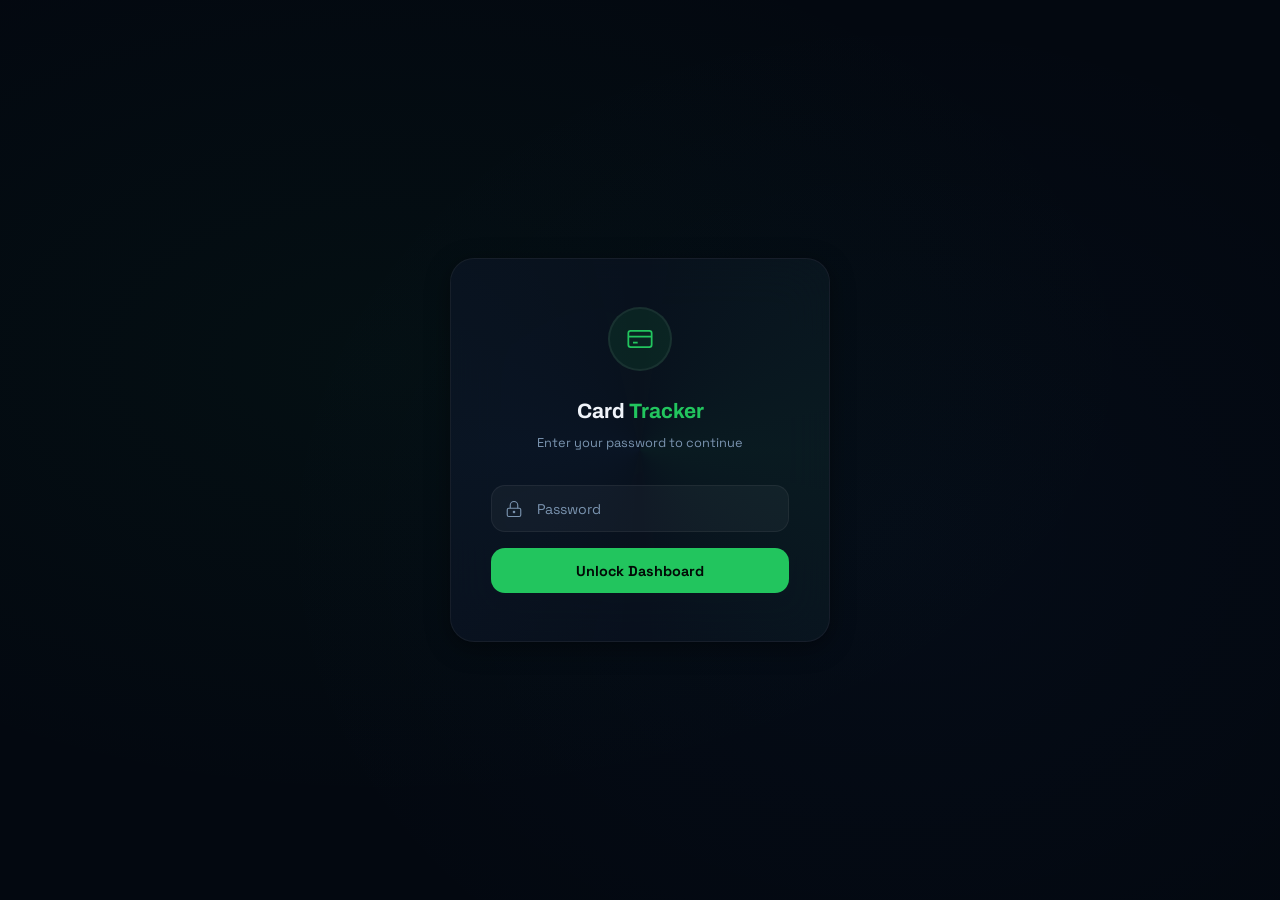
<file: tracker.html>
<!DOCTYPE html>
<html lang="en" data-theme="dark">
<head>
  <meta charset="UTF-8" />
  <meta name="viewport" content="width=device-width, initial-scale=1.0" />
  <title>Card Tracker — Athul Krishna K S</title>
  <link rel="icon" href="assets/clover.png" type="image/png" />
  <link rel="preconnect" href="https://fonts.googleapis.com" />
  <link rel="preconnect" href="https://fonts.gstatic.com" crossorigin />
  <link href="https://fonts.googleapis.com/css2?family=Archivo:wght@400;500;600;700;800&family=Space+Grotesk:wght@300;400;500;600;700&family=Space+Mono:wght@400;700&display=swap" rel="stylesheet" />
  <style>
    *,*::before,*::after{margin:0;padding:0;box-sizing:border-box}
    :root{--head:'Archivo',sans-serif;--body:'Space Grotesk',sans-serif;--mono:'Space Mono',monospace;--r:16px;--ease:cubic-bezier(.4,0,.2,1);--tr:.25s var(--ease)}

    [data-theme="dark"]{
      --bg:#030810;--bg2:#0a1220;--text:#f0f4fa;--t2:#b0c4de;--t3:#7a94b0;
      --accent:#22c55e;--accent2:#4ade80;--adim:rgba(34,197,94,.1);
      --glass:rgba(12,20,36,.6);--gb:rgba(255,255,255,.06);--gbh:rgba(34,197,94,.2);
      --gsh:0 6px 24px rgba(0,0,0,.4);
      --red:#ef4444;--yellow:#eab308;--green:#22c55e;--blue:#3b82f6;
      --paid-bg:rgba(34,197,94,.08);--unpaid-bg:transparent;
    }
    [data-theme="light"]{
      --bg:#f3f7fb;--bg2:#e8eef5;--text:#0b1a2e;--t2:#2a4868;--t3:#6888a4;
      --accent:#16a34a;--accent2:#15803d;--adim:rgba(22,163,74,.06);
      --glass:rgba(255,255,255,.65);--gb:rgba(0,0,0,.06);--gbh:rgba(22,101,52,.16);
      --gsh:0 6px 24px rgba(0,20,50,.05);
      --red:#dc2626;--yellow:#ca8a04;--green:#16a34a;--blue:#2563eb;
      --paid-bg:rgba(22,163,74,.08);--unpaid-bg:transparent;
    }

    body{font-family:var(--body);background:var(--bg);color:var(--text);line-height:1.6;min-height:100vh;transition:background var(--tr),color var(--tr)}

    /* ================================
       LOGIN — Modern glassmorphism
       ================================ */
    .login-gate{
      min-height:100vh;display:flex;align-items:center;justify-content:center;
      background:var(--bg);
      background-image:radial-gradient(ellipse 60% 50% at 30% 40%,rgba(34,197,94,.04),transparent),
                        radial-gradient(ellipse 50% 60% at 70% 60%,rgba(59,130,246,.03),transparent);
    }
    .login-box{
      background:var(--glass);backdrop-filter:blur(24px);-webkit-backdrop-filter:blur(24px);
      border:1px solid var(--gb);border-radius:24px;padding:3rem 2.5rem;
      width:380px;text-align:center;box-shadow:var(--gsh);position:relative;overflow:hidden;
    }
    .login-box::before{
      content:'';position:absolute;top:-50%;left:-50%;width:200%;height:200%;
      background:conic-gradient(from 0deg,transparent,rgba(34,197,94,.05),transparent,rgba(59,130,246,.03),transparent);
      animation:login-rotate 8s linear infinite;
    }
    @keyframes login-rotate{to{transform:rotate(360deg)}}
    .login-content{position:relative;z-index:1}
    .login-avatar{width:64px;height:64px;border-radius:50%;background:var(--adim);display:flex;align-items:center;justify-content:center;margin:0 auto 1.5rem;border:2px solid var(--gb)}
    .login-avatar svg{width:28px;height:28px;color:var(--accent)}
    .login-box h2{font-family:var(--head);font-size:1.3rem;margin-bottom:.3rem}
    .login-box h2 span{color:var(--accent)}
    .login-box .login-sub{font-size:.8rem;color:var(--t3);margin-bottom:2rem}
    .input-wrap{position:relative;margin-bottom:1rem}
    .input-wrap input{
      width:100%;padding:.85rem 1rem .85rem 2.8rem;border-radius:14px;border:1px solid var(--gb);
      background:rgba(255,255,255,.04);color:var(--text);font-family:var(--body);
      font-size:.88rem;outline:none;transition:border-color .3s;
    }
    .input-wrap input:focus{border-color:var(--accent);box-shadow:0 0 0 3px rgba(34,197,94,.1)}
    .input-wrap input::placeholder{color:var(--t3)}
    .input-wrap svg{position:absolute;left:.9rem;top:50%;transform:translateY(-50%);width:18px;height:18px;color:var(--t3)}
    .login-btn{
      width:100%;padding:.85rem;border-radius:14px;border:none;
      background:var(--accent);color:#020a06;font-weight:700;font-size:.9rem;font-family:var(--body);
      cursor:pointer;transition:all .2s;
    }
    .login-btn:hover{transform:translateY(-2px);box-shadow:0 8px 24px rgba(34,197,94,.3)}
    .login-error{color:var(--red);font-size:.78rem;margin-top:.75rem;display:none}

    /* ================================
       DASHBOARD
       ================================ */
    .dashboard{display:none;max-width:1200px;margin:0 auto;padding:1.5rem}

    /* Header */
    .dash-header{display:flex;justify-content:space-between;align-items:center;margin-bottom:2rem;flex-wrap:wrap;gap:1rem}
    .dash-header h1{font-family:var(--head);font-size:1.4rem;font-weight:800}
    .dash-header h1 span{color:var(--accent)}
    .dash-actions{display:flex;gap:.5rem;align-items:center}
    .dash-btn{
      padding:.5rem 1rem;border-radius:12px;border:1px solid var(--gb);
      background:var(--glass);backdrop-filter:blur(8px);color:var(--text);font-size:.75rem;
      cursor:pointer;transition:all .2s;font-family:var(--body);text-decoration:none;
    }
    .dash-btn:hover{border-color:var(--accent);color:var(--accent)}
    .dash-btn select{background:transparent;border:none;color:inherit;font:inherit;cursor:pointer;outline:none}
    .dash-btn select option{background:var(--bg);color:var(--text)}

    /* Summary */
    .summary-row{display:grid;grid-template-columns:repeat(5,1fr);gap:1rem;margin-bottom:2rem}
    .s-card{
      background:var(--glass);backdrop-filter:blur(16px);-webkit-backdrop-filter:blur(16px);
      border:1px solid var(--gb);border-radius:var(--r);padding:1.25rem;text-align:center;
      transition:all .2s;
    }
    .s-card:hover{border-color:var(--gbh);transform:translateY(-2px)}
    .s-val{font-family:var(--head);font-size:1.7rem;font-weight:800;color:var(--accent)}
    .s-label{font-size:.6rem;color:var(--t3);margin-top:.25rem;font-family:var(--mono);letter-spacing:1.5px;text-transform:uppercase}

    /* Card grid */
    .cards-section-title{font-family:var(--head);font-size:1rem;font-weight:700;margin-bottom:1rem;display:flex;align-items:center;gap:.5rem}
    .cards-grid{display:grid;grid-template-columns:repeat(3,1fr);gap:1rem;margin-bottom:2.5rem}

    /* Individual card */
    .cc{
      background:var(--glass);backdrop-filter:blur(16px);-webkit-backdrop-filter:blur(16px);
      border:1px solid var(--gb);border-radius:var(--r);padding:0;
      transition:all .25s;position:relative;overflow:hidden;cursor:pointer;
    }
    .cc:hover{transform:translateY(-3px);box-shadow:var(--gsh),0 0 20px var(--adim)}
    .cc.paid{opacity:.6}
    .cc.paid::after{
      content:'PAID';position:absolute;top:12px;right:-28px;
      background:var(--green);color:#000;font-size:.55rem;font-family:var(--mono);font-weight:700;
      letter-spacing:2px;padding:.15rem 2rem;transform:rotate(45deg);
    }

    /* Card colored top bar */
    .cc-bar{height:4px;width:100%}
    .cc-body{padding:1.25rem}
    .cc-top{display:flex;justify-content:space-between;align-items:flex-start;margin-bottom:.75rem}
    .cc-name{font-family:var(--head);font-size:.82rem;font-weight:700}
    .cc-bank{font-size:.62rem;color:var(--t3);margin-top:2px}
    .cc-badge{
      font-size:.5rem;font-family:var(--mono);font-weight:700;letter-spacing:1px;
      padding:.2rem .55rem;border-radius:50px;text-transform:uppercase;
    }
    .b-safe{background:rgba(34,197,94,.12);color:var(--green)}
    .b-warn{background:rgba(234,179,8,.12);color:var(--yellow)}
    .b-danger{background:rgba(239,68,68,.12);color:var(--red)}
    .b-paid{background:rgba(34,197,94,.15);color:var(--green)}
    .b-none{background:rgba(120,120,140,.1);color:var(--t3)}

    .cc-num{font-family:var(--mono);font-size:.65rem;color:var(--t3);margin-bottom:.75rem;letter-spacing:2px}
    .cc-amount{font-family:var(--head);font-size:1.5rem;font-weight:800;margin-bottom:.6rem}
    .cc-dates{display:grid;grid-template-columns:1fr 1fr;gap:.5rem;margin-bottom:.5rem}
    .cc-dl{font-size:.5rem;color:var(--t3);font-family:var(--mono);letter-spacing:1px;text-transform:uppercase}
    .cc-dv{font-size:.82rem;font-weight:600;margin-top:1px}
    .cc-days{font-size:.72rem;font-weight:600;margin-top:.4rem}
    .cc-progress{height:3px;background:rgba(255,255,255,.05);border-radius:2px;margin-top:.5rem;overflow:hidden}
    .cc-pbar{height:100%;border-radius:2px;transition:width .5s}

    /* Card detail modal */
    .modal-overlay{
      display:none;position:fixed;inset:0;z-index:9999;
      background:rgba(0,0,0,.6);backdrop-filter:blur(8px);
      align-items:center;justify-content:center;
    }
    .modal-overlay.open{display:flex}
    .modal-box{
      background:var(--bg2);border:1px solid var(--gb);border-radius:20px;
      width:420px;max-width:90vw;padding:2rem;position:relative;
      box-shadow:0 20px 60px rgba(0,0,0,.5);
    }
    .modal-close{
      position:absolute;top:1rem;right:1rem;width:32px;height:32px;border-radius:50%;
      border:1px solid var(--gb);background:var(--glass);color:var(--t3);
      cursor:pointer;display:flex;align-items:center;justify-content:center;font-size:1rem;
      transition:all .2s;
    }
    .modal-close:hover{border-color:var(--red);color:var(--red)}
    .modal-bar{height:4px;border-radius:20px 20px 0 0;position:absolute;top:0;left:0;right:0}
    .modal-name{font-family:var(--head);font-size:1.2rem;font-weight:800;margin-bottom:.25rem;margin-top:.5rem}
    .modal-bank{font-size:.8rem;color:var(--t3);margin-bottom:1.5rem}
    .modal-row{display:flex;justify-content:space-between;padding:.6rem 0;border-bottom:1px solid var(--gb);font-size:.85rem}
    .modal-row:last-child{border-bottom:none}
    .modal-label{color:var(--t3)}
    .modal-val{font-weight:600}
    .modal-nums{margin-top:1rem}
    .modal-nums h4{font-size:.6rem;font-family:var(--mono);color:var(--t3);letter-spacing:2px;text-transform:uppercase;margin-bottom:.5rem}
    .modal-card-num{font-family:var(--mono);font-size:.85rem;letter-spacing:3px;padding:.4rem 0;color:var(--t2)}

    /* Mark paid button */
    .mark-paid-btn{
      width:100%;margin-top:1.5rem;padding:.7rem;border-radius:12px;border:none;
      font-family:var(--body);font-weight:600;font-size:.85rem;cursor:pointer;transition:all .2s;
    }
    .mark-paid-btn.unpaid{background:var(--accent);color:#020a06}
    .mark-paid-btn.unpaid:hover{transform:translateY(-2px);box-shadow:0 6px 20px rgba(34,197,94,.3)}
    .mark-paid-btn.is-paid{background:rgba(239,68,68,.1);color:var(--red);border:1px solid rgba(239,68,68,.2)}
    .mark-paid-btn.is-paid:hover{background:rgba(239,68,68,.15)}

    /* Monthly table */
    .table-section{margin-bottom:2rem}
    .table-wrap{
      background:var(--glass);backdrop-filter:blur(16px);border:1px solid var(--gb);
      border-radius:var(--r);overflow-x:auto;
    }
    table{width:100%;border-collapse:collapse;font-size:.75rem}
    th{font-family:var(--mono);font-size:.48rem;letter-spacing:1px;text-transform:uppercase;padding:.75rem .6rem;text-align:center;border-bottom:2px solid var(--gb);white-space:nowrap}
    th:first-child,th:nth-child(2){text-align:left}
    th:last-child{text-align:center}
    td{padding:.7rem .6rem;border-bottom:1px solid var(--gb);white-space:nowrap;color:var(--t2);text-align:center;transition:background .2s;font-size:.78rem}
    td:first-child{text-align:left;color:var(--text);font-weight:600;font-family:var(--head);font-size:.75rem}
    td:nth-child(2){text-align:left;color:var(--t3);font-size:.72rem}
    tr:last-child td{border-bottom:none}
    tr:hover td{background:rgba(255,255,255,.02)}
    td:last-child{font-weight:800;color:var(--accent);font-family:var(--head);font-size:.82rem;text-align:center}
    td.cell-paid{background:rgba(34,197,94,.06);color:var(--t2);font-weight:500}
    td.cell-unpaid{color:var(--text);font-weight:500}
    td.cell-zero{color:var(--t3);opacity:.3;font-size:.7rem}
    .current-row td{background:rgba(34,197,94,.04)}
    .current-row td:first-child{position:relative;padding-left:1.2rem}
    .current-row td:first-child::before{content:'';position:absolute;left:0;top:25%;bottom:25%;width:3px;background:var(--accent);border-radius:2px}
    .current-row td.cell-paid{background:rgba(34,197,94,.08)}
    .current-row td:last-child{color:var(--accent)}
    .paid-badge{display:inline-block;width:6px;height:6px;border-radius:50%;background:var(--green);margin-left:4px;vertical-align:middle}

    /* Bank colors */
    .bank-indusind{--bank:#e91e63}
    .bank-icici{--bank:#f57c00}
    .bank-hdfc{--bank:#1565c0}
    .bank-axis{--bank:#800080}
    .bank-hsbc{--bank:#db0011}
    .bank-federal{--bank:#00838f}
    .bank-rbl{--bank:#ff6f00}
    .bank-amex{--bank:#006fcf}

    /* Responsive */
    @media(max-width:900px){.cards-grid{grid-template-columns:1fr 1fr}.summary-row{grid-template-columns:1fr 1fr}}
    @media(max-width:480px){.cards-grid{grid-template-columns:1fr}.summary-row{grid-template-columns:1fr}.dashboard{padding:1rem}}
  </style>
</head>
<body>

  <!-- LOGIN -->
  <div class="login-gate" id="loginGate">
    <div class="login-box">
      <div class="login-content">
        <div class="login-avatar">
          <svg viewBox="0 0 24 24" fill="none" stroke="currentColor" stroke-width="1.5"><rect x="2" y="5" width="20" height="14" rx="2"/><path d="M2 10h20"/><path d="M6 15h4"/></svg>
        </div>
        <h2>Card <span>Tracker</span></h2>
        <p class="login-sub">Enter your password to continue</p>
        <div class="input-wrap">
          <svg viewBox="0 0 24 24" fill="none" stroke="currentColor" stroke-width="1.5"><rect x="3" y="11" width="18" height="11" rx="2"/><path d="M7 11V7a5 5 0 0110 0v4"/><circle cx="12" cy="16" r="1"/></svg>
          <input type="password" id="passInput" placeholder="Password" autocomplete="off" />
        </div>
        <button class="login-btn" id="loginBtn">Unlock Dashboard</button>
        <p class="login-error" id="loginError">Incorrect password. Try again.</p>
      </div>
    </div>
  </div>

  <!-- CARD DETAIL MODAL -->
  <div class="modal-overlay" id="modal">
    <div class="modal-box">
      <div class="modal-bar" id="modalBar"></div>
      <button class="modal-close" id="modalClose">&times;</button>
      <div id="modalContent"></div>
    </div>
  </div>

  <!-- DASHBOARD -->
  <div class="dashboard" id="dashboard">
    <div class="dash-header">
      <h1><svg width="24" height="24" viewBox="0 0 24 24" fill="none" stroke="var(--accent)" stroke-width="1.5" style="vertical-align:middle;margin-right:6px"><rect x="2" y="5" width="20" height="14" rx="2"/><path d="M2 10h20"/><path d="M6 15h4"/></svg>Card <span>Tracker</span></h1>
      <div class="dash-actions">
        <div class="dash-btn"><select id="monthFilter"></select></div>
        <button class="dash-btn" id="themeBtn">🌙</button>
        <a href="roadmap.html" class="dash-btn">Roadmap</a>
        <a href="index.html" class="dash-btn">← Portfolio</a>
      </div>
    </div>
    <div class="summary-row" id="summaryRow"></div>
    <p class="cards-section-title"><svg width="18" height="18" viewBox="0 0 24 24" fill="none" stroke="var(--accent)" stroke-width="1.5"><rect x="2" y="5" width="20" height="14" rx="2"/><path d="M2 10h20"/><path d="M6 15h.01"/></svg> Your Cards</p>
    <div class="cards-grid" id="cardsGrid"></div>
    <div class="table-section">
      <p class="cards-section-title"><svg width="18" height="18" viewBox="0 0 24 24" fill="none" stroke="var(--accent)" stroke-width="1.5"><path d="M16 8v8M12 11v5M8 14v2M4 4h16a2 2 0 012 2v12a2 2 0 01-2 2H4a2 2 0 01-2-2V6a2 2 0 012-2z"/></svg> Monthly History</p>
      <div class="table-wrap"><table><thead id="tHead"></thead><tbody id="tBody"></tbody></table></div>
    </div>
  </div>

  <script>
    const SHEET_URL = 'https://docs.google.com/spreadsheets/d/e/2PACX-1vTA2An1yAW7b84bZr3oda7PDRcQ2VuXC1-1G5y-R4pnbj8U6COG_9owjrmO8V99kr621l33S5n8Mi46/pub?gid=420102864&single=true&output=csv';
    const API_URL = 'https://script.google.com/macros/s/AKfycbyXWUeJgOaAnBz8trqyO8BglGzTN9hOGNdEQtjw7FQ1Pdbw2KhzQXjMPbQQEPjLvbPd5Q/exec';

    // Bank config: name, color, short
    const BANK_MAP = [
      { bank: 'IndusInd', color: '#e91e63', cls: 'bank-indusind' },
      { bank: 'ICICI', color: '#f57c00', cls: 'bank-icici' },
      { bank: 'HDFC', color: '#1565c0', cls: 'bank-hdfc' },
      { bank: 'Axis', color: '#800080', cls: 'bank-axis' },
      { bank: 'ICICI', color: '#006fcf', cls: 'bank-amex' },
      { bank: 'HSBC', color: '#db0011', cls: 'bank-hsbc' },
      { bank: 'Federal', color: '#00838f', cls: 'bank-federal' },
      { bank: 'Axis', color: '#800080', cls: 'bank-axis' },
      { bank: 'RBL', color: '#ff6f00', cls: 'bank-rbl' },
    ];

    /* === AUTH === */
    const loginGate = document.getElementById('loginGate');
    const dash = document.getElementById('dashboard');
    const passInput = document.getElementById('passInput');

    if (sessionStorage.getItem('tracker_auth') === 'true') { loginGate.style.display = 'none'; dash.style.display = 'block'; loadData(); }

    document.getElementById('loginBtn').addEventListener('click', tryLogin);
    passInput.addEventListener('keydown', e => { if (e.key === 'Enter') tryLogin(); });

    function tryLogin() {
      if (passInput.value === 'Athul@1018') {
        sessionStorage.setItem('tracker_auth', 'true');
        loginGate.style.display = 'none'; dash.style.display = 'block'; loadData();
      } else {
        document.getElementById('loginError').style.display = 'block';
        passInput.value = ''; passInput.focus();
      }
    }

    /* === THEME === */
    const html = document.documentElement;
    const themeBtn = document.getElementById('themeBtn');
    html.dataset.theme = localStorage.getItem('tracker_theme') || 'dark';
    themeBtn.textContent = html.dataset.theme === 'dark' ? '☀️' : '🌙';
    themeBtn.addEventListener('click', () => {
      const n = html.dataset.theme === 'dark' ? 'light' : 'dark';
      html.dataset.theme = n; localStorage.setItem('tracker_theme', n);
      themeBtn.textContent = n === 'dark' ? '☀️' : '🌙';
    });

    /* === DATA === */
    const CARDS = [];
    const MONTHS = [];
    let paidState = JSON.parse(localStorage.getItem('tracker_paid') || '{}');

    async function loadData() {
      document.getElementById('cardsGrid').innerHTML = '<p style="color:var(--t3);grid-column:1/-1;text-align:center;font-size:.85rem">Loading...</p>';
      try {
        const [csvRes] = await Promise.all([
          fetch(SHEET_URL),
          loadPaidStatus()
        ]);
        const csv = await csvRes.text();
        parseCSV(csv);
        renderAll();
      } catch (e) {
        document.getElementById('cardsGrid').innerHTML = '<p style="color:var(--red);grid-column:1/-1;text-align:center">Failed to load: ' + e.message + '</p>';
      }
    }

    function parseCSV(csv) {
      // Handle multiline quoted fields properly
      const rows = [];
      let current = ''; let inQuotes = false;
      for (let i = 0; i < csv.length; i++) {
        const ch = csv[i];
        if (ch === '"') { inQuotes = !inQuotes; }
        else if (ch === '\n' && !inQuotes) {
          rows.push(parseRow(current)); current = '';
        } else { current += ch; }
      }
      if (current.trim()) rows.push(parseRow(current));

      function parseRow(line) {
        const result = []; let cell = ''; let q = false;
        for (let ch of line) {
          if (ch === '"') { q = !q; }
          else if (ch === ',' && !q) { result.push(cell.trim()); cell = ''; }
          else { cell += ch; }
        }
        result.push(cell.trim());
        return result;
      }

      let cardNames = [], dueDates = [], stmtDates = [], nums1 = [], nums2 = [];
      const monthNames = ['JANUARY','FEBRUARY','MARCH','APRIL','MAY','JUNE','JULY','AUGUST','SEPTEMBER','OCTOBER','NOVEMBER','DECEMBER'];

      for (const row of rows) {
        if (row[2] === 'CARDS' && row[3] && !row[3].match(/^\d{4}/)) cardNames = row.slice(3, 12);
        if (row[2] === 'DUE DATES') dueDates = row.slice(3, 12);
        if (row[2] === 'STATEMENT GENERATION') stmtDates = row.slice(3, 12);
        if (row[2] === 'CARDS' && row[3] && row[3].match(/^\d{4}/)) {
          if (!nums1.length) nums1 = row.slice(3, 12); else nums2 = row.slice(3, 12);
        }
        if (monthNames.includes(row[1]?.toUpperCase())) {
          const amounts = row.slice(3, 12).map(v => parseFloat(v) || 0);
          const total = amounts.reduce((a, b) => a + b, 0);
          MONTHS.push({ month: row[1], year: row[2], amounts, total });
        }
      }

      console.log('Parsed cards:', cardNames);
      console.log('Due dates:', dueDates);
      console.log('Card count:', cardNames.filter(n => n).length);

      for (let i = 0; i < cardNames.length; i++) {
        if (cardNames[i]) {
          CARDS.push({
            id: i,
            name: cardNames[i],
            shortName: cardNames[i].split('/')[0].trim(),
            bank: BANK_MAP[i]?.bank || '',
            color: BANK_MAP[i]?.color || '#666',
            cls: BANK_MAP[i]?.cls || '',
            due: dueDates[i] || '',
            stmt: stmtDates[i] || '',
            num1: nums1[i]?.trim() || '',
            num2: nums2[i]?.trim() || '',
            numShort: nums1[i] ? '****' + nums1[i].trim().slice(-4) : '',
            numShort2: nums2[i] ? '****' + nums2[i].trim().slice(-4) : '',
          });
        }
      }
    }

    function renderAll() {
      const filter = document.getElementById('monthFilter');
      filter.innerHTML = '';
      const now = new Date();
      const curMonthName = now.toLocaleString('en', { month: 'long' }).toUpperCase();
      const curYear = String(now.getFullYear());
      let currentIdx = MONTHS.length - 1;

      MONTHS.forEach((m, i) => {
        const o = document.createElement('option');
        o.value = i; o.textContent = `${m.month.charAt(0) + m.month.slice(1).toLowerCase()} ${m.year}`;
        if (m.month.toUpperCase() === curMonthName && m.year === curYear) { o.selected = true; currentIdx = i; }
        filter.appendChild(o);
      });
      filter.addEventListener('change', () => renderCards(MONTHS[filter.value]));
      renderCards(MONTHS[currentIdx]);
      renderTable();
    }

    function renderCards(md) {
      const total = md.total;
      const active = md.amounts.filter(a => a > 0).length;
      const max = Math.max(...md.amounts);
      const avg = active > 0 ? total / active : 0;
      const today = new Date();
      // Due date is next month after the statement month
      const monthIdx = ['JANUARY','FEBRUARY','MARCH','APRIL','MAY','JUNE','JULY','AUGUST','SEPTEMBER','OCTOBER','NOVEMBER','DECEMBER'].indexOf(md.month.toUpperCase());
      const stmtYear = parseInt(md.year);
      const dueMonth = monthIdx === 11 ? 0 : monthIdx + 1;
      const dueYear = monthIdx === 11 ? stmtYear + 1 : stmtYear;

      let dueSoon = 0;
      CARDS.forEach((c, i) => {
        if (md.amounts[i] > 0 && !isPaid(md, i)) {
          const d = parseInt(c.due);
          if (d) {
            const dueDate = new Date(dueYear, dueMonth, d);
            const diff = Math.ceil((dueDate - today) / (1000 * 60 * 60 * 24));
            if (diff >= 0 && diff <= 7) dueSoon++;
          }
        }
      });

      const paidCount = CARDS.filter((c, i) => md.amounts[i] > 0 && isPaid(md, i)).length;

      let pendingAmt = 0;
      CARDS.forEach((c, i) => { if (md.amounts[i] > 0 && !isPaid(md, i)) pendingAmt += md.amounts[i]; });

      document.getElementById('summaryRow').innerHTML = `
        <div class="s-card"><div class="s-val">₹${fmt(total)}</div><div class="s-label">Total Due</div></div>
        <div class="s-card"><div class="s-val" style="color:${pendingAmt>0?'var(--red)':'var(--green)'}">₹${fmt(pendingAmt)}</div><div class="s-label">Pending</div></div>
        <div class="s-card"><div class="s-val">${active}</div><div class="s-label">Active Cards</div></div>
        <div class="s-card"><div class="s-val" style="color:${dueSoon>0?'var(--yellow)':'var(--green)'}">${dueSoon}</div><div class="s-label">Due Soon</div></div>
        <div class="s-card"><div class="s-val" style="color:${paidCount===active?'var(--green)':'var(--text)'}">${paidCount}/${active}</div><div class="s-label">Paid</div></div>
      `;

      const grid = document.getElementById('cardsGrid');
      grid.innerHTML = '';

      CARDS.forEach((card, i) => {
        const amt = md.amounts[i] || 0;
        const pct = max > 0 ? (amt / max) * 100 : 0;
        const dueDay = parseInt(card.due);
        const dueDate = dueDay ? new Date(dueYear, dueMonth, dueDay) : null;
        const daysLeft = dueDate ? Math.ceil((dueDate - today) / (1000 * 60 * 60 * 24)) : 999;
        const paid = isPaid(md, i);

        let badge, bCls, daysText, amtColor;
        if (amt === 0) { badge = 'No Bill'; bCls = 'b-none'; daysText = ''; amtColor = 'var(--t3)'; }
        else if (paid) { badge = 'Paid'; bCls = 'b-paid'; daysText = '✅ Paid'; amtColor = 'var(--green)'; }
        else if (daysLeft < 0) { badge = 'Overdue'; bCls = 'b-danger'; daysText = `🔴 ${Math.abs(daysLeft)}d overdue`; amtColor = 'var(--red)'; }
        else if (daysLeft <= 3) { badge = 'Urgent'; bCls = 'b-danger'; daysText = `🔴 ${daysLeft}d left`; amtColor = 'var(--red)'; }
        else if (daysLeft <= 7) { badge = 'Due Soon'; bCls = 'b-warn'; daysText = `🟡 ${daysLeft}d left`; amtColor = 'var(--yellow)'; }
        else { badge = 'On Track'; bCls = 'b-safe'; daysText = `🟢 ${daysLeft}d left`; amtColor = 'var(--green)'; }

        const pColor = bCls === 'b-danger' ? 'var(--red)' : bCls === 'b-warn' ? 'var(--yellow)' : 'var(--green)';

        const el = document.createElement('div');
        el.className = `cc ${card.cls}${paid ? ' paid' : ''}`;
        el.innerHTML = `
          <div class="cc-bar" style="background:${card.color}"></div>
          <div class="cc-body">
            <div class="cc-top"><div><div class="cc-name">${card.shortName}</div><div class="cc-bank">${card.bank}</div></div><span class="cc-badge ${bCls}">${badge}</span></div>
            <div class="cc-num">${card.numShort}${card.numShort2 ? ' / ' + card.numShort2 : ''}</div>
            <div class="cc-amount" style="color:${amtColor}">₹${fmt(amt)}</div>
            <div class="cc-dates"><div><div class="cc-dl">Due</div><div class="cc-dv">${card.due||'—'}</div></div><div><div class="cc-dl">Statement</div><div class="cc-dv">${card.stmt||'—'}</div></div></div>
            ${daysText ? `<div class="cc-days">${daysText}</div>` : ''}
            ${amt > 0 ? `<div class="cc-progress"><div class="cc-pbar" style="width:${pct}%;background:${pColor}"></div></div>` : ''}
          </div>
        `;
        el.addEventListener('click', () => openModal(card, amt, md, i, paid));
        grid.appendChild(el);
      });
    }

    /* === MODAL === */
    function openModal(card, amt, md, idx, paid) {
      document.getElementById('modalBar').style.background = card.color;
      document.getElementById('modalContent').innerHTML = `
        <div class="modal-name">${card.name}</div>
        <div class="modal-bank">${card.bank}</div>
        <div class="modal-row"><span class="modal-label">Amount</span><span class="modal-val" style="color:var(--accent)">₹${fmt(amt)}</span></div>
        <div class="modal-row"><span class="modal-label">Due Date</span><span class="modal-val">${card.due || '—'}</span></div>
        <div class="modal-row"><span class="modal-label">Statement</span><span class="modal-val">${card.stmt || '—'}</span></div>
        <div class="modal-row"><span class="modal-label">Status</span><span class="modal-val">${paid ? '✅ Paid' : '⏳ Pending'}</span></div>
        <div class="modal-row"><span class="modal-label">Month</span><span class="modal-val">${md.month} ${md.year}</span></div>
        <div class="modal-nums">
          <h4>Card Numbers</h4>
          ${card.num1 ? `<div class="modal-card-num">${card.num1}</div>` : ''}
          ${card.num2 ? `<div class="modal-card-num">${card.num2}</div>` : ''}
        </div>
        <div style="margin-top:1.5rem;display:flex;gap:.5rem">
          <input type="number" id="editAmountInput" value="${amt}" placeholder="Amount" style="flex:1;padding:.6rem .8rem;border-radius:10px;border:1px solid var(--gb);background:rgba(255,255,255,.04);color:var(--text);font-family:var(--body);font-size:.85rem;outline:none" />
          <button class="mark-paid-btn unpaid" id="updateAmountBtn" style="width:auto;padding:.6rem 1.2rem;margin:0">Update</button>
        </div>
        <button class="mark-paid-btn ${paid ? 'is-paid' : 'unpaid'}" id="markPaidBtn" style="margin-top:.5rem">${paid ? '↩ Mark as Unpaid' : '✓ Mark as Paid'}</button>
      `;
      document.getElementById('updateAmountBtn').addEventListener('click', async () => {
        const btn = document.getElementById('updateAmountBtn');
        const input = document.getElementById('editAmountInput');
        const newAmount = parseFloat(input.value) || 0;
        btn.textContent = 'Saving...'; btn.disabled = true;
        try {
          await fetch(API_URL, {
            method: 'POST',
            headers: { 'Content-Type': 'text/plain' },
            body: JSON.stringify({ action: 'updateAmount', month: md.month, year: md.year, cardIndex: idx, amount: newAmount })
          });
          md.amounts[idx] = newAmount;
          md.total = md.amounts.reduce((a, b) => a + b, 0);
          console.log(`Updated amount: ${md.month} ${md.year} card ${idx} = ₹${newAmount}`);
        } catch (err) { console.error('Update failed:', err); }
        document.getElementById('modal').classList.remove('open');
        renderCards(md); renderTable();
      });

      document.getElementById('markPaidBtn').addEventListener('click', async () => {
        const btn = document.getElementById('markPaidBtn');
        btn.textContent = 'Syncing...';
        btn.disabled = true;
        await togglePaid(md, idx);
        document.getElementById('modal').classList.remove('open');
        renderCards(md);
        renderTable();
      });
      document.getElementById('modal').classList.add('open');
    }

    document.getElementById('modalClose').addEventListener('click', () => document.getElementById('modal').classList.remove('open'));
    document.getElementById('modal').addEventListener('click', e => { if (e.target === e.currentTarget) e.currentTarget.classList.remove('open'); });

    /* === PAID STATE (localStorage + Google Sheet sync) === */
    function paidKey(md, idx) { return `${md.month}_${md.year}_${idx}`; }
    function isPaid(md, idx) { return !!paidState[paidKey(md, idx)]; }

    async function togglePaid(md, idx) {
      const k = paidKey(md, idx);
      const newPaid = !paidState[k];

      // Update locally immediately
      if (newPaid) paidState[k] = true; else delete paidState[k];
      localStorage.setItem('tracker_paid', JSON.stringify(paidState));

      // Sync to Google Sheet
      try {
        await fetch(API_URL, {
          method: 'POST',
          headers: { 'Content-Type': 'text/plain' },
          body: JSON.stringify({
            action: 'togglePaid',
            month: md.month,
            year: md.year,
            cardIndex: idx,
            paid: newPaid
          })
        });
        console.log(`Synced: ${md.month} ${md.year} card ${idx} = ${newPaid ? 'PAID' : 'UNPAID'}`);
      } catch (err) {
        console.error('Sheet sync failed:', err);
      }
    }

    // Load paid status from Google Sheet on startup
    async function loadPaidStatus() {
      try {
        const res = await fetch(API_URL + '?action=getStatus');
        const data = await res.json();
        if (data.success && data.status) {
          paidState = {};
          for (const [key, cards] of Object.entries(data.status)) {
            cards.forEach((card, i) => {
              if (card.paid) {
                const [month, year] = key.split('_');
                paidState[`${month}_${year}_${i}`] = true;
              }
            });
          }
          localStorage.setItem('tracker_paid', JSON.stringify(paidState));
          console.log('Paid status loaded from sheet');
        }
      } catch (err) {
        console.log('Using local paid state (sheet sync failed):', err.message);
      }
    }

    /* === TABLE === */
    function renderTable() {
      document.getElementById('tHead').innerHTML = '<tr><th>Month</th><th>Year</th>' +
        CARDS.map(c => `<th style="color:${c.color}">${c.shortName}</th>`).join('') + '<th style="color:var(--accent)">Total</th></tr>';

      const curMonth = new Date().toLocaleString('en', { month: 'long' }).toUpperCase();

      document.getElementById('tBody').innerHTML = MONTHS.filter(m => m.total > 0).map(m => {
        const isCur = m.month.toUpperCase() === curMonth;
        const monthPaid = CARDS.filter((_, i) => m.amounts[i] > 0 && isPaid(m, i)).length;
        const monthActive = m.amounts.filter(a => a > 0).length;

        return `<tr class="${isCur ? 'current-row' : ''}">
          <td>${m.month.charAt(0) + m.month.slice(1).toLowerCase()}</td>
          <td>${m.year}</td>` +
          m.amounts.map((a, i) => {
            const paid = isPaid(m, i);
            if (a <= 0) return '<td class="cell-zero">—</td>';
            return `<td class="${paid ? 'cell-paid' : 'cell-unpaid'}">₹${fmt(a)}${paid ? '<span class="paid-badge"></span>' : ''}</td>`;
          }).join('') +
          `<td>₹${fmt(m.total)}</td></tr>`;
      }).join('');
    }

    function fmt(n) { return n ? Math.round(n).toLocaleString('en-IN') : '0'; }
  </script>
</body>
</html>
</file>
